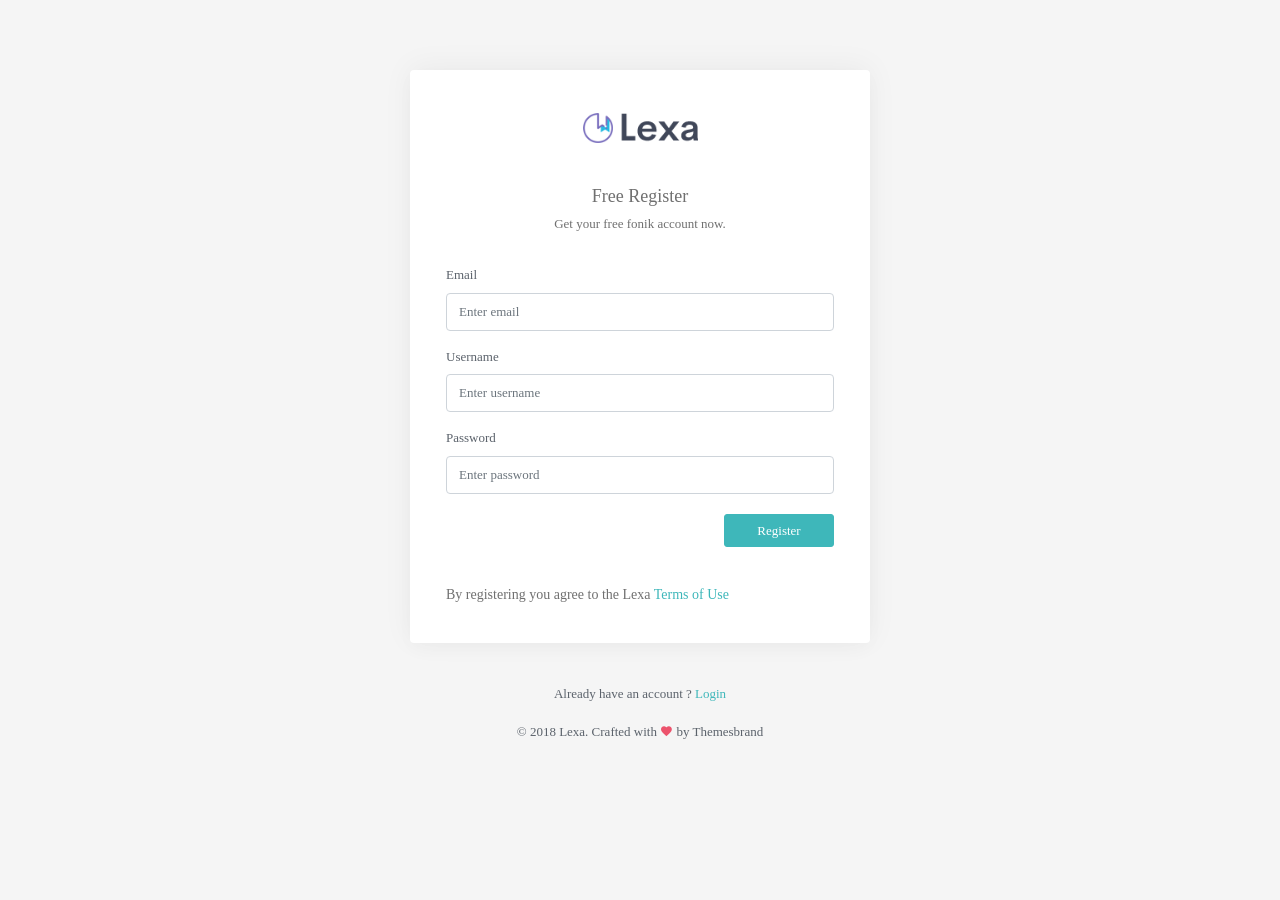
<file: JobPortal/wwwroot/Rex/pages-register.html>
<!DOCTYPE html><html lang="en">
<!-- Mirrored from themesbrand.com/lexa/vertical-teal/pages-register.html by HTTrack Website Copier/3.x [XR&CO'2014], Fri, 14 Sep 2018 20:43:20 GMT -->
<head><meta charset="utf-8"><meta http-equiv="X-UA-Compatible" content="IE=edge"><meta name="viewport" content="width=device-width,initial-scale=1,user-scalable=0,minimal-ui"><title>Lexa - Responsive Bootstrap 4 Admin Dashboard</title><meta content="Admin Dashboard" name="description"><meta content="Themesbrand" name="author"><link rel="shortcut icon" href="assets/images/favicon.ico"><link href="assets/css/bootstrap.min.css" rel="stylesheet" type="text/css"><link href="assets/css/metismenu.min.css" rel="stylesheet" type="text/css"><link href="assets/css/icons.css" rel="stylesheet" type="text/css"><link href="assets/css/style.css" rel="stylesheet" type="text/css"></head><body><!-- Begin page --><div class="wrapper-page"><div class="card"><div class="card-body"><h3 class="text-center m-0"><a href="index-2.html" class="logo logo-admin"><img src="assets/images/logo.png" height="30" alt="logo"></a></h3><div class="p-3"><h4 class="text-muted font-18 m-b-5 text-center">Free Register</h4><p class="text-muted text-center">Get your free fonik account now.</p><form class="form-horizontal m-t-30" action="http://themesbrand.com/lexa/vertical-teal/index.html"><div class="form-group"><label for="useremail">Email</label> <input type="email" class="form-control" id="useremail" placeholder="Enter email"></div><div class="form-group"><label for="username">Username</label> <input type="text" class="form-control" id="username" placeholder="Enter username"></div><div class="form-group"><label for="userpassword">Password</label> <input type="password" class="form-control" id="userpassword" placeholder="Enter password"></div><div class="form-group row m-t-20"><div class="col-12 text-right"><button class="btn btn-primary w-md waves-effect waves-light" type="submit">Register</button></div></div><div class="form-group m-t-10 mb-0 row"><div class="col-12 m-t-20"><p class="font-14 text-muted mb-0">By registering you agree to the Lexa <a href="#" class="text-primary">Terms of Use</a></p></div></div></form></div></div></div><div class="m-t-40 text-center"><p>Already have an account ? <a href="pages-login.html" class="text-primary">Login</a></p><p>© 2018 Lexa. Crafted with <i class="mdi mdi-heart text-danger"></i> by Themesbrand</p></div></div><!-- jQuery  --><script src="assets/js/jquery.min.js"></script><script src="assets/js/bootstrap.bundle.min.js"></script><script src="assets/js/metisMenu.min.js"></script><script src="assets/js/jquery.slimscroll.js"></script><script src="assets/js/waves.min.js"></script><script src="../plugins/jquery-sparkline/jquery.sparkline.min.js"></script><!-- App js --><script src="assets/js/app.js"></script></body>
<!-- Mirrored from themesbrand.com/lexa/vertical-teal/pages-register.html by HTTrack Website Copier/3.x [XR&CO'2014], Fri, 14 Sep 2018 20:43:20 GMT -->
</html>
</file>
<file: JobPortal/wwwroot/Rex/assets/css/style.css>
@import url(https://fonts.googleapis.com/css?family=Poppins:400,500,600);
body {
    background-repeat: repeat;
    background: #f5f5f5;
    font-family: verdana;
    color: #5b626b;
    font-size: 13px
}

html {
    overflow-x: hidden;
    position: relative;
    min-height: 100%
}

h1,
h2,
h3,
h4,
h5,
h6 {
    margin: 10px 0
}

p {
    line-height: 1.7
}

svg {
    max-width: 100%
}

a {
    color: #707070
}

a:hover {
    outline: 0;
    text-decoration: none
}

a:active {
    outline: 0;
    text-decoration: none
}

a:focus {
    outline: 0;
    text-decoration: none
}

.container-alt {
    margin-left: auto;
    margin-right: auto;
    padding-left: 15px;
    padding-right: 15px
}

.footer {
    bottom: 0;
    text-align: center;
    padding: 20px 30px;
    position: absolute;
    right: 0;
    left: 240px;
    background-color: #fafafa;
    -webkit-box-shadow: 0 -1px 2px 0 rgba(0, 0, 0, .05);
    box-shadow: 0 -1px 2px 0 rgba(0, 0, 0, .05)
}

#wrapper {
    height: 100%;
    overflow: hidden;
    width: 100%
}

.slimScrollDiv {
    height: auto!important
}

.custom-checkbox .custom-control-input:checked~.custom-control-label::before {
    background-color: #3eb7ba
}

.social-links li a {
    border-radius: 50%;
    display: inline-block;
    height: 30px;
    line-height: 30px;
    width: 30px
}

.dropdown-menu {
    padding: 4px 0;
    font-size: 13px;
    -webkit-box-shadow: 0 2px 30px rgba(0, 0, 0, .08);
    box-shadow: 0 2px 30px rgba(0, 0, 0, .08);
    background-color: #fff;
    border-color: transparent;
    margin: 0
}

.dropdown-item {
    background-color: #fff;
    padding: .55rem 1.5rem
}

.dropdown-item:active,
.dropdown-item:hover {
    background-color: #f8f9fa;
    color: #2a3142
}

.dropdown-item.active,
.dropdown-item:active {
    background-color: #f8f9fa;
    color: #2a3142
}

.breadcrumb>li+li:before {
    padding: 0 5px;
    color: #707070;
    content: "\f105"!important;
    font-family: FontAwesome
}

.bg-primary {
    background-color: #3eb7ba!important
}

.bg-success {
    background-color: #58db83!important
}

.bg-info {
    background-color: #7a6fbe!important
}

.bg-warning {
    background-color: #f5b225!important
}

.bg-danger {
    background-color: #ec536c!important
}

.bg-muted {
    background-color: #707070!important
}

.bg-white {
    background-color: #fff!important
}

.text-white {
    color: #fff!important
}

.text-danger {
    color: #ec536c!important
}

.text-muted {
    color: #707070!important
}

.text-primary {
    color: #3eb7ba!important
}

.text-warning {
    color: #f5b225!important
}

.text-success {
    color: #58db83!important
}

.text-info {
    color: #7a6fbe!important
}

.text-dark {
    color: #2a3142!important
}

.badge {
    font-weight: 500
}

.badge-primary {
    background-color: #3eb7ba
}

.badge-success {
    background-color: #58db83
}

.badge-info {
    background-color: #7a6fbe
}

.badge-warning {
    background-color: #f5b225;
    color: #fff
}

.badge-danger {
    background-color: #ec536c
}

.badge-dark {
    background-color: #2a3142
}

dt {
    font-weight: 500
}

.p-0 {
    padding: 0
}

.p-t-10 {
    padding-top: 10px
}

.p-b-10 {
    padding-bottom: 10px
}

.m-0 {
    margin: 0
}

.m-r-5 {
    margin-right: 5px
}

.m-r-10 {
    margin-right: 10px
}

.m-r-15 {
    margin-right: 15px
}

.m-l-10 {
    margin-left: 10px
}

.m-l-15 {
    margin-left: 15px
}

.m-t-5 {
    margin-top: 5px
}

.m-t-10 {
    margin-top: 10px
}

.m-t-15 {
    margin-top: 15px
}

.m-t-20 {
    margin-top: 20px
}

.m-t-30 {
    margin-top: 30px
}

.m-t-40 {
    margin-top: 40px
}

.m-b-5 {
    margin-bottom: 5px
}

.m-b-10 {
    margin-bottom: 10px
}

.m-b-15 {
    margin-bottom: 15px
}

.m-b-20 {
    margin-bottom: 20px
}

.m-b-30 {
    margin-bottom: 30px
}

.w-30 {
    max-width: 30px
}

.w-xs {
    min-width: 80px
}

.w-sm {
    min-width: 95px
}

.w-md {
    min-width: 110px
}

.w-lg {
    min-width: 140px
}

.l-h-23 {
    line-height: 23px
}

.l-h-34 {
    line-height: 34px
}

.font-12 {
    font-size: 12px
}

.font-14 {
    font-size: 14px
}

.font-16 {
    font-size: 16px
}

.font-18 {
    font-size: 18px
}

.font-20 {
    font-size: 20px
}

.font-24 {
    font-size: 24px
}

.font-30 {
    font-size: 30px
}

.thumb-sm {
    height: 32px;
    width: 32px
}

.thumb-md {
    height: 48px;
    width: 48px
}

.thumb-lg {
    height: 88px;
    width: 88px
}

.font-500 {
    font-weight: 500
}

.font-600 {
    font-weight: 600
}

.header-title {
    font-size: 16px
}


/*!
 * Waves v0.7.6
 * http://fian.my.id/Waves 
 * 
 * Copyright 2014-2018 Alfiana E. Sibuea and other contributors 
 * Released under the MIT license 
 * https://github.com/fians/Waves/blob/master/LICENSE */

.waves-effect {
    position: relative;
    cursor: pointer;
    display: inline-block;
    overflow: hidden;
    -webkit-user-select: none;
    -moz-user-select: none;
    -ms-user-select: none;
    user-select: none;
    -webkit-tap-highlight-color: transparent
}

.waves-effect .waves-ripple {
    position: absolute;
    border-radius: 50%;
    width: 100px;
    height: 100px;
    margin-top: -50px;
    margin-left: -50px;
    opacity: 0;
    background: rgba(0, 0, 0, .2);
    background: radial-gradient(rgba(0, 0, 0, .2) 0, rgba(0, 0, 0, .3) 40%, rgba(0, 0, 0, .4) 50%, rgba(0, 0, 0, .5) 60%, rgba(255, 255, 255, 0) 70%);
    -webkit-transition: all .5s ease-out;
    transition: all .5s ease-out;
    -webkit-transition-property: -webkit-transform, opacity;
    -webkit-transition-property: opacity, -webkit-transform;
    transition-property: opacity, -webkit-transform;
    transition-property: transform, opacity;
    transition-property: transform, opacity, -webkit-transform;
    -webkit-transform: scale(0) translate(0, 0);
    transform: scale(0) translate(0, 0);
    pointer-events: none
}

.waves-effect.waves-light .waves-ripple {
    background: rgba(255, 255, 255, .4);
    background: radial-gradient(rgba(255, 255, 255, .2) 0, rgba(255, 255, 255, .3) 40%, rgba(255, 255, 255, .4) 50%, rgba(255, 255, 255, .5) 60%, rgba(255, 255, 255, 0) 70%)
}

.waves-effect.waves-classic .waves-ripple {
    background: rgba(0, 0, 0, .2)
}

.waves-effect.waves-classic.waves-light .waves-ripple {
    background: rgba(255, 255, 255, .4)
}

.waves-notransition {
    -webkit-transition: none!important;
    transition: none!important
}

.waves-button,
.waves-circle {
    -webkit-transform: translateZ(0);
    transform: translateZ(0);
    -webkit-mask-image: -webkit-radial-gradient(circle, #fff 100%, #000 100%)
}

.waves-button,
.waves-button-input,
.waves-button:hover,
.waves-button:visited {
    white-space: nowrap;
    vertical-align: middle;
    cursor: pointer;
    border: none;
    outline: 0;
    color: inherit;
    background-color: rgba(0, 0, 0, 0);
    font-size: 1em;
    line-height: 1em;
    text-align: center;
    text-decoration: none;
    z-index: 1
}

.waves-button {
    padding: .85em 1.1em;
    border-radius: .2em
}

.waves-button-input {
    margin: 0;
    padding: .85em 1.1em
}

.waves-input-wrapper {
    border-radius: .2em;
    vertical-align: bottom
}

.waves-input-wrapper.waves-button {
    padding: 0
}

.waves-input-wrapper .waves-button-input {
    position: relative;
    top: 0;
    left: 0;
    z-index: 1
}

.waves-circle {
    text-align: center;
    width: 2.5em;
    height: 2.5em;
    line-height: 2.5em;
    border-radius: 50%
}

.waves-float {
    -webkit-mask-image: none;
    -webkit-box-shadow: 0 1px 1.5px 1px rgba(0, 0, 0, .12);
    box-shadow: 0 1px 1.5px 1px rgba(0, 0, 0, .12);
    -webkit-transition: all .3s;
    transition: all .3s
}

.waves-float:active {
    -webkit-box-shadow: 0 8px 20px 1px rgba(0, 0, 0, .3);
    box-shadow: 0 8px 20px 1px rgba(0, 0, 0, .3)
}

.waves-block {
    display: block
}

.metismenu {
    padding: 0
}

.metismenu ul {
    padding: 0
}

.metismenu ul li {
    list-style: none
}

.submenu li a {
    padding: 8px 20px 8px 10px;
    color: #8699ad;
    display: block;
    -webkit-transition: all .5s;
    transition: all .5s
}

.submenu li a:focus {
    background-color: left-bar
}

.submenu li a:hover {
    background-color: #2b3a4a;
    color: rgba(255, 255, 255, .8)
}

.submenu>li>a {
    padding-left: 50px
}

.submenu li.active>a {
    color: #fff;
    background-color: #2b3a4a
}

.topbar {
    left: 0;
    position: fixed;
    right: 0;
    top: 0;
    z-index: 999
}

.topbar .topbar-left {
    background: #2b3a4a;
    float: left;
    text-align: center;
    height: 70px;
    position: relative;
    width: 240px;
    z-index: 1
}

.topbar .topbar-left .logo {
    line-height: 70px
}

.topbar .topbar-left .logo i {
    display: none
}

.navbar-custom {
    background-color: #fff;
    border-radius: 0;
    margin-bottom: 0;
    padding: 0 10px 0 0;
    -webkit-box-shadow: 0 2px 3px -2px rgba(0, 0, 0, .15);
    box-shadow: 0 2px 3px -2px rgba(0, 0, 0, .15);
    margin-left: 240px;
    min-height: 70px
}

.navbar-custom .nav-link {
    padding: 0 4px
}

.navbar-custom .navbar-right .dropdown-toggle:after {
    content: initial
}

.logo {
    color: #2a3142!important;
    font-size: 20px;
    font-weight: 700;
    text-transform: uppercase;
    letter-spacing: 1px
}

.logo span span {
    color: #3eb7ba
}

.side-menu {
    width: 240px;
    z-index: 10;
    background: #2b3a4a;
    bottom: 0;
    margin-top: 0;
    padding-bottom: 30px;
    position: fixed;
    top: 70px
}

.side-menu .waves-effect .waves-ripple {
    background-color: rgba(43, 58, 74, .4)
}

.enlarged .side-menu {
    position: absolute
}

.content-page {
    margin-left: 240px;
    overflow: hidden
}

.content-page .content {
    padding: 0 15px 10px 15px;
    margin-top: 70px;
    margin-bottom: 60px
}

.button-menu-mobile {
    border: none;
    color: #525f80;
    display: inline-block;
    height: 70px;
    width: 60px;
    background-color: #fff;
    font-size: 24px
}

#sidebar-menu>ul>li>a {
    color: #8699ad;
    display: block;
    padding: 13px 20px;
    font-size: 13.3px;
    position: relative;
    -webkit-transition: all .5s;
    transition: all .5s
}

#sidebar-menu>ul>li>a:active,
#sidebar-menu>ul>li>a:focus,
#sidebar-menu>ul>li>a:hover {
    color: #fff;
    text-decoration: none
}

#sidebar-menu>ul>li>a>span {
    vertical-align: middle;
    margin-left: 5px
}

#sidebar-menu {
    padding-top: 10px
}

#sidebar-menu .badge {
    margin-top: 4px
}

#sidebar-menu li.active .menu-arrow i {
    -webkit-transform: rotate(90deg);
    transform: rotate(90deg)
}

#sidebar-menu ul li a i {
    display: inline-block;
    font-size: 16px;
    line-height: 17px;
    vertical-align: middle;
    width: 20px
}

#sidebar-menu>ul>li>a.active {
    color: #fff!important;
    background-color: #263442
}

.menu-title {
    padding: 12px 20px!important;
    letter-spacing: 1px;
    font-size: 10px;
    font-weight: 500;
    text-transform: uppercase;
    color: #b4bfcc
}

.enlarged .slimScrollDiv {
    overflow: inherit!important
}

.enlarged .slimScrollBar {
    visibility: hidden
}

.enlarged #wrapper .navbar-custom {
    margin-left: 70px
}

.enlarged #wrapper #sidebar-menu .badge,
.enlarged #wrapper #sidebar-menu .menu-arrow,
.enlarged #wrapper #sidebar-menu .menu-title {
    display: none!important
}

.enlarged #wrapper #sidebar-menu .collapse.in {
    display: none!important
}

.enlarged #wrapper #sidebar-menu .nav.collapse {
    height: inherit!important
}

.enlarged #wrapper #sidebar-menu ul ul {
    margin-top: -2px;
    padding-bottom: 5px;
    padding-top: 5px;
    z-index: 9999;
    background-color: #2b3a4a
}

.enlarged #wrapper .left.side-menu {
    width: 70px;
    z-index: 5
}

.enlarged #wrapper .left.side-menu #sidebar-menu>ul>li>a {
    padding: 15px 20px;
    min-height: 56px
}

.enlarged #wrapper .left.side-menu #sidebar-menu>ul>li>a:active,
.enlarged #wrapper .left.side-menu #sidebar-menu>ul>li>a:focus,
.enlarged #wrapper .left.side-menu #sidebar-menu>ul>li>a:hover {
    color: #fff!important;
    background-color: #263442
}

.enlarged #wrapper .left.side-menu #sidebar-menu>ul>li>a i {
    font-size: 24px;
    margin-right: 20px!important
}

.enlarged #wrapper .left.side-menu #sidebar-menu ul>li {
    position: relative;
    white-space: nowrap
}

.enlarged #wrapper .left.side-menu #sidebar-menu ul>li:hover>a {
    position: relative;
    width: 260px;
    color: #3eb7ba!important;
    background-color: #263442
}

.enlarged #wrapper .left.side-menu #sidebar-menu ul>li:hover>ul {
    display: block;
    left: 70px;
    position: absolute;
    width: 190px;
    height: auto!important
}

.enlarged #wrapper .left.side-menu #sidebar-menu ul>li:hover>ul a {
    -webkit-box-shadow: none;
    box-shadow: none;
    padding: 8px 20px;
    position: relative;
    width: 190px;
    z-index: 6
}

.enlarged #wrapper .left.side-menu #sidebar-menu ul>li:hover>ul a:hover {
    color: #fff
}

.enlarged #wrapper .left.side-menu #sidebar-menu ul>li:hover a span {
    display: inline
}

.enlarged #wrapper .left.side-menu #sidebar-menu ul ul li:hover>ul {
    display: block;
    left: 190px;
    margin-top: -36px;
    position: absolute;
    width: 190px
}

.enlarged #wrapper .left.side-menu #sidebar-menu ul ul li>a span.float-right {
    -ms-transform: rotate(270deg);
    -webkit-transform: rotate(270deg);
    position: absolute;
    right: 20px;
    top: 12px;
    transform: rotate(270deg)
}

.enlarged #wrapper .left.side-menu #sidebar-menu ul ul li.active a {
    color: #fff
}

.enlarged #wrapper .left.side-menu #sidebar-menu ul>li>a span {
    display: none;
    padding-left: 10px
}

.enlarged #wrapper .left.side-menu .user-details {
    display: none
}

.enlarged #wrapper .content-page {
    margin-left: 70px
}

.enlarged #wrapper .footer {
    left: 70px
}

.enlarged #wrapper .topbar .topbar-left {
    width: 70px!important
}

.enlarged #wrapper .topbar .topbar-left .logo span {
    display: none;
    opacity: 0
}

.enlarged #wrapper .topbar .topbar-left .logo i {
    display: block;
    line-height: 70px;
    color: #3eb7ba!important
}

.enlarged #wrapper #sidebar-menu>ul>li:hover>a.open:after {
    display: none
}

.enlarged #wrapper #sidebar-menu>ul>li:hover>a.active:after {
    display: none
}

.footer {
    border-top: 1px solid rgba(112, 112, 112, .2);
    bottom: 0;
    text-align: center!important;
    padding: 19px 30px 20px;
    position: absolute;
    right: 0;
    left: 240px;
    color: #707070
}

.notification-item-list {
    max-height: 230px
}

.notification-list .noti-icon {
    font-size: 20px;
    vertical-align: middle;
    color: #2a3142
}

.notification-list .noti-icon-badge {
    display: inline-block;
    position: absolute;
    top: 16px;
    right: 9px
}

.notification-list .notify-item {
    padding: 10px 20px
}

.notification-list .notify-item .notify-icon {
    float: left;
    height: 36px;
    width: 36px;
    text-align: center;
    margin-right: 10px;
    border-radius: 50%;
    color: #2a3142
}

.notification-list .notify-item .notify-icon i {
    height: 32px;
    width: 32px;
    background-color: #fff;
    border-radius: 50%;
    line-height: 30px;
    margin-top: 2px
}

.notification-list .notify-item .notify-details {
    margin-bottom: 0;
    overflow: hidden;
    margin-left: 45px;
    text-overflow: ellipsis;
    white-space: nowrap;
    font-weight: 500
}

.notification-list .notify-item .notify-details span {
    display: block;
    overflow: hidden;
    text-overflow: ellipsis;
    white-space: normal;
    font-size: 12px;
    font-weight: 400
}

.notification-list .profile-dropdown .notify-item {
    padding: 4px 20px
}

.notification-list .nav-link {
    padding: 0 15px;
    line-height: 70px
}

.profile-dropdown {
    width: 170px
}

.profile-dropdown i {
    font-size: 17px;
    vertical-align: middle;
    margin-right: 5px;
    color: #adb5bd
}

.profile-dropdown span {
    vertical-align: middle
}

.nav-user img {
    height: 36px;
    width: 36px
}

.arrow-none:after {
    border: none;
    margin: 0;
    display: none
}

.dropdown-menu-lg {
    width: 300px
}

.app-search {
    margin-top: 18px;
    position: relative
}

.app-search .form-control,
.app-search .form-control:focus {
    border: 1px solid #e9ecef;
    font-size: 13px;
    height: 34px;
    padding-left: 18px;
    padding-right: 40px;
    margin-right: 20px;
    background: #f8f9fa;
    -webkit-box-shadow: none;
    box-shadow: none;
    border-radius: 30px;
    width: 200px
}

.app-search button {
    position: absolute;
    top: 8px;
    right: 30px;
    display: block;
    color: #707070;
    font-size: 11px;
    border: none;
    background-color: transparent
}

.nav-user img {
    margin-top: -3px
}

.page-title-box {
    padding: 20px 0
}

.page-title-box .page-title {
    font-size: 18px;
    margin: 0;
    line-height: 30px
}

.page-title-box .breadcrumb {
    padding: 4px 0;
    background-color: transparent;
    margin-bottom: 0
}

.page-title-box .breadcrumb a {
    color: #2a3142
}

.page-title-box .breadcrumb a:hover {
    color: rgba(42, 49, 66, .9)
}

.page-title-box .breadcrumb .active {
    color: rgba(42, 49, 66, .7)
}

.page-title-box .state-information {
    position: absolute;
    right: 20px;
    top: 20px
}

.page-title-box .state-information .state-graph {
    float: right;
    margin-left: 40px;
    text-align: center
}

.page-title-box .state-information .state-graph .info {
    font-size: 12px;
    margin-top: 5px
}

.btn {
    border-radius: 3px;
    font-size: 13px
}

button:focus {
    outline: 0
}

.btn-sm {
    font-size: 10.83333px
}

.btn-lg {
    font-size: 15.6px
}

.btn-blue-grey,
.btn-brown,
.btn-danger,
.btn-dark,
.btn-indigo,
.btn-info,
.btn-lime,
.btn-orange,
.btn-pink,
.btn-primary,
.btn-purple,
.btn-success,
.btn-teal,
.btn-warning {
    color: #fff
}

.btn-primary {
    background-color: #3eb7ba;
    border: 1px solid #3eb7ba
}

.btn-outline-primary.active,
.btn-outline-primary:active,
.btn-outline-primary:hover,
.btn-primary.active,
.btn-primary.focus,
.btn-primary:active,
.btn-primary:focus,
.btn-primary:hover,
.btn-primary:not(:disabled):not(.disabled).active,
.btn-primary:not(:disabled):not(.disabled):active,
.open>.dropdown-toggle.btn-primary,
.show>.btn-outline-primary.dropdown-toggle,
.show>.btn-primary.dropdown-toggle {
    background-color: #38a4a7;
    border: 1px solid #38a4a7
}

.btn-outline-primary.focus,
.btn-outline-primary:focus,
.btn-primary.focus,
.btn-primary:focus,
.btn-primary:not(:disabled):not(.disabled).active:focus,
.btn-primary:not(:disabled):not(.disabled):active:focus,
.show>.btn-primary.dropdown-toggle:focus {
    -webkit-box-shadow: 0 0 0 2px rgba(62, 183, 186, .3);
    box-shadow: 0 0 0 2px rgba(62, 183, 186, .3)
}

.btn-outline-secondary.focus,
.btn-outline-secondary:focus,
.btn-secondary.focus,
.btn-secondary:focus,
.btn-secondary:not(:disabled):not(.disabled).active:focus,
.btn-secondary:not(:disabled):not(.disabled):active:focus,
.show>.btn-secondary.dropdown-toggle:focus {
    -webkit-box-shadow: 0 0 0 2px rgba(42, 49, 66, .3);
    box-shadow: 0 0 0 2px rgba(42, 49, 66, .3)
}

.btn-success {
    background-color: #58db83;
    border: 1px solid #58db83
}

.btn-outline-success.active,
.btn-outline-success:active,
.btn-outline-success:hover,
.btn-success.active,
.btn-success.focus,
.btn-success:active,
.btn-success:focus,
.btn-success:hover,
.btn-success:not(:disabled):not(.disabled).active:focus,
.btn-success:not(:disabled):not(.disabled):active:focus,
.open>.dropdown-toggle.btn-success,
.show>.btn-outline-success.dropdown-toggle,
.show>.btn-success.dropdown-toggle,
.show>.btn-success.dropdown-toggle:focus {
    background-color: #43d673;
    border: 1px solid #43d673
}

.btn-outline-success.focus,
.btn-outline-success:focus,
.btn-success.focus,
.btn-success:focus,
.btn-success:not(:disabled):not(.disabled).active:focus,
.btn-success:not(:disabled):not(.disabled):active:focus,
.show>.btn-success.dropdown-toggle:focus {
    -webkit-box-shadow: 0 0 0 2px rgba(88, 219, 131, .3);
    box-shadow: 0 0 0 2px rgba(88, 219, 131, .3)
}

.btn-info {
    background-color: #7a6fbe;
    border: 1px solid #7a6fbe
}

.btn-info.active,
.btn-info.focus,
.btn-info:active,
.btn-info:focus,
.btn-info:hover,
.btn-info:not(:disabled):not(.disabled).active,
.btn-info:not(:disabled):not(.disabled):active,
.btn-outline-info.active,
.btn-outline-info:active,
.btn-outline-info:hover,
.open>.dropdown-toggle.btn-info,
.show>.btn-info.dropdown-toggle,
.show>.btn-outline-info.dropdown-toggle {
    background-color: #6a5db6;
    border: 1px solid #6a5db6
}

.btn-info.focus,
.btn-info:focus,
.btn-info:not(:disabled):not(.disabled).active:focus,
.btn-info:not(:disabled):not(.disabled):active:focus,
.btn-outline-info.focus,
.btn-outline-info:focus,
.show>.btn-info.dropdown-toggle:focus {
    -webkit-box-shadow: 0 0 0 2px rgba(122, 111, 190, .3);
    box-shadow: 0 0 0 2px rgba(122, 111, 190, .3)
}

.btn-warning {
    background-color: #f5b225;
    border: 1px solid #f5b225
}

.btn-outline-warning.active,
.btn-outline-warning:active,
.btn-outline-warning:hover,
.btn-warning.active,
.btn-warning.focus,
.btn-warning:active,
.btn-warning:focus,
.btn-warning:hover,
.btn-warning:not(:disabled):not(.disabled).active,
.btn-warning:not(:disabled):not(.disabled):active,
.open>.dropdown-toggle.btn-warning,
.show>.btn-outline-warning.dropdown-toggle,
.show>.btn-warning.dropdown-toggle {
    background-color: #f4a90d;
    border: 1px solid #f4a90d;
    color: #fff
}

.btn-outline-warning.focus,
.btn-outline-warning:focus,
.btn-warning.focus,
.btn-warning:focus,
.btn-warning:not(:disabled):not(.disabled).active:focus,
.btn-warning:not(:disabled):not(.disabled):active:focus,
.show>.btn-warning.dropdown-toggle:focus {
    -webkit-box-shadow: 0 0 0 2px rgba(245, 178, 37, .3);
    box-shadow: 0 0 0 2px rgba(245, 178, 37, .3)
}

.btn-danger {
    background-color: #ec536c;
    border: 1px solid #ec536c
}

.btn-danger.active,
.btn-danger.focus,
.btn-danger:active,
.btn-danger:focus,
.btn-danger:hover,
.btn-danger:not(:disabled):not(.disabled).active,
.btn-danger:not(:disabled):not(.disabled):active,
.btn-outline-danger.active,
.btn-outline-danger:active,
.btn-outline-danger:hover,
.open>.dropdown-toggle.btn-danger,
.show>.btn-danger.dropdown-toggle,
.show>.btn-outline-danger.dropdown-toggle {
    background-color: #e93c58;
    border: 1px solid #e93c58
}

.btn-danger.focus,
.btn-danger:focus,
.btn-danger:not(:disabled):not(.disabled).active:focus,
.btn-danger:not(:disabled):not(.disabled):active:focus,
.btn-outline-danger.focus,
.btn-outline-danger:focus,
.show>.btn-danger.dropdown-toggle:focus {
    -webkit-box-shadow: 0 0 0 2px rgba(236, 83, 108, .3);
    box-shadow: 0 0 0 2px rgba(236, 83, 108, .3)
}

.btn-dark {
    background-color: #2a3142;
    border: 1px solid #2a3142;
    color: #fff
}

.btn-dark.active,
.btn-dark.focus,
.btn-dark:active,
.btn-dark:focus,
.btn-dark:hover,
.btn-outline-dark.active,
.btn-outline-dark:active,
.btn-outline-dark:hover,
.open>.dropdown-toggle.btn-dark,
.show>.btn-outline-dark.dropdown-toggle {
    background-color: #202532;
    border: 1px solid #202532;
    color: #fff
}

.btn-dark.focus,
.btn-dark:focus,
.btn-outline-dark.focus,
.btn-outline-dark:focus {
    -webkit-box-shadow: 0 0 0 2px rgba(42, 49, 66, .3);
    box-shadow: 0 0 0 2px rgba(42, 49, 66, .3)
}

.btn-link {
    color: #2a3142
}

.btn-link:hover {
    color: #3eb7ba
}

.btn-outline-primary {
    color: #3eb7ba;
    border-color: #3eb7ba
}

.btn-outline-success {
    color: #58db83;
    border-color: #58db83
}

.btn-outline-info {
    color: #7a6fbe;
    border-color: #7a6fbe
}

.btn-outline-warning {
    color: #f5b225;
    border-color: #f5b225
}

.btn-outline-danger {
    color: #ec536c;
    border-color: #ec536c
}

.btn-outline-dark {
    color: #2a3142;
    background-image: none;
    background-color: transparent;
    border-color: #2a3142
}

.card {
    border: none;
    -webkit-box-shadow: 0 -3px 31px 0 rgba(0, 0, 0, .05), 0 6px 20px 0 rgba(0, 0, 0, .02);
    box-shadow: 0 -3px 31px 0 rgba(0, 0, 0, .05), 0 6px 20px 0 rgba(0, 0, 0, .02);
    margin-bottom: 30px
}

@media (min-width:576px) {
    .card-columns {
        -webkit-column-gap: 30px;
        column-gap: 30px
    }
}

.card-columns .card {
    margin-bottom: 30px
}

.email-leftbar {
    width: 230px;
    float: left;
    background-color: #fff;
    padding: 20px;
    border-radius: 5px
}

.email-rightbar {
    margin-left: 260px
}

.chat-user-box p.user-title {
    font-size: 14px;
    color: #2a3142;
    font-weight: 500
}

.chat-user-box p {
    font-size: 12px
}

@media (max-width:767px) {
    .email-leftbar {
        float: none;
        width: 100%
    }
    .email-rightbar {
        margin: 0
    }
}

.mail-list a {
    display: block;
    color: #343d52;
    font-size: 13px;
    line-height: 24px;
    padding: 5px
}

.mail-list a.active {
    color: #ec536c;
    font-weight: 600
}

.message-list {
    display: block;
    padding-left: 0
}

.message-list li {
    position: relative;
    display: block;
    height: 50px;
    line-height: 50px;
    cursor: default;
    -webkit-transition-duration: .3s;
    transition-duration: .3s
}

.message-list li a {
    color: #707070
}

.message-list li:hover {
    background: rgba(112, 112, 112, .08);
    -webkit-transition-duration: .05s;
    transition-duration: .05s
}

.message-list li .col-mail {
    float: left;
    position: relative
}

.message-list li .col-mail-1 {
    width: 320px
}

.message-list li .col-mail-1 .checkbox-wrapper-mail,
.message-list li .col-mail-1 .dot,
.message-list li .col-mail-1 .star-toggle {
    display: block;
    float: left
}

.message-list li .col-mail-1 .dot {
    border: 4px solid transparent;
    border-radius: 100px;
    margin: 22px 26px 0;
    height: 0;
    width: 0;
    line-height: 0;
    font-size: 0
}

.message-list li .col-mail-1 .checkbox-wrapper-mail {
    margin: 15px 10px 0 20px
}

.message-list li .col-mail-1 .star-toggle {
    margin-top: 18px;
    font-size: 13px;
    margin-left: 5px
}

.message-list li .col-mail-1 .title {
    position: absolute;
    top: 14px;
    left: 110px;
    right: 0;
    text-overflow: ellipsis;
    overflow: hidden;
    white-space: nowrap;
    margin-bottom: 0
}

.message-list li .col-mail-2 {
    position: absolute;
    top: 0;
    left: 320px;
    right: 0;
    bottom: 0
}

.message-list li .col-mail-2 .date,
.message-list li .col-mail-2 .subject {
    position: absolute;
    top: 0
}

.message-list li .col-mail-2 .subject {
    left: 0;
    right: 200px;
    text-overflow: ellipsis;
    overflow: hidden;
    white-space: nowrap
}

.message-list li .col-mail-2 .date {
    right: 0;
    width: 170px;
    padding-left: 80px
}

.message-list li.active,
.message-list li.active:hover {
    -webkit-box-shadow: inset 3px 0 0 #3eb7ba;
    box-shadow: inset 3px 0 0 #3eb7ba
}

.message-list li.unread {
    background-color: #f7f7f7;
    font-weight: 600
}

.message-list li.unread a {
    color: #202532;
    font-weight: 500
}

.message-list .checkbox-wrapper-mail {
    cursor: pointer;
    height: 20px;
    width: 20px;
    position: relative;
    display: inline-block;
    -webkit-box-shadow: inset 0 0 0 1px #dee2e6;
    box-shadow: inset 0 0 0 1px #dee2e6;
    border-radius: 1px
}

.message-list .checkbox-wrapper-mail input {
    opacity: 0;
    cursor: pointer
}

.message-list .checkbox-wrapper-mail input:checked~label {
    opacity: 1
}

.message-list .checkbox-wrapper-mail label {
    position: absolute;
    height: 20px;
    width: 20px;
    left: 0;
    cursor: pointer;
    opacity: 0;
    margin-bottom: 0;
    -webkit-transition-duration: .05s;
    transition-duration: .05s;
    top: 0
}

.message-list .checkbox-wrapper-mail label:before {
    content: "\F12C";
    font-family: "Material Design Icons";
    top: 0;
    height: 20px;
    color: #202532;
    width: 20px;
    position: absolute;
    margin-top: -16px;
    left: 4px;
    font-size: 13px
}

.note-btn-group .dropdown-menu>li>a {
    display: block;
    padding: 5px 20px;
    clear: both;
    font-weight: 400;
    line-height: 1.42857143;
    color: #333;
    white-space: nowrap
}

.note-btn-group .dropdown-menu>li>a:hover {
    background-color: #e4e7ea
}

.note-air-popover,
.note-image-popover,
.note-link-popover {
    display: none
}

.note-air-popover .dropdown-toggle::after,
.note-image-popover .dropdown-toggle::after,
.note-link-popover .dropdown-toggle::after {
    margin-left: 0
}

.note-icon-caret {
    display: none
}

.note-editor {
    position: relative
}

.note-editor .btn-default {
    background-color: transparent;
    border-color: transparent
}

.note-editor .btn-group-sm>.btn,
.note-editor .btn-sm {
    padding: 8px 12px
}

.note-editor .note-toolbar {
    background: #edeff1;
    border-bottom: 1px solid #e9ecef;
    margin: 0
}

.note-editor .note-statusbar {
    background-color: #fff
}

.note-editor .note-statusbar .note-resizebar {
    border-top: none;
    height: 15px;
    padding-top: 3px
}

.note-editor.note-frame {
    border: 1px solid #e9ecef;
    -webkit-box-shadow: none;
    box-shadow: none
}

.note-popover .popover .popover-content {
    padding: 5px 0 10px 5px
}

.note-popover .btn-default {
    background-color: transparent;
    border-color: transparent
}

.note-popover .btn-group-sm>.btn,
.note-popover .btn-sm {
    padding: 8px 12px
}

.note-toolbar {
    padding: 5px 0 10px 5px
}

.alert {
    position: relative;
    border: 0
}

.alert .alert-link {
    font-weight: 600
}

.alert-success {
    color: #58db83;
    background-color: #d6f6e0
}

.alert-success .alert-link {
    color: #2ed264
}

.alert-success hr {
    border-top-color: #2ed264
}

.alert-info {
    color: #7a6fbe;
    background-color: #eceaf6
}

.alert-info .alert-link {
    color: #5b4eac
}

.alert-info hr {
    border-top-color: #5b4eac
}

.alert-warning {
    color: #f5b225;
    background-color: #fce9c1
}

.alert-warning .alert-link {
    color: #dd990a
}

.alert-warning hr {
    border-top-color: #dd990a
}

.alert-danger {
    color: #ec536c;
    background-color: #fbdde2
}

.alert-danger .alert-link {
    color: #e72545
}

.alert-danger hr {
    border-top-color: #e72545
}

.button-items {
    margin-bottom: -8px
}

.button-items .btn {
    margin-bottom: 8px;
    margin-right: 5px
}

.bs-example-modal {
    position: relative;
    top: auto;
    right: auto;
    bottom: auto;
    left: auto;
    z-index: 1;
    display: block
}

.icon-demo-content {
    text-align: center;
    color: #707070
}

.icon-demo-content i {
    display: block;
    font-size: 28px;
    margin-bottom: 5px
}

.icon-demo-content .col-md-4 {
    margin-bottom: 30px
}

.icon-demo-content .col-md-4:hover i {
    color: #3eb7ba
}

.blockquote {
    padding: 10px 20px;
    margin-bottom: 20px;
    border-left: 4px solid #e9ecef
}

.blockquote-reverse {
    border-left: 0;
    border-right: 4px solid #e9ecef;
    text-align: right
}

.page-link {
    color: #3eb7ba
}

.page-item.active .page-link {
    background-color: #3eb7ba;
    border-color: #3eb7ba
}

.page-link:focus,
.page-link:hover {
    color: #2a3142;
    background-color: #e9ecef
}

.progress {
    height: 10px
}

.progress-bar {
    background-color: #3eb7ba
}

.popover-header {
    margin-top: 0
}

.tooltip .tooltip-inner {
    padding: 4px 10px
}

.swal2-modal {
    font-family: inherit
}

.swal2-modal .swal2-title {
    font-size: 28px
}

.swal2-modal .swal2-content {
    font-size: 16px
}

.swal2-modal .swal2-spacer {
    margin: 10px 0
}

.swal2-modal .swal2-file,
.swal2-modal .swal2-input,
.swal2-modal .swal2-textarea {
    border: 2px solid #707070;
    font-size: 16px;
    -webkit-box-shadow: none!important;
    box-shadow: none!important
}

.swal2-modal .swal2-styled {
    border: inherit
}

.swal2-modal .swal2-image {
    height: 30px
}

.swal2-icon.swal2-question {
    color: #3eb7ba;
    border-color: #3eb7ba
}

.swal2-icon.swal2-success {
    border-color: #58db83
}

.swal2-icon.swal2-success .line {
    background-color: #58db83
}

.swal2-icon.swal2-success .placeholder {
    border-color: #58db83
}

.swal2-icon.swal2-warning {
    color: #f5b225;
    border-color: #f5b225
}

.swal2-icon.swal2-error {
    border-color: #ec536c
}

.swal2-icon.swal2-error .line {
    background-color: #ec536c
}

.swal2-modal .swal2-file:focus,
.swal2-modal .swal2-input:focus,
.swal2-modal .swal2-textarea:focus {
    outline: 0;
    border: 2px solid #3eb7ba
}

.nav-pills .nav-link,
.nav-tabs .nav-link {
    color: #2a3142;
    font-weight: 500
}

.nav-tabs-custom {
    border-bottom: 2px solid #ddd
}

.nav-tabs-custom .nav-item {
    position: relative
}

.nav-tabs-custom .nav-item .nav-link {
    border: none!important;
    font-weight: 500
}

.nav-tabs-custom>li>a {
    color: #2a3142
}

.nav-tabs-custom>li>a::after {
    content: "";
    background: #3eb7ba;
    height: 2px;
    position: absolute;
    width: 100%;
    left: 0;
    bottom: -1px;
    -webkit-transition: all 250ms ease 0s;
    transition: all 250ms ease 0s;
    -webkit-transform: scale(0);
    transform: scale(0)
}

.nav-tabs-custom>li:hover>a::after,
.nav-tabs-custom>li>a.active::after {
    -webkit-transform: scale(1);
    transform: scale(1)
}

.nav-tabs-custom>li>a.active {
    color: #3eb7ba!important
}

.nav-pills .nav-link.active,
.nav-pills .show>.nav-link {
    background: #3eb7ba
}

#accordion .card-header {
    border-bottom: 1px solid rgba(42, 49, 66, .05)
}

label {
    font-weight: 500
}

.form-control {
    font-size: 13px
}

.form-control:focus {
    border-color: #3eb7ba;
    -webkit-box-shadow: none;
    box-shadow: none
}

.form-control-sm {
    font-size: .875rem
}

.custom-select-sm {
    font-size: 75%
}

.custom-control-input:checked~.custom-control-indicator {
    background-color: #3eb7ba
}

.custom-control-input:focus~.custom-control-indicator {
    -webkit-box-shadow: 0 0 0 1px #fff, 0 0 0 3px #3eb7ba;
    box-shadow: 0 0 0 1px #fff, 0 0 0 3px #3eb7ba
}

.has-success .form-control {
    border-color: #58db83;
    -webkit-box-shadow: none;
    box-shadow: none
}

.has-warning .form-control {
    border-color: #f5b225;
    -webkit-box-shadow: none;
    box-shadow: none
}

.has-error .form-control {
    border-color: #ec536c;
    -webkit-box-shadow: none;
    box-shadow: none
}

.input-group-addon {
    border-radius: 2px;
    border: 1px solid #f8f9fa
}

.error {
    color: red
}

.parsley-error {
    border-color: #ec536c
}

.parsley-errors-list {
    display: none;
    margin: 0;
    padding: 0
}

.parsley-errors-list.filled {
    display: block
}

.parsley-errors-list>li {
    font-size: 12px;
    list-style: none;
    color: #ec536c;
    margin-top: 5px
}

.datepicker {
    border: 1px solid #f8f9fa;
    padding: 8px
}

.datepicker table tr td.active,
.datepicker table tr td.active.disabled,
.datepicker table tr td.active.disabled:hover,
.datepicker table tr td.active:hover,
.datepicker table tr td.selected,
.datepicker table tr td.selected.disabled,
.datepicker table tr td.selected.disabled:hover,
.datepicker table tr td.selected:hover,
.datepicker table tr td.today,
.datepicker table tr td.today.disabled,
.datepicker table tr td.today.disabled:hover,
.datepicker table tr td.today:hover {
    background-color: #3eb7ba!important;
    background-image: none;
    -webkit-box-shadow: none;
    box-shadow: none;
    color: #fff
}

.table-condensed>tbody>tr>td,
.table-condensed>thead>tr>th {
    padding: 5px
}

.bootstrap-touchspin .input-group-btn-vertical .btn {
    padding: 9px 12px
}

.bootstrap-touchspin .input-group-btn-vertical i {
    top: 4px;
    left: 8px
}

.colorpicker-visible {
    visibility: visible;
    opacity: 1;
    display: block;
    margin-top: 0
}

.datepicker-dropdown.dropdown-menu {
    visibility: visible;
    opacity: 1;
    margin-top: 0
}

.colorpicker-selectors i {
    margin-top: 5px;
    margin-left: 5px
}

.colorpicker-2x .colorpicker-saturation {
    width: 200px;
    height: 200px
}

.colorpicker-2x .colorpicker-alpha,
.colorpicker-2x .colorpicker-hue {
    width: 30px;
    height: 200px
}

.colorpicker-2x .colorpicker-color,
.colorpicker-2x .colorpicker-color div {
    height: 30px
}

.select2-container {
    width: 100%!important
}

.select2-container .select2-selection--single {
    border: 1px solid #e3e3e3;
    height: 38px
}

.select2-container .select2-selection--single .select2-selection__rendered {
    line-height: 36px;
    padding-left: 12px
}

.select2-container .select2-selection--single .select2-selection__arrow {
    height: 34px;
    width: 34px;
    right: 3px
}

.select2-container .select2-selection--single .select2-selection__arrow b {
    border-color: #999 transparent transparent transparent;
    border-width: 6px 6px 0 6px
}

.select2-container--open .select2-selection--single .select2-selection__arrow b {
    border-color: transparent transparent #999 transparent;
    border-width: 0 6px 6px 6px
}

.select2-container--default .select2-results__option--highlighted[aria-selected] {
    background-color: #3eb7ba
}

.select2-results__option {
    padding: 6px 12px
}

.select2-dropdown {
    border: 1px solid #e3e3e3;
    padding-top: 5px;
    -webkit-box-shadow: 0 2px 2px rgba(0, 0, 0, .15);
    box-shadow: 0 2px 2px rgba(0, 0, 0, .15)
}

.select2-search input {
    border: 1px solid #e3e3e3
}

.select2-container .select2-selection--multiple {
    min-height: 38px;
    border: 1px solid #e3e3e3
}

.select2-container .select2-selection--multiple .select2-selection__rendered {
    padding: 2px 10px
}

.select2-container .select2-selection--multiple .select2-search__field {
    margin-top: 7px;
    border: 0
}

.select2-container .select2-selection--multiple .select2-selection__choice {
    background-color: #f5f5f5;
    border: 1px solid #e3e3e3;
    border-radius: 1px;
    padding: 0 7px
}

input[switch] {
    display: none
}

input[switch]+label {
    font-size: 1em;
    line-height: 1;
    width: 56px;
    height: 24px;
    background-color: #dee2e6;
    background-image: none;
    border-radius: 2rem;
    padding: .16667rem;
    cursor: pointer;
    display: inline-block;
    text-align: center;
    position: relative;
    font-weight: 500;
    -webkit-transition: all .1s ease-in-out;
    transition: all .1s ease-in-out
}

input[switch]+label:before {
    color: #2a3142;
    content: attr(data-off-label);
    display: block;
    font-family: inherit;
    font-weight: 500;
    font-size: 12px;
    line-height: 21px;
    position: absolute;
    right: 1px;
    margin: 3px;
    top: -2px;
    text-align: center;
    min-width: 1.66667rem;
    overflow: hidden;
    -webkit-transition: all .1s ease-in-out;
    transition: all .1s ease-in-out
}

input[switch]+label:after {
    content: '';
    position: absolute;
    left: 3px;
    background-color: #e9ecef;
    -webkit-box-shadow: none;
    box-shadow: none;
    border-radius: 2rem;
    height: 20px;
    width: 20px;
    top: 2px;
    -webkit-transition: all .1s ease-in-out;
    transition: all .1s ease-in-out
}

input[switch]:checked+label {
    background-color: #3eb7ba
}

input[switch]:checked+label:before {
    color: #fff;
    content: attr(data-on-label);
    right: auto;
    left: 3px
}

input[switch]:checked+label:after {
    left: 33px;
    background-color: #e9ecef
}

input[switch=bool]+label {
    background-color: #ec536c
}

input[switch=bool]+label:before,
input[switch=bool]:checked+label:before,
input[switch=default]:checked+label:before {
    color: #fff
}

input[switch=bool]:checked+label {
    background-color: #58db83
}

input[switch=default]:checked+label {
    background-color: #a2a2a2
}

input[switch=primary]:checked+label {
    background-color: #3eb7ba
}

input[switch=success]:checked+label {
    background-color: #58db83
}

input[switch=info]:checked+label {
    background-color: #7a6fbe
}

input[switch=warning]:checked+label {
    background-color: #f5b225
}

input[switch=danger]:checked+label {
    background-color: #ec536c
}

input[switch=dark]:checked+label {
    background-color: #2a3142
}

.icon-span-filestyle {
    padding-right: 5px
}

.bootstrap-filestyle label {
    margin-bottom: 0
}

.group-span-filestyle .badge {
    background-color: #2a3142
}

.bootstrap-touchspin .input-group-addon {
    padding: .5rem .75rem;
    margin-bottom: 0;
    font-size: 1rem;
    font-weight: 400;
    line-height: 1.25;
    color: #2a3142;
    text-align: center;
    background-color: #e9ecef;
    border: 1px solid rgba(42, 49, 66, .15)
}

.bootstrap-touchspin .input-group-btn:not(:first-child)>.btn,
.bootstrap-touchspin .input-group-btn:not(:first-child)>.btn-group {
    z-index: 2;
    margin-left: -1px
}

.bootstrap-touchspin .input-group .form-control:not(:first-child),
.bootstrap-touchspin .input-group-addon:not(:first-child),
.bootstrap-touchspin .input-group-btn:not(:first-child)>.btn,
.bootstrap-touchspin .input-group-btn:not(:first-child)>.btn-group>.btn,
.bootstrap-touchspin .input-group-btn:not(:first-child)>.dropdown-toggle,
.bootstrap-touchspin .input-group-btn:not(:last-child)>.btn-group:not(:first-child)>.btn,
.bootstrap-touchspin .input-group-btn:not(:last-child)>.btn:not(:first-child) {
    border-top-left-radius: 0;
    border-bottom-left-radius: 0
}

.bootstrap-touchspin .input-group .form-control:not(:last-child),
.bootstrap-touchspin .input-group-addon:not(:last-child),
.bootstrap-touchspin .input-group-btn:not(:first-child)>.btn-group:not(:last-child)>.btn,
.bootstrap-touchspin .input-group-btn:not(:first-child)>.btn:not(:last-child):not(.dropdown-toggle),
.bootstrap-touchspin .input-group-btn:not(:last-child)>.btn,
.bootstrap-touchspin .input-group-btn:not(:last-child)>.btn-group>.btn,
.bootstrap-touchspin .input-group-btn:not(:last-child)>.dropdown-toggle {
    border-top-right-radius: 0;
    border-bottom-right-radius: 0
}

.bootstrap-touchspin .btn {
    font-size: 16px
}

:not(pre)>code[class*=language-],
pre[class*=language-] {
    background: #f8f9fa
}

.mce-panel {
    border-color: #cfd5db!important;
    background-color: #f8f9fa!important
}

.mce-menu-item.mce-selected,
.mce-menu-item:focus,
.mce-menu-item:hover {
    background-color: #3eb7ba!important
}

.mce-menu {
    background-color: #fff!important
}

.dropzone {
    min-height: 230px;
    border: 2px dashed rgba(0, 0, 0, .3);
    background: #fff;
    border-radius: 6px
}

.dropzone .dz-message {
    font-size: 30px
}

.calendar {
    float: left;
    margin-bottom: 0
}

.none-border .modal-footer {
    border-top: none
}

.fc-toolbar {
    margin-bottom: 5px
}

.fc-toolbar h2 {
    font-size: 16px;
    font-weight: 500;
    line-height: 30px;
    text-transform: uppercase
}

.fc-day {
    background: #fff
}

.fc-toolbar .fc-state-active,
.fc-toolbar .ui-state-active,
.fc-toolbar .ui-state-hover,
.fc-toolbar button:focus,
.fc-toolbar button:hover {
    z-index: 0
}

.fc-widget-header {
    border: 1px solid #d5d5d5;
    background-color: #f8f9fa
}

.fc-widget-content {
    border: 1px solid #d5d5d5
}

.fc th.fc-widget-header {
    font-size: 14px;
    line-height: 20px;
    padding: 10px 0;
    font-weight: 500;
    text-transform: uppercase
}

.fc-button {
    background: #fff;
    border: 1px solid #d5d5d5;
    color: #555;
    text-transform: capitalize;
    outline: 0
}

.fc-state-active,
.fc-state-down {
    -webkit-box-shadow: none;
    box-shadow: none;
    background-color: #3eb7ba;
    border-color: #3eb7ba;
    color: #fff
}

.fc-text-arrow {
    font-family: arial;
    font-size: 16px
}

.fc-state-hover {
    background: #e9ecef
}

.fc-state-highlight {
    background: #f0f0f0
}

.fc-cell-overlay {
    background: #f0f0f0
}

.fc-unthemed .fc-today {
    background: #fff
}

.fc-event {
    border-radius: 2px;
    border: none;
    cursor: move;
    font-size: 13px;
    margin: 5px 0;
    padding: 5px 5px;
    text-align: center;
    background-color: #3eb7ba;
    color: #fff!important
}

.fc-event .fc-time {
    font-weight: 500
}

.external-event {
    color: #fff;
    cursor: move;
    margin: 10px 0;
    padding: 6px 10px
}

.fc-basic-view td.fc-week-number span {
    padding-right: 5px
}

.fc-basic-view td.fc-day-number {
    padding-right: 5px
}

th {
    font-weight: 500
}

.table>tbody>tr>td,
.table>tfoot>tr>td,
.table>thead>tr>td {
    padding: 15px 12px
}

.table-hover tbody tr:hover,
.table-striped tbody tr:nth-of-type(odd),
.thead-default th {
    background-color: #f8f9fa
}

.table td,
.table th {
    vertical-align: middle
}

.table-vertical td {
    vertical-align: middle
}

table.focus-on tbody tr.focused th {
    background-color: #3eb7ba;
    color: #fff
}

table.focus-on tbody tr.focused td {
    background-color: #3eb7ba;
    color: #fff
}

.table-rep-plugin .btn-toolbar {
    display: block
}

.table-rep-plugin .table-responsive {
    border: none!important
}

.table-rep-plugin .btn-group.float-right .dropdown-menu {
    left: auto;
    right: 0
}

.table-rep-plugin tbody th {
    font-size: 14px;
    font-weight: 400
}

.table-rep-plugin .checkbox-row {
    padding-left: 40px
}

.table-rep-plugin .checkbox-row label {
    display: inline-block;
    padding-left: 5px;
    position: relative
}

.table-rep-plugin .checkbox-row label::before {
    -o-transition: .3s ease-in-out;
    -webkit-transition: .3s ease-in-out;
    background-color: #fff;
    border-radius: 3px;
    border: 1px solid #dee2e6;
    content: "";
    display: inline-block;
    height: 17px;
    left: 0;
    margin-left: -20px;
    position: absolute;
    transition: .3s ease-in-out;
    width: 17px;
    outline: 0!important
}

.table-rep-plugin .checkbox-row label::after {
    color: #e9ecef;
    display: inline-block;
    font-size: 11px;
    height: 16px;
    left: 0;
    margin-left: -20px;
    padding-left: 3px;
    padding-top: 1px;
    position: absolute;
    top: -1px;
    width: 16px
}

.table-rep-plugin .checkbox-row input[type=checkbox] {
    cursor: pointer;
    opacity: 0;
    z-index: 1;
    outline: 0!important
}

.table-rep-plugin .checkbox-row input[type=checkbox]:disabled+label {
    opacity: .65
}

.table-rep-plugin .checkbox-row input[type=checkbox]:focus+label::before {
    outline-offset: -2px;
    outline: 0
}

.table-rep-plugin .checkbox-row input[type=checkbox]:checked+label::after {
    content: "\f00c";
    font-family: FontAwesome
}

.table-rep-plugin .checkbox-row input[type=checkbox]:disabled+label::before {
    background-color: #f8f9fa;
    cursor: not-allowed
}

.table-rep-plugin .checkbox-row input[type=checkbox]:checked+label::before {
    background-color: #3eb7ba;
    border-color: #3eb7ba
}

.table-rep-plugin .checkbox-row input[type=checkbox]:checked+label::after {
    color: #fff
}

.table-rep-plugin .sticky-table-header.fixed-solution {
    top: 70px!important
}

@media (max-width:768px) {
    .table-rep-plugin .sticky-table-header {
        top: 145px!important
    }
}

.gmaps,
.gmaps-panaroma {
    height: 300px;
    background: #f8f9fa;
    border-radius: 3px
}

.gmaps-overlay {
    display: block;
    text-align: center;
    color: #fff;
    font-size: 16px;
    line-height: 40px;
    background: #3eb7ba;
    border-radius: 4px;
    padding: 10px 20px
}

.gmaps-overlay_arrow {
    left: 50%;
    margin-left: -16px;
    width: 0;
    height: 0;
    position: absolute
}

.gmaps-overlay_arrow.above {
    bottom: -15px;
    border-left: 16px solid transparent;
    border-right: 16px solid transparent;
    border-top: 16px solid #3eb7ba
}

.gmaps-overlay_arrow.below {
    top: -15px;
    border-left: 16px solid transparent;
    border-right: 16px solid transparent;
    border-bottom: 16px solid #3eb7ba
}

.vector-map-height {
    height: 400px
}

.jvectormap-zoomin,
.jvectormap-zoomout {
    display: none
}

.irs-from,
.irs-single,
.irs-to {
    background: #7a6fbe
}

.irs-from:after,
.irs-single:after,
.irs-to:after {
    border-top-color: #7a6fbe
}

#session-timeout-dialog .modal-title {
    margin-top: 0
}

#session-timeout-dialog .close {
    display: none
}

#session-timeout-dialog .btn-default {
    background-color: #fff;
    color: #ec536c
}

#session-timeout-dialog .countdown-holder {
    color: #ec536c;
    font-weight: 700
}

.chart {
    position: relative;
    display: inline-block;
    width: 110px;
    height: 110px;
    margin-top: 20px;
    margin-bottom: 20px;
    text-align: center
}

.chart canvas {
    position: absolute;
    top: 0;
    left: 0
}

.chart.chart-widget-pie {
    margin-top: 5px;
    margin-bottom: 5px
}

.percent {
    display: inline-block;
    line-height: 110px;
    z-index: 2
}

.percent:after {
    content: '%';
    margin-left: .1em;
    font-size: .8em
}

.morris-charts text {
    font-family: Poppins, sans-serif!important
}

.morris-chart-height {
    height: 300px
}

.morris-hover.morris-default-style {
    border-radius: 5px;
    padding: 10px 12px;
    background: #fff;
    border: none;
    -webkit-box-shadow: 0 5px 25px 5px rgba(0, 0, 0, .14);
    box-shadow: 0 5px 25px 5px rgba(0, 0, 0, .14)
}

.morris-hover.morris-default-style .morris-hover-point {
    font-weight: 500;
    font-size: 13px;
    color: #2a3142!important;
    font-family: Poppins, sans-serif
}

.morris-hover.morris-default-style .morris-hover-row-label {
    background-color: #2a3142;
    color: #fff;
    padding: 4px;
    border-radius: 5px 5px 0 0;
    margin: -10px -12px 10px;
    font-family: Poppins, sans-serif
}

.flot-chart-height {
    height: 320px
}

#flotTip {
    padding: 8px 12px;
    background-color: #fff;
    z-index: 100;
    color: #2a3142;
    -webkit-box-shadow: 0 5px 25px 5px rgba(0, 0, 0, .14);
    box-shadow: 0 5px 25px 5px rgba(0, 0, 0, .14);
    border-radius: 1px
}

.ct-golden-section:before {
    float: none
}

.ct-chart {
    height: 300px
}

.ct-grid {
    stroke: rgba(0, 0, 0, .09);
    stroke-width: 2px;
    stroke-dasharray: 3px
}

.ct-chart .ct-label {
    fill: #707070;
    color: #707070;
    font-size: 14px;
    line-height: 1
}

.ct-chart.simple-pie-chart-chartist .ct-label {
    color: #fff;
    fill: #fff;
    font-size: 16px
}

.ct-chart .ct-series.ct-series-a .ct-bar,
.ct-chart .ct-series.ct-series-a .ct-line,
.ct-chart .ct-series.ct-series-a .ct-point,
.ct-chart .ct-series.ct-series-a .ct-slice-donut {
    stroke: #3eb7ba
}

.ct-chart .ct-series.ct-series-b .ct-bar,
.ct-chart .ct-series.ct-series-b .ct-line,
.ct-chart .ct-series.ct-series-b .ct-point,
.ct-chart .ct-series.ct-series-b .ct-slice-donut {
    stroke: #7a6fbe
}

.ct-chart .ct-series.ct-series-c .ct-bar,
.ct-chart .ct-series.ct-series-c .ct-line,
.ct-chart .ct-series.ct-series-c .ct-point,
.ct-chart .ct-series.ct-series-c .ct-slice-donut {
    stroke: #f5b225
}

.ct-chart .ct-series.ct-series-d .ct-bar,
.ct-chart .ct-series.ct-series-d .ct-line,
.ct-chart .ct-series.ct-series-d .ct-point,
.ct-chart .ct-series.ct-series-d .ct-slice-donut {
    stroke: #2a3142
}

.ct-chart .ct-series.ct-series-e .ct-bar,
.ct-chart .ct-series.ct-series-e .ct-line,
.ct-chart .ct-series.ct-series-e .ct-point,
.ct-chart .ct-series.ct-series-e .ct-slice-donut {
    stroke: #58db83
}

.ct-chart .ct-series.ct-series-f .ct-bar,
.ct-chart .ct-series.ct-series-f .ct-line,
.ct-chart .ct-series.ct-series-f .ct-point,
.ct-chart .ct-series.ct-series-f .ct-slice-donut {
    stroke: #ec536c
}

.ct-chart .ct-series.ct-series-g .ct-bar,
.ct-chart .ct-series.ct-series-g .ct-line,
.ct-chart .ct-series.ct-series-g .ct-point,
.ct-chart .ct-series.ct-series-g .ct-slice-donut {
    stroke: #f8f9fa
}

.ct-series-a .ct-area,
.ct-series-a .ct-slice-pie {
    fill: #3eb7ba
}

.ct-series-b .ct-area,
.ct-series-b .ct-slice-pie {
    fill: #f5b225
}

.ct-series-c .ct-area,
.ct-series-c .ct-slice-pie {
    fill: #2a3142
}

.chartist-tooltip {
    position: absolute;
    display: inline-block;
    opacity: 0;
    min-width: 10px;
    padding: 2px 10px;
    border-radius: 3px;
    -moz-border-radius: 3px;
    background-clip: padding-box;
    background: #2a3142;
    color: #fff;
    text-align: center;
    pointer-events: none;
    z-index: 1;
    -webkit-transition: opacity .2s linear;
    transition: opacity .2s linear
}

.chartist-tooltip.tooltip-show {
    opacity: 1
}

.c3 svg {
    max-width: 100%
}

.c3-tooltip td>span {
    background: #2a3142
}

.c3-tooltip td {
    border-left: none
}

.c3-tooltip {
    -webkit-box-shadow: 0 8px 40px 0 rgba(0, 0, 0, .12);
    box-shadow: 0 8px 40px 0 rgba(0, 0, 0, .12);
    opacity: 1
}

.c3-chart-arcs-title {
    font-size: 18px;
    font-weight: 600
}

.c3-tooltip tr {
    border: none!important
}

.c3-tooltip th {
    background-color: #2a3142
}

.c3-tooltip .value {
    font-weight: 600
}

.c3-line {
    stroke-width: 2px
}

.c3-legend-item {
    font-size: 13px
}

.jqstooltip {
    -webkit-box-sizing: content-box;
    box-sizing: content-box;
    background-color: #fff!important;
    padding: 5px 10px!important;
    border-radius: 3px;
    border-color: #fff!important;
    -webkit-box-shadow: 0 -3px 31px 0 rgba(0, 0, 0, .05), 0 6px 20px 0 rgba(0, 0, 0, .02);
    box-shadow: 0 -3px 31px 0 rgba(0, 0, 0, .05), 0 6px 20px 0 rgba(0, 0, 0, .02)
}

.jqsfield {
    font-size: 12px!important;
    line-height: 18px!important;
    color: #2a3142!important
}

.widget-chart li {
    width: 31.5%;
    display: inline-block;
    padding: 0
}

.widget-chart li i {
    font-size: 22px
}

.mini-stat {
    border: none
}

.mini-stat .mini-stat-img {
    background: url(../images/bg-1.png);
    background-size: cover
}

.mini-stat .mini-stat-icon i {
    font-size: 30px;
    width: 64px;
    height: 64px;
    line-height: 64px;
    text-align: center;
    color: #fff!important;
    border-radius: 50%;
    background: rgba(255, 255, 255, .1);
    display: inline-block
}

.inbox-wid .inbox-item {
    position: relative;
    border-bottom: 1px solid rgba(243, 243, 243, .9);
    overflow: hidden;
    padding: 10px 0
}

.inbox-wid .inbox-item .inbox-item-date {
    font-size: 11px;
    position: absolute;
    right: 7px;
    top: 8px
}

.widget-user {
    overflow: hidden
}

.widget-user .widget-user-desc::after {
    left: 18px;
    bottom: -20px;
    border: solid transparent;
    content: " ";
    height: 0;
    width: 0;
    position: absolute;
    pointer-events: none;
    border-top-color: #3eb7ba;
    border-width: 10px;
    margin-left: -1px;
    border-right-color: #3eb7ba
}

.activity-feed {
    padding: 15px 15px 0 15px;
    list-style: none
}

.activity-feed .feed-item {
    position: relative;
    padding-bottom: 29px;
    padding-left: 30px;
    border-left: 2px solid #e9ecef
}

.activity-feed .feed-item:last-child {
    border-color: transparent
}

.activity-feed .feed-item::after {
    content: "";
    display: block;
    position: absolute;
    top: 0;
    left: -10px;
    width: 16px;
    height: 10px;
    border-radius: 6px;
    background: #fff;
    border: 4px solid #3eb7ba
}

.activity-feed .feed-item .feed-item-list {
    padding: 12px 20px;
    border-radius: 7px;
    background: #f8f9fa
}

.activity-feed .feed-item .feed-item-list::after {
    left: 19px;
    top: 0;
    border: solid transparent;
    content: " ";
    height: 0;
    width: 0;
    position: absolute;
    pointer-events: none;
    border-top-color: #f8f9fa;
    border-width: 10px;
    margin-left: -1px;
    border-right-color: #f8f9fa
}

.activity-feed .feed-item .date {
    display: block;
    position: relative;
    top: -5px;
    color: #8c96a3;
    text-transform: uppercase;
    font-size: 13px
}

.activity-feed .feed-item .activity-text {
    position: relative;
    top: -3px
}

.cd-container {
    width: 90%;
    max-width: 1170px;
    margin: 0 auto
}

.cd-container::after {
    content: '';
    display: table;
    clear: both
}

@media only screen and (max-width:1170px) {
    #cd-timeline {
        margin-bottom: 2em;
        margin-top: 2em;
        padding: 2em 0;
        position: relative
    }
    #cd-timeline::before {
        border-left: 3px solid #e9ecef;
        content: '';
        height: 100%;
        left: 18px;
        position: absolute;
        top: 0;
        width: 3px
    }
    .cd-timeline-img {
        top: 10px!important
    }
}

@media only screen and (min-width:1170px) {
    #cd-timeline {
        margin-bottom: 3em;
        margin-top: 3em
    }
    #cd-timeline::before {
        left: 50%;
        margin-left: -2px
    }
}

.cd-timeline-block {
    margin: 2em 0;
    position: relative
}

.cd-timeline-block:after {
    clear: both;
    content: "";
    display: table
}

.cd-timeline-block:first-child {
    margin-top: 0
}

.cd-timeline-block:last-child {
    margin-bottom: 0
}

@media only screen and (min-width:1170px) {
    .cd-timeline-block {
        margin: 4em 0
    }
    .cd-timeline-block:first-child {
        margin-top: 0
    }
    .cd-timeline-block:last-child {
        margin-bottom: 0
    }
    .timeline-right::before {
        content: "";
        position: absolute;
        width: 300px;
        height: 3px;
        background: #e9ecef;
        left: 50%;
        top: 150px;
        -webkit-transform: translateX(-50%) rotate(35deg);
        transform: translateX(-50%) rotate(35deg)
    }
    .timeline-left::before {
        content: "";
        position: absolute;
        width: 300px;
        height: 3px;
        background: #e9ecef;
        left: 50%;
        top: 150px;
        -webkit-transform: translateX(-50%) rotate(-35deg);
        transform: translateX(-50%) rotate(-35deg)
    }
}

.cd-timeline-img {
    position: absolute;
    top: 20px;
    left: 0;
    width: 40px;
    height: 40px;
    border-radius: 50%;
    text-align: center;
    line-height: 30px;
    font-size: 20px;
    color: #fff;
    background-color: #3eb7ba;
    border: 5px solid #fff
}

.cd-timeline-img i {
    margin-left: 1px
}

@media only screen and (min-width:1170px) {
    .cd-timeline-img {
        width: 40px;
        height: 40px;
        line-height: 32px;
        left: 50%;
        margin-left: -20px;
        top: 130px;
        -webkit-transform: translateZ(0);
        -webkit-backface-visibility: hidden
    }
}

.cd-timeline-content {
    border-radius: 5px;
    background: #f8f9fa;
    margin-left: 60px;
    padding: 1em;
    position: relative
}

.cd-timeline-content:after {
    clear: both;
    content: "";
    display: table
}

.cd-timeline-content h2 {
    margin-top: 0
}

.cd-timeline-content .cd-read-more {
    background: #3eb7ba;
    border-radius: .25em;
    color: #fff;
    display: inline-block;
    float: right;
    font-size: 14px;
    padding: .8em 1em
}

.cd-timeline-content .cd-date {
    display: inline-block;
    font-size: 14px
}

.cd-timeline-content h3 {
    font-size: 16px;
    margin: 0 0 15px 0
}

.cd-timeline-content .cd-date {
    float: left;
    padding: .8em 0;
    opacity: .7
}

.cd-timeline-content::before {
    content: '';
    position: absolute;
    top: 16px;
    right: 100%;
    height: 0;
    width: 0;
    border: 12px solid transparent;
    border-right: 12px solid #f8f9fa
}

@media only screen and (min-width:1170px) {
    .cd-timeline-content {
        margin-left: 0;
        padding: 1.6em;
        width: 36%
    }
    .cd-timeline-content::before {
        top: 24px;
        left: 100%;
        border-color: transparent;
        border-left-color: #f8f9fa
    }
    .cd-timeline-content .cd-read-more {
        float: left
    }
    .cd-timeline-content .cd-date {
        position: absolute;
        width: 100%;
        left: 108%;
        top: 16px
    }
    .cd-timeline-block:nth-child(even) .cd-timeline-content {
        float: right
    }
    .cd-timeline-block:nth-child(even) .cd-timeline-content::before {
        top: 24px;
        left: auto;
        right: 100%;
        border-color: transparent;
        border-right-color: #f8f9fa
    }
    .cd-timeline-block:nth-child(even) .cd-timeline-content .cd-read-more {
        float: right
    }
    .cd-timeline-block:nth-child(even) .cd-timeline-content .cd-date {
        left: auto;
        right: 106%;
        text-align: right
    }
}

.directory-card {
    overflow: hidden
}

.directory-card .directory-bg {
    background-image: url(../images/directory-bg.jpg);
    background-size: cover;
    background-position: center center
}

.directory-card .directory-overlay {
    background-color: rgba(62, 183, 186, .7);
    padding: 20px
}

.directory-card img {
    position: relative;
    top: 60px
}

.table>thead>tr>.no-line {
    border-bottom: none
}

.table>tbody>tr>.no-line {
    border-top: none
}

.table>tbody>tr>.thick-line {
    border-top: 2px solid #f8f9fa
}

@media print {
    .footer,
    .left,
    .page-title-box,
    .topbar {
        display: none
    }
    .wrapper {
        padding: 0
    }
    .content {
        margin-top: 0;
        padding-top: 0
    }
    .content-page {
        margin-left: 0;
        margin-top: 0
    }
    .container-fluid {
        width: 100%
    }
}

.wrapper-page {
    margin: 5.5% auto;
    max-width: 460px;
    position: relative
}

.wrapper-page .logo-admin {
    font-size: 28px;
    line-height: 70px
}

.user-thumb {
    position: relative;
    z-index: 999
}

.user-thumb img {
    height: 88px;
    margin: 0 auto;
    width: 88px
}

.ex-page-content h1 {
    font-size: 98px;
    font-weight: 500;
    line-height: 150px;
    text-shadow: rgba(61, 61, 61, .3) 1px 1px, rgba(61, 61, 61, .2) 2px 2px, rgba(61, 61, 61, .3) 3px 3px
}

.dashboard-charts {
    height: 300px
}

@media (max-width:620px) {
    .mo-mb-2 {
        margin-bottom: 10px
    }
    .mo-mt-2 {
        margin-top: 10px!important
    }
}

@media (min-width:768px) and (max-width:991px) {
    body {
        overflow-x: hidden
    }
}

@media (max-width:768px) {
    body {
        overflow-x: hidden
    }
    .topbar-left {
        width: 70px!important
    }
    .topbar-left span {
        display: none!important
    }
    .topbar-left i {
        display: block!important;
        line-height: 70px!important
    }
    .navbar-custom {
        margin-left: 70px!important
    }
    .topbar .topbar-left {
        height: 70px
    }
    .content-page {
        margin-left: 0!important
    }
    .content-page .content {
        padding: 0
    }
    .enlarged .left.side-menu {
        margin-left: -70px
    }
    .footer {
        left: 0!important
    }
}

@media (max-width:480px) {
    .side-menu {
        z-index: 10!important
    }
    .button-menu-mobile {
        display: block
    }
    .navbar-custom {
        margin-left: 0!important
    }
}

@media (max-width:419px) {
    .topbar-left {
        width: 70px!important
    }
    .content-page {
        margin-left: 70px
    }
    .enlarged .side-menu.left {
        -webkit-box-shadow: 0 1px 1px rgba(0, 0, 0, .1)!important;
        box-shadow: 0 1px 1px rgba(0, 0, 0, .1)!important
    }
    .topbar-left {
        display: none
    }
    .nav-pills .nav-link,
    .nav-tabs .nav-link {
        padding: .5rem
    }
}

@media (min-width:768px) {
    .enlarged .slimscroll-menu {
        overflow: inherit!important
    }
}
</file>
<file: JobPortal/wwwroot/Rex/assets/css/metismenu.min.css>
/*
 * metismenu - v2.7.0
 * A jQuery menu plugin
 * https://github.com/onokumus/metismenu#readme
 *
 * Made by Osman Nuri Okumus <onokumus@gmail.com> (https://github.com/onokumus)
 * Under MIT License
 */

.metismenu .arrow{float:right;line-height:1.42857}[dir=rtl] .metismenu .arrow{float:left}.metismenu .glyphicon.arrow:before{content:"\e079"}.metismenu .active>a>.glyphicon.arrow:before{content:"\e114"}.metismenu .fa.arrow:before{content:"\f104"}.metismenu .active>a>.fa.arrow:before{content:"\f107"}.metismenu .ion.arrow:before{content:"\f3d2"}.metismenu .active>a>.ion.arrow:before{content:"\f3d0"}.metismenu .plus-times{float:right}[dir=rtl] .metismenu .plus-times{float:left}.metismenu .fa.plus-times:before{content:"\f067"}.metismenu .active>a>.fa.plus-times{-webkit-transform:rotate(45deg);-ms-transform:rotate(45deg);-o-transform:rotate(45deg);transform:rotate(45deg)}.metismenu .plus-minus{float:right}[dir=rtl] .metismenu .plus-minus{float:left}.metismenu .fa.plus-minus:before{content:"\f067"}.metismenu .active>a>.fa.plus-minus:before{content:"\f068"}.metismenu .collapse{display:none}.metismenu .collapse.in{display:block}.metismenu .collapsing{position:relative;height:0;overflow:hidden;-webkit-transition-timing-function:ease;-o-transition-timing-function:ease;transition-timing-function:ease;-webkit-transition-duration:.35s;-o-transition-duration:.35s;transition-duration:.35s;-webkit-transition-property:height,visibility;-o-transition-property:height,visibility;transition-property:height,visibility}.metismenu .has-arrow{position:relative}.metismenu .has-arrow:after{position:absolute;content:"";width:.5em;height:.5em;border-width:1px 0 0 1px;border-style:solid;border-color:initial;right:1em;-webkit-transform:rotate(-45deg) translateY(-50%);-ms-transform:rotate(-45deg) translateY(-50%);-o-transform:rotate(-45deg) translateY(-50%);transform:rotate(-45deg) translateY(-50%);-webkit-transform-origin:top;-ms-transform-origin:top;-o-transform-origin:top;transform-origin:top;top:50%;-webkit-transition:all .3s ease-out;-o-transition:all .3s ease-out;transition:all .3s ease-out}[dir=rtl] .metismenu .has-arrow:after{right:auto;left:1em;-webkit-transform:rotate(135deg) translateY(-50%);-ms-transform:rotate(135deg) translateY(-50%);-o-transform:rotate(135deg) translateY(-50%);transform:rotate(135deg) translateY(-50%)}.metismenu .active>.has-arrow:after,.metismenu .has-arrow[aria-expanded=true]:after{-webkit-transform:rotate(-135deg) translateY(-50%);-ms-transform:rotate(-135deg) translateY(-50%);-o-transform:rotate(-135deg) translateY(-50%);transform:rotate(-135deg) translateY(-50%)}
</file>
<file: JobPortal/wwwroot/Rex/assets/css/icons.css>
@charset "UTF-8";/*!
 * Font Awesome Free 5.0.13 by @fontawesome - https://fontawesome.com
 * License - https://fontawesome.com/license (Icons: CC BY 4.0, Fonts: SIL OFL 1.1, Code: MIT License)
 */.fa,.fab,.fal,.far,.fas{-moz-osx-font-smoothing:grayscale;-webkit-font-smoothing:antialiased;display:inline-block;font-style:normal;font-variant:normal;text-rendering:auto;line-height:1}.fa-lg{font-size:1.33333em;line-height:.75em;vertical-align:-.0667em}.fa-xs{font-size:.75em}.fa-sm{font-size:.875em}.fa-1x{font-size:1em}.fa-2x{font-size:2em}.fa-3x{font-size:3em}.fa-4x{font-size:4em}.fa-5x{font-size:5em}.fa-6x{font-size:6em}.fa-7x{font-size:7em}.fa-8x{font-size:8em}.fa-9x{font-size:9em}.fa-10x{font-size:10em}.fa-fw{text-align:center;width:1.25em}.fa-ul{list-style-type:none;margin-left:2.5em;padding-left:0}.fa-ul>li{position:relative}.fa-li{left:-2em;position:absolute;text-align:center;width:2em;line-height:inherit}.fa-border{border:solid .08em #eee;border-radius:.1em;padding:.2em .25em .15em}.fa-pull-left{float:left}.fa-pull-right{float:right}.fa.fa-pull-left,.fab.fa-pull-left,.fal.fa-pull-left,.far.fa-pull-left,.fas.fa-pull-left{margin-right:.3em}.fa.fa-pull-right,.fab.fa-pull-right,.fal.fa-pull-right,.far.fa-pull-right,.fas.fa-pull-right{margin-left:.3em}.fa-spin{-webkit-animation:fa-spin 2s infinite linear;animation:fa-spin 2s infinite linear}.fa-pulse{-webkit-animation:fa-spin 1s infinite steps(8);animation:fa-spin 1s infinite steps(8)}@-webkit-keyframes fa-spin{0%{-webkit-transform:rotate(0);transform:rotate(0)}100%{-webkit-transform:rotate(360deg);transform:rotate(360deg)}}@keyframes fa-spin{0%{-webkit-transform:rotate(0);transform:rotate(0)}100%{-webkit-transform:rotate(360deg);transform:rotate(360deg)}}.fa-rotate-90{-webkit-transform:rotate(90deg);transform:rotate(90deg)}.fa-rotate-180{-webkit-transform:rotate(180deg);transform:rotate(180deg)}.fa-rotate-270{-webkit-transform:rotate(270deg);transform:rotate(270deg)}.fa-flip-horizontal{-webkit-transform:scale(-1,1);transform:scale(-1,1)}.fa-flip-vertical{-webkit-transform:scale(1,-1);transform:scale(1,-1)}.fa-flip-horizontal.fa-flip-vertical{-webkit-transform:scale(-1,-1);transform:scale(-1,-1)}:root .fa-flip-horizontal,:root .fa-flip-vertical,:root .fa-rotate-180,:root .fa-rotate-270,:root .fa-rotate-90{-webkit-filter:none;filter:none}.fa-stack{display:inline-block;height:2em;line-height:2em;position:relative;vertical-align:middle;width:2em}.fa-stack-1x,.fa-stack-2x{left:0;position:absolute;text-align:center;width:100%}.fa-stack-1x{line-height:inherit}.fa-stack-2x{font-size:2em}.fa-inverse{color:#fff}.fa-500px:before{content:"\f26e"}.fa-accessible-icon:before{content:"\f368"}.fa-accusoft:before{content:"\f369"}.fa-address-book:before{content:"\f2b9"}.fa-address-card:before{content:"\f2bb"}.fa-adjust:before{content:"\f042"}.fa-adn:before{content:"\f170"}.fa-adversal:before{content:"\f36a"}.fa-affiliatetheme:before{content:"\f36b"}.fa-algolia:before{content:"\f36c"}.fa-align-center:before{content:"\f037"}.fa-align-justify:before{content:"\f039"}.fa-align-left:before{content:"\f036"}.fa-align-right:before{content:"\f038"}.fa-allergies:before{content:"\f461"}.fa-amazon:before{content:"\f270"}.fa-amazon-pay:before{content:"\f42c"}.fa-ambulance:before{content:"\f0f9"}.fa-american-sign-language-interpreting:before{content:"\f2a3"}.fa-amilia:before{content:"\f36d"}.fa-anchor:before{content:"\f13d"}.fa-android:before{content:"\f17b"}.fa-angellist:before{content:"\f209"}.fa-angle-double-down:before{content:"\f103"}.fa-angle-double-left:before{content:"\f100"}.fa-angle-double-right:before{content:"\f101"}.fa-angle-double-up:before{content:"\f102"}.fa-angle-down:before{content:"\f107"}.fa-angle-left:before{content:"\f104"}.fa-angle-right:before{content:"\f105"}.fa-angle-up:before{content:"\f106"}.fa-angrycreative:before{content:"\f36e"}.fa-angular:before{content:"\f420"}.fa-app-store:before{content:"\f36f"}.fa-app-store-ios:before{content:"\f370"}.fa-apper:before{content:"\f371"}.fa-apple:before{content:"\f179"}.fa-apple-pay:before{content:"\f415"}.fa-archive:before{content:"\f187"}.fa-arrow-alt-circle-down:before{content:"\f358"}.fa-arrow-alt-circle-left:before{content:"\f359"}.fa-arrow-alt-circle-right:before{content:"\f35a"}.fa-arrow-alt-circle-up:before{content:"\f35b"}.fa-arrow-circle-down:before{content:"\f0ab"}.fa-arrow-circle-left:before{content:"\f0a8"}.fa-arrow-circle-right:before{content:"\f0a9"}.fa-arrow-circle-up:before{content:"\f0aa"}.fa-arrow-down:before{content:"\f063"}.fa-arrow-left:before{content:"\f060"}.fa-arrow-right:before{content:"\f061"}.fa-arrow-up:before{content:"\f062"}.fa-arrows-alt:before{content:"\f0b2"}.fa-arrows-alt-h:before{content:"\f337"}.fa-arrows-alt-v:before{content:"\f338"}.fa-assistive-listening-systems:before{content:"\f2a2"}.fa-asterisk:before{content:"\f069"}.fa-asymmetrik:before{content:"\f372"}.fa-at:before{content:"\f1fa"}.fa-audible:before{content:"\f373"}.fa-audio-description:before{content:"\f29e"}.fa-autoprefixer:before{content:"\f41c"}.fa-avianex:before{content:"\f374"}.fa-aviato:before{content:"\f421"}.fa-aws:before{content:"\f375"}.fa-backward:before{content:"\f04a"}.fa-balance-scale:before{content:"\f24e"}.fa-ban:before{content:"\f05e"}.fa-band-aid:before{content:"\f462"}.fa-bandcamp:before{content:"\f2d5"}.fa-barcode:before{content:"\f02a"}.fa-bars:before{content:"\f0c9"}.fa-baseball-ball:before{content:"\f433"}.fa-basketball-ball:before{content:"\f434"}.fa-bath:before{content:"\f2cd"}.fa-battery-empty:before{content:"\f244"}.fa-battery-full:before{content:"\f240"}.fa-battery-half:before{content:"\f242"}.fa-battery-quarter:before{content:"\f243"}.fa-battery-three-quarters:before{content:"\f241"}.fa-bed:before{content:"\f236"}.fa-beer:before{content:"\f0fc"}.fa-behance:before{content:"\f1b4"}.fa-behance-square:before{content:"\f1b5"}.fa-bell:before{content:"\f0f3"}.fa-bell-slash:before{content:"\f1f6"}.fa-bicycle:before{content:"\f206"}.fa-bimobject:before{content:"\f378"}.fa-binoculars:before{content:"\f1e5"}.fa-birthday-cake:before{content:"\f1fd"}.fa-bitbucket:before{content:"\f171"}.fa-bitcoin:before{content:"\f379"}.fa-bity:before{content:"\f37a"}.fa-black-tie:before{content:"\f27e"}.fa-blackberry:before{content:"\f37b"}.fa-blender:before{content:"\f517"}.fa-blind:before{content:"\f29d"}.fa-blogger:before{content:"\f37c"}.fa-blogger-b:before{content:"\f37d"}.fa-bluetooth:before{content:"\f293"}.fa-bluetooth-b:before{content:"\f294"}.fa-bold:before{content:"\f032"}.fa-bolt:before{content:"\f0e7"}.fa-bomb:before{content:"\f1e2"}.fa-book:before{content:"\f02d"}.fa-book-open:before{content:"\f518"}.fa-bookmark:before{content:"\f02e"}.fa-bowling-ball:before{content:"\f436"}.fa-box:before{content:"\f466"}.fa-box-open:before{content:"\f49e"}.fa-boxes:before{content:"\f468"}.fa-braille:before{content:"\f2a1"}.fa-briefcase:before{content:"\f0b1"}.fa-briefcase-medical:before{content:"\f469"}.fa-broadcast-tower:before{content:"\f519"}.fa-broom:before{content:"\f51a"}.fa-btc:before{content:"\f15a"}.fa-bug:before{content:"\f188"}.fa-building:before{content:"\f1ad"}.fa-bullhorn:before{content:"\f0a1"}.fa-bullseye:before{content:"\f140"}.fa-burn:before{content:"\f46a"}.fa-buromobelexperte:before{content:"\f37f"}.fa-bus:before{content:"\f207"}.fa-buysellads:before{content:"\f20d"}.fa-calculator:before{content:"\f1ec"}.fa-calendar:before{content:"\f133"}.fa-calendar-alt:before{content:"\f073"}.fa-calendar-check:before{content:"\f274"}.fa-calendar-minus:before{content:"\f272"}.fa-calendar-plus:before{content:"\f271"}.fa-calendar-times:before{content:"\f273"}.fa-camera:before{content:"\f030"}.fa-camera-retro:before{content:"\f083"}.fa-capsules:before{content:"\f46b"}.fa-car:before{content:"\f1b9"}.fa-caret-down:before{content:"\f0d7"}.fa-caret-left:before{content:"\f0d9"}.fa-caret-right:before{content:"\f0da"}.fa-caret-square-down:before{content:"\f150"}.fa-caret-square-left:before{content:"\f191"}.fa-caret-square-right:before{content:"\f152"}.fa-caret-square-up:before{content:"\f151"}.fa-caret-up:before{content:"\f0d8"}.fa-cart-arrow-down:before{content:"\f218"}.fa-cart-plus:before{content:"\f217"}.fa-cc-amazon-pay:before{content:"\f42d"}.fa-cc-amex:before{content:"\f1f3"}.fa-cc-apple-pay:before{content:"\f416"}.fa-cc-diners-club:before{content:"\f24c"}.fa-cc-discover:before{content:"\f1f2"}.fa-cc-jcb:before{content:"\f24b"}.fa-cc-mastercard:before{content:"\f1f1"}.fa-cc-paypal:before{content:"\f1f4"}.fa-cc-stripe:before{content:"\f1f5"}.fa-cc-visa:before{content:"\f1f0"}.fa-centercode:before{content:"\f380"}.fa-certificate:before{content:"\f0a3"}.fa-chalkboard:before{content:"\f51b"}.fa-chalkboard-teacher:before{content:"\f51c"}.fa-chart-area:before{content:"\f1fe"}.fa-chart-bar:before{content:"\f080"}.fa-chart-line:before{content:"\f201"}.fa-chart-pie:before{content:"\f200"}.fa-check:before{content:"\f00c"}.fa-check-circle:before{content:"\f058"}.fa-check-square:before{content:"\f14a"}.fa-chess:before{content:"\f439"}.fa-chess-bishop:before{content:"\f43a"}.fa-chess-board:before{content:"\f43c"}.fa-chess-king:before{content:"\f43f"}.fa-chess-knight:before{content:"\f441"}.fa-chess-pawn:before{content:"\f443"}.fa-chess-queen:before{content:"\f445"}.fa-chess-rook:before{content:"\f447"}.fa-chevron-circle-down:before{content:"\f13a"}.fa-chevron-circle-left:before{content:"\f137"}.fa-chevron-circle-right:before{content:"\f138"}.fa-chevron-circle-up:before{content:"\f139"}.fa-chevron-down:before{content:"\f078"}.fa-chevron-left:before{content:"\f053"}.fa-chevron-right:before{content:"\f054"}.fa-chevron-up:before{content:"\f077"}.fa-child:before{content:"\f1ae"}.fa-chrome:before{content:"\f268"}.fa-church:before{content:"\f51d"}.fa-circle:before{content:"\f111"}.fa-circle-notch:before{content:"\f1ce"}.fa-clipboard:before{content:"\f328"}.fa-clipboard-check:before{content:"\f46c"}.fa-clipboard-list:before{content:"\f46d"}.fa-clock:before{content:"\f017"}.fa-clone:before{content:"\f24d"}.fa-closed-captioning:before{content:"\f20a"}.fa-cloud:before{content:"\f0c2"}.fa-cloud-download-alt:before{content:"\f381"}.fa-cloud-upload-alt:before{content:"\f382"}.fa-cloudscale:before{content:"\f383"}.fa-cloudsmith:before{content:"\f384"}.fa-cloudversify:before{content:"\f385"}.fa-code:before{content:"\f121"}.fa-code-branch:before{content:"\f126"}.fa-codepen:before{content:"\f1cb"}.fa-codiepie:before{content:"\f284"}.fa-coffee:before{content:"\f0f4"}.fa-cog:before{content:"\f013"}.fa-cogs:before{content:"\f085"}.fa-coins:before{content:"\f51e"}.fa-columns:before{content:"\f0db"}.fa-comment:before{content:"\f075"}.fa-comment-alt:before{content:"\f27a"}.fa-comment-dots:before{content:"\f4ad"}.fa-comment-slash:before{content:"\f4b3"}.fa-comments:before{content:"\f086"}.fa-compact-disc:before{content:"\f51f"}.fa-compass:before{content:"\f14e"}.fa-compress:before{content:"\f066"}.fa-connectdevelop:before{content:"\f20e"}.fa-contao:before{content:"\f26d"}.fa-copy:before{content:"\f0c5"}.fa-copyright:before{content:"\f1f9"}.fa-couch:before{content:"\f4b8"}.fa-cpanel:before{content:"\f388"}.fa-creative-commons:before{content:"\f25e"}.fa-creative-commons-by:before{content:"\f4e7"}.fa-creative-commons-nc:before{content:"\f4e8"}.fa-creative-commons-nc-eu:before{content:"\f4e9"}.fa-creative-commons-nc-jp:before{content:"\f4ea"}.fa-creative-commons-nd:before{content:"\f4eb"}.fa-creative-commons-pd:before{content:"\f4ec"}.fa-creative-commons-pd-alt:before{content:"\f4ed"}.fa-creative-commons-remix:before{content:"\f4ee"}.fa-creative-commons-sa:before{content:"\f4ef"}.fa-creative-commons-sampling:before{content:"\f4f0"}.fa-creative-commons-sampling-plus:before{content:"\f4f1"}.fa-creative-commons-share:before{content:"\f4f2"}.fa-credit-card:before{content:"\f09d"}.fa-crop:before{content:"\f125"}.fa-crosshairs:before{content:"\f05b"}.fa-crow:before{content:"\f520"}.fa-crown:before{content:"\f521"}.fa-css3:before{content:"\f13c"}.fa-css3-alt:before{content:"\f38b"}.fa-cube:before{content:"\f1b2"}.fa-cubes:before{content:"\f1b3"}.fa-cut:before{content:"\f0c4"}.fa-cuttlefish:before{content:"\f38c"}.fa-d-and-d:before{content:"\f38d"}.fa-dashcube:before{content:"\f210"}.fa-database:before{content:"\f1c0"}.fa-deaf:before{content:"\f2a4"}.fa-delicious:before{content:"\f1a5"}.fa-deploydog:before{content:"\f38e"}.fa-deskpro:before{content:"\f38f"}.fa-desktop:before{content:"\f108"}.fa-deviantart:before{content:"\f1bd"}.fa-diagnoses:before{content:"\f470"}.fa-dice:before{content:"\f522"}.fa-dice-five:before{content:"\f523"}.fa-dice-four:before{content:"\f524"}.fa-dice-one:before{content:"\f525"}.fa-dice-six:before{content:"\f526"}.fa-dice-three:before{content:"\f527"}.fa-dice-two:before{content:"\f528"}.fa-digg:before{content:"\f1a6"}.fa-digital-ocean:before{content:"\f391"}.fa-discord:before{content:"\f392"}.fa-discourse:before{content:"\f393"}.fa-divide:before{content:"\f529"}.fa-dna:before{content:"\f471"}.fa-dochub:before{content:"\f394"}.fa-docker:before{content:"\f395"}.fa-dollar-sign:before{content:"\f155"}.fa-dolly:before{content:"\f472"}.fa-dolly-flatbed:before{content:"\f474"}.fa-donate:before{content:"\f4b9"}.fa-door-closed:before{content:"\f52a"}.fa-door-open:before{content:"\f52b"}.fa-dot-circle:before{content:"\f192"}.fa-dove:before{content:"\f4ba"}.fa-download:before{content:"\f019"}.fa-draft2digital:before{content:"\f396"}.fa-dribbble:before{content:"\f17d"}.fa-dribbble-square:before{content:"\f397"}.fa-dropbox:before{content:"\f16b"}.fa-drupal:before{content:"\f1a9"}.fa-dumbbell:before{content:"\f44b"}.fa-dyalog:before{content:"\f399"}.fa-earlybirds:before{content:"\f39a"}.fa-ebay:before{content:"\f4f4"}.fa-edge:before{content:"\f282"}.fa-edit:before{content:"\f044"}.fa-eject:before{content:"\f052"}.fa-elementor:before{content:"\f430"}.fa-ellipsis-h:before{content:"\f141"}.fa-ellipsis-v:before{content:"\f142"}.fa-ember:before{content:"\f423"}.fa-empire:before{content:"\f1d1"}.fa-envelope:before{content:"\f0e0"}.fa-envelope-open:before{content:"\f2b6"}.fa-envelope-square:before{content:"\f199"}.fa-envira:before{content:"\f299"}.fa-equals:before{content:"\f52c"}.fa-eraser:before{content:"\f12d"}.fa-erlang:before{content:"\f39d"}.fa-ethereum:before{content:"\f42e"}.fa-etsy:before{content:"\f2d7"}.fa-euro-sign:before{content:"\f153"}.fa-exchange-alt:before{content:"\f362"}.fa-exclamation:before{content:"\f12a"}.fa-exclamation-circle:before{content:"\f06a"}.fa-exclamation-triangle:before{content:"\f071"}.fa-expand:before{content:"\f065"}.fa-expand-arrows-alt:before{content:"\f31e"}.fa-expeditedssl:before{content:"\f23e"}.fa-external-link-alt:before{content:"\f35d"}.fa-external-link-square-alt:before{content:"\f360"}.fa-eye:before{content:"\f06e"}.fa-eye-dropper:before{content:"\f1fb"}.fa-eye-slash:before{content:"\f070"}.fa-facebook:before{content:"\f09a"}.fa-facebook-f:before{content:"\f39e"}.fa-facebook-messenger:before{content:"\f39f"}.fa-facebook-square:before{content:"\f082"}.fa-fast-backward:before{content:"\f049"}.fa-fast-forward:before{content:"\f050"}.fa-fax:before{content:"\f1ac"}.fa-feather:before{content:"\f52d"}.fa-female:before{content:"\f182"}.fa-fighter-jet:before{content:"\f0fb"}.fa-file:before{content:"\f15b"}.fa-file-alt:before{content:"\f15c"}.fa-file-archive:before{content:"\f1c6"}.fa-file-audio:before{content:"\f1c7"}.fa-file-code:before{content:"\f1c9"}.fa-file-excel:before{content:"\f1c3"}.fa-file-image:before{content:"\f1c5"}.fa-file-medical:before{content:"\f477"}.fa-file-medical-alt:before{content:"\f478"}.fa-file-pdf:before{content:"\f1c1"}.fa-file-powerpoint:before{content:"\f1c4"}.fa-file-video:before{content:"\f1c8"}.fa-file-word:before{content:"\f1c2"}.fa-film:before{content:"\f008"}.fa-filter:before{content:"\f0b0"}.fa-fire:before{content:"\f06d"}.fa-fire-extinguisher:before{content:"\f134"}.fa-firefox:before{content:"\f269"}.fa-first-aid:before{content:"\f479"}.fa-first-order:before{content:"\f2b0"}.fa-first-order-alt:before{content:"\f50a"}.fa-firstdraft:before{content:"\f3a1"}.fa-flag:before{content:"\f024"}.fa-flag-checkered:before{content:"\f11e"}.fa-flask:before{content:"\f0c3"}.fa-flickr:before{content:"\f16e"}.fa-flipboard:before{content:"\f44d"}.fa-fly:before{content:"\f417"}.fa-folder:before{content:"\f07b"}.fa-folder-open:before{content:"\f07c"}.fa-font:before{content:"\f031"}.fa-font-awesome:before{content:"\f2b4"}.fa-font-awesome-alt:before{content:"\f35c"}.fa-font-awesome-flag:before{content:"\f425"}.fa-font-awesome-logo-full:before{content:"\f4e6"}.fa-fonticons:before{content:"\f280"}.fa-fonticons-fi:before{content:"\f3a2"}.fa-football-ball:before{content:"\f44e"}.fa-fort-awesome:before{content:"\f286"}.fa-fort-awesome-alt:before{content:"\f3a3"}.fa-forumbee:before{content:"\f211"}.fa-forward:before{content:"\f04e"}.fa-foursquare:before{content:"\f180"}.fa-free-code-camp:before{content:"\f2c5"}.fa-freebsd:before{content:"\f3a4"}.fa-frog:before{content:"\f52e"}.fa-frown:before{content:"\f119"}.fa-fulcrum:before{content:"\f50b"}.fa-futbol:before{content:"\f1e3"}.fa-galactic-republic:before{content:"\f50c"}.fa-galactic-senate:before{content:"\f50d"}.fa-gamepad:before{content:"\f11b"}.fa-gas-pump:before{content:"\f52f"}.fa-gavel:before{content:"\f0e3"}.fa-gem:before{content:"\f3a5"}.fa-genderless:before{content:"\f22d"}.fa-get-pocket:before{content:"\f265"}.fa-gg:before{content:"\f260"}.fa-gg-circle:before{content:"\f261"}.fa-gift:before{content:"\f06b"}.fa-git:before{content:"\f1d3"}.fa-git-square:before{content:"\f1d2"}.fa-github:before{content:"\f09b"}.fa-github-alt:before{content:"\f113"}.fa-github-square:before{content:"\f092"}.fa-gitkraken:before{content:"\f3a6"}.fa-gitlab:before{content:"\f296"}.fa-gitter:before{content:"\f426"}.fa-glass-martini:before{content:"\f000"}.fa-glasses:before{content:"\f530"}.fa-glide:before{content:"\f2a5"}.fa-glide-g:before{content:"\f2a6"}.fa-globe:before{content:"\f0ac"}.fa-gofore:before{content:"\f3a7"}.fa-golf-ball:before{content:"\f450"}.fa-goodreads:before{content:"\f3a8"}.fa-goodreads-g:before{content:"\f3a9"}.fa-google:before{content:"\f1a0"}.fa-google-drive:before{content:"\f3aa"}.fa-google-play:before{content:"\f3ab"}.fa-google-plus:before{content:"\f2b3"}.fa-google-plus-g:before{content:"\f0d5"}.fa-google-plus-square:before{content:"\f0d4"}.fa-google-wallet:before{content:"\f1ee"}.fa-graduation-cap:before{content:"\f19d"}.fa-gratipay:before{content:"\f184"}.fa-grav:before{content:"\f2d6"}.fa-greater-than:before{content:"\f531"}.fa-greater-than-equal:before{content:"\f532"}.fa-gripfire:before{content:"\f3ac"}.fa-grunt:before{content:"\f3ad"}.fa-gulp:before{content:"\f3ae"}.fa-h-square:before{content:"\f0fd"}.fa-hacker-news:before{content:"\f1d4"}.fa-hacker-news-square:before{content:"\f3af"}.fa-hand-holding:before{content:"\f4bd"}.fa-hand-holding-heart:before{content:"\f4be"}.fa-hand-holding-usd:before{content:"\f4c0"}.fa-hand-lizard:before{content:"\f258"}.fa-hand-paper:before{content:"\f256"}.fa-hand-peace:before{content:"\f25b"}.fa-hand-point-down:before{content:"\f0a7"}.fa-hand-point-left:before{content:"\f0a5"}.fa-hand-point-right:before{content:"\f0a4"}.fa-hand-point-up:before{content:"\f0a6"}.fa-hand-pointer:before{content:"\f25a"}.fa-hand-rock:before{content:"\f255"}.fa-hand-scissors:before{content:"\f257"}.fa-hand-spock:before{content:"\f259"}.fa-hands:before{content:"\f4c2"}.fa-hands-helping:before{content:"\f4c4"}.fa-handshake:before{content:"\f2b5"}.fa-hashtag:before{content:"\f292"}.fa-hdd:before{content:"\f0a0"}.fa-heading:before{content:"\f1dc"}.fa-headphones:before{content:"\f025"}.fa-heart:before{content:"\f004"}.fa-heartbeat:before{content:"\f21e"}.fa-helicopter:before{content:"\f533"}.fa-hips:before{content:"\f452"}.fa-hire-a-helper:before{content:"\f3b0"}.fa-history:before{content:"\f1da"}.fa-hockey-puck:before{content:"\f453"}.fa-home:before{content:"\f015"}.fa-hooli:before{content:"\f427"}.fa-hospital:before{content:"\f0f8"}.fa-hospital-alt:before{content:"\f47d"}.fa-hospital-symbol:before{content:"\f47e"}.fa-hotjar:before{content:"\f3b1"}.fa-hourglass:before{content:"\f254"}.fa-hourglass-end:before{content:"\f253"}.fa-hourglass-half:before{content:"\f252"}.fa-hourglass-start:before{content:"\f251"}.fa-houzz:before{content:"\f27c"}.fa-html5:before{content:"\f13b"}.fa-hubspot:before{content:"\f3b2"}.fa-i-cursor:before{content:"\f246"}.fa-id-badge:before{content:"\f2c1"}.fa-id-card:before{content:"\f2c2"}.fa-id-card-alt:before{content:"\f47f"}.fa-image:before{content:"\f03e"}.fa-images:before{content:"\f302"}.fa-imdb:before{content:"\f2d8"}.fa-inbox:before{content:"\f01c"}.fa-indent:before{content:"\f03c"}.fa-industry:before{content:"\f275"}.fa-infinity:before{content:"\f534"}.fa-info:before{content:"\f129"}.fa-info-circle:before{content:"\f05a"}.fa-instagram:before{content:"\f16d"}.fa-internet-explorer:before{content:"\f26b"}.fa-ioxhost:before{content:"\f208"}.fa-italic:before{content:"\f033"}.fa-itunes:before{content:"\f3b4"}.fa-itunes-note:before{content:"\f3b5"}.fa-java:before{content:"\f4e4"}.fa-jedi-order:before{content:"\f50e"}.fa-jenkins:before{content:"\f3b6"}.fa-joget:before{content:"\f3b7"}.fa-joomla:before{content:"\f1aa"}.fa-js:before{content:"\f3b8"}.fa-js-square:before{content:"\f3b9"}.fa-jsfiddle:before{content:"\f1cc"}.fa-key:before{content:"\f084"}.fa-keybase:before{content:"\f4f5"}.fa-keyboard:before{content:"\f11c"}.fa-keycdn:before{content:"\f3ba"}.fa-kickstarter:before{content:"\f3bb"}.fa-kickstarter-k:before{content:"\f3bc"}.fa-kiwi-bird:before{content:"\f535"}.fa-korvue:before{content:"\f42f"}.fa-language:before{content:"\f1ab"}.fa-laptop:before{content:"\f109"}.fa-laravel:before{content:"\f3bd"}.fa-lastfm:before{content:"\f202"}.fa-lastfm-square:before{content:"\f203"}.fa-leaf:before{content:"\f06c"}.fa-leanpub:before{content:"\f212"}.fa-lemon:before{content:"\f094"}.fa-less:before{content:"\f41d"}.fa-less-than:before{content:"\f536"}.fa-less-than-equal:before{content:"\f537"}.fa-level-down-alt:before{content:"\f3be"}.fa-level-up-alt:before{content:"\f3bf"}.fa-life-ring:before{content:"\f1cd"}.fa-lightbulb:before{content:"\f0eb"}.fa-line:before{content:"\f3c0"}.fa-link:before{content:"\f0c1"}.fa-linkedin:before{content:"\f08c"}.fa-linkedin-in:before{content:"\f0e1"}.fa-linode:before{content:"\f2b8"}.fa-linux:before{content:"\f17c"}.fa-lira-sign:before{content:"\f195"}.fa-list:before{content:"\f03a"}.fa-list-alt:before{content:"\f022"}.fa-list-ol:before{content:"\f0cb"}.fa-list-ul:before{content:"\f0ca"}.fa-location-arrow:before{content:"\f124"}.fa-lock:before{content:"\f023"}.fa-lock-open:before{content:"\f3c1"}.fa-long-arrow-alt-down:before{content:"\f309"}.fa-long-arrow-alt-left:before{content:"\f30a"}.fa-long-arrow-alt-right:before{content:"\f30b"}.fa-long-arrow-alt-up:before{content:"\f30c"}.fa-low-vision:before{content:"\f2a8"}.fa-lyft:before{content:"\f3c3"}.fa-magento:before{content:"\f3c4"}.fa-magic:before{content:"\f0d0"}.fa-magnet:before{content:"\f076"}.fa-male:before{content:"\f183"}.fa-mandalorian:before{content:"\f50f"}.fa-map:before{content:"\f279"}.fa-map-marker:before{content:"\f041"}.fa-map-marker-alt:before{content:"\f3c5"}.fa-map-pin:before{content:"\f276"}.fa-map-signs:before{content:"\f277"}.fa-mars:before{content:"\f222"}.fa-mars-double:before{content:"\f227"}.fa-mars-stroke:before{content:"\f229"}.fa-mars-stroke-h:before{content:"\f22b"}.fa-mars-stroke-v:before{content:"\f22a"}.fa-mastodon:before{content:"\f4f6"}.fa-maxcdn:before{content:"\f136"}.fa-medapps:before{content:"\f3c6"}.fa-medium:before{content:"\f23a"}.fa-medium-m:before{content:"\f3c7"}.fa-medkit:before{content:"\f0fa"}.fa-medrt:before{content:"\f3c8"}.fa-meetup:before{content:"\f2e0"}.fa-meh:before{content:"\f11a"}.fa-memory:before{content:"\f538"}.fa-mercury:before{content:"\f223"}.fa-microchip:before{content:"\f2db"}.fa-microphone:before{content:"\f130"}.fa-microphone-alt:before{content:"\f3c9"}.fa-microphone-alt-slash:before{content:"\f539"}.fa-microphone-slash:before{content:"\f131"}.fa-microsoft:before{content:"\f3ca"}.fa-minus:before{content:"\f068"}.fa-minus-circle:before{content:"\f056"}.fa-minus-square:before{content:"\f146"}.fa-mix:before{content:"\f3cb"}.fa-mixcloud:before{content:"\f289"}.fa-mizuni:before{content:"\f3cc"}.fa-mobile:before{content:"\f10b"}.fa-mobile-alt:before{content:"\f3cd"}.fa-modx:before{content:"\f285"}.fa-monero:before{content:"\f3d0"}.fa-money-bill:before{content:"\f0d6"}.fa-money-bill-alt:before{content:"\f3d1"}.fa-money-bill-wave:before{content:"\f53a"}.fa-money-bill-wave-alt:before{content:"\f53b"}.fa-money-check:before{content:"\f53c"}.fa-money-check-alt:before{content:"\f53d"}.fa-moon:before{content:"\f186"}.fa-motorcycle:before{content:"\f21c"}.fa-mouse-pointer:before{content:"\f245"}.fa-music:before{content:"\f001"}.fa-napster:before{content:"\f3d2"}.fa-neuter:before{content:"\f22c"}.fa-newspaper:before{content:"\f1ea"}.fa-nintendo-switch:before{content:"\f418"}.fa-node:before{content:"\f419"}.fa-node-js:before{content:"\f3d3"}.fa-not-equal:before{content:"\f53e"}.fa-notes-medical:before{content:"\f481"}.fa-npm:before{content:"\f3d4"}.fa-ns8:before{content:"\f3d5"}.fa-nutritionix:before{content:"\f3d6"}.fa-object-group:before{content:"\f247"}.fa-object-ungroup:before{content:"\f248"}.fa-odnoklassniki:before{content:"\f263"}.fa-odnoklassniki-square:before{content:"\f264"}.fa-old-republic:before{content:"\f510"}.fa-opencart:before{content:"\f23d"}.fa-openid:before{content:"\f19b"}.fa-opera:before{content:"\f26a"}.fa-optin-monster:before{content:"\f23c"}.fa-osi:before{content:"\f41a"}.fa-outdent:before{content:"\f03b"}.fa-page4:before{content:"\f3d7"}.fa-pagelines:before{content:"\f18c"}.fa-paint-brush:before{content:"\f1fc"}.fa-palette:before{content:"\f53f"}.fa-palfed:before{content:"\f3d8"}.fa-pallet:before{content:"\f482"}.fa-paper-plane:before{content:"\f1d8"}.fa-paperclip:before{content:"\f0c6"}.fa-parachute-box:before{content:"\f4cd"}.fa-paragraph:before{content:"\f1dd"}.fa-parking:before{content:"\f540"}.fa-paste:before{content:"\f0ea"}.fa-patreon:before{content:"\f3d9"}.fa-pause:before{content:"\f04c"}.fa-pause-circle:before{content:"\f28b"}.fa-paw:before{content:"\f1b0"}.fa-paypal:before{content:"\f1ed"}.fa-pen-square:before{content:"\f14b"}.fa-pencil-alt:before{content:"\f303"}.fa-people-carry:before{content:"\f4ce"}.fa-percent:before{content:"\f295"}.fa-percentage:before{content:"\f541"}.fa-periscope:before{content:"\f3da"}.fa-phabricator:before{content:"\f3db"}.fa-phoenix-framework:before{content:"\f3dc"}.fa-phoenix-squadron:before{content:"\f511"}.fa-phone:before{content:"\f095"}.fa-phone-slash:before{content:"\f3dd"}.fa-phone-square:before{content:"\f098"}.fa-phone-volume:before{content:"\f2a0"}.fa-php:before{content:"\f457"}.fa-pied-piper:before{content:"\f2ae"}.fa-pied-piper-alt:before{content:"\f1a8"}.fa-pied-piper-hat:before{content:"\f4e5"}.fa-pied-piper-pp:before{content:"\f1a7"}.fa-piggy-bank:before{content:"\f4d3"}.fa-pills:before{content:"\f484"}.fa-pinterest:before{content:"\f0d2"}.fa-pinterest-p:before{content:"\f231"}.fa-pinterest-square:before{content:"\f0d3"}.fa-plane:before{content:"\f072"}.fa-play:before{content:"\f04b"}.fa-play-circle:before{content:"\f144"}.fa-playstation:before{content:"\f3df"}.fa-plug:before{content:"\f1e6"}.fa-plus:before{content:"\f067"}.fa-plus-circle:before{content:"\f055"}.fa-plus-square:before{content:"\f0fe"}.fa-podcast:before{content:"\f2ce"}.fa-poo:before{content:"\f2fe"}.fa-portrait:before{content:"\f3e0"}.fa-pound-sign:before{content:"\f154"}.fa-power-off:before{content:"\f011"}.fa-prescription-bottle:before{content:"\f485"}.fa-prescription-bottle-alt:before{content:"\f486"}.fa-print:before{content:"\f02f"}.fa-procedures:before{content:"\f487"}.fa-product-hunt:before{content:"\f288"}.fa-project-diagram:before{content:"\f542"}.fa-pushed:before{content:"\f3e1"}.fa-puzzle-piece:before{content:"\f12e"}.fa-python:before{content:"\f3e2"}.fa-qq:before{content:"\f1d6"}.fa-qrcode:before{content:"\f029"}.fa-question:before{content:"\f128"}.fa-question-circle:before{content:"\f059"}.fa-quidditch:before{content:"\f458"}.fa-quinscape:before{content:"\f459"}.fa-quora:before{content:"\f2c4"}.fa-quote-left:before{content:"\f10d"}.fa-quote-right:before{content:"\f10e"}.fa-r-project:before{content:"\f4f7"}.fa-random:before{content:"\f074"}.fa-ravelry:before{content:"\f2d9"}.fa-react:before{content:"\f41b"}.fa-readme:before{content:"\f4d5"}.fa-rebel:before{content:"\f1d0"}.fa-receipt:before{content:"\f543"}.fa-recycle:before{content:"\f1b8"}.fa-red-river:before{content:"\f3e3"}.fa-reddit:before{content:"\f1a1"}.fa-reddit-alien:before{content:"\f281"}.fa-reddit-square:before{content:"\f1a2"}.fa-redo:before{content:"\f01e"}.fa-redo-alt:before{content:"\f2f9"}.fa-registered:before{content:"\f25d"}.fa-rendact:before{content:"\f3e4"}.fa-renren:before{content:"\f18b"}.fa-reply:before{content:"\f3e5"}.fa-reply-all:before{content:"\f122"}.fa-replyd:before{content:"\f3e6"}.fa-researchgate:before{content:"\f4f8"}.fa-resolving:before{content:"\f3e7"}.fa-retweet:before{content:"\f079"}.fa-ribbon:before{content:"\f4d6"}.fa-road:before{content:"\f018"}.fa-robot:before{content:"\f544"}.fa-rocket:before{content:"\f135"}.fa-rocketchat:before{content:"\f3e8"}.fa-rockrms:before{content:"\f3e9"}.fa-rss:before{content:"\f09e"}.fa-rss-square:before{content:"\f143"}.fa-ruble-sign:before{content:"\f158"}.fa-ruler:before{content:"\f545"}.fa-ruler-combined:before{content:"\f546"}.fa-ruler-horizontal:before{content:"\f547"}.fa-ruler-vertical:before{content:"\f548"}.fa-rupee-sign:before{content:"\f156"}.fa-safari:before{content:"\f267"}.fa-sass:before{content:"\f41e"}.fa-save:before{content:"\f0c7"}.fa-schlix:before{content:"\f3ea"}.fa-school:before{content:"\f549"}.fa-screwdriver:before{content:"\f54a"}.fa-scribd:before{content:"\f28a"}.fa-search:before{content:"\f002"}.fa-search-minus:before{content:"\f010"}.fa-search-plus:before{content:"\f00e"}.fa-searchengin:before{content:"\f3eb"}.fa-seedling:before{content:"\f4d8"}.fa-sellcast:before{content:"\f2da"}.fa-sellsy:before{content:"\f213"}.fa-server:before{content:"\f233"}.fa-servicestack:before{content:"\f3ec"}.fa-share:before{content:"\f064"}.fa-share-alt:before{content:"\f1e0"}.fa-share-alt-square:before{content:"\f1e1"}.fa-share-square:before{content:"\f14d"}.fa-shekel-sign:before{content:"\f20b"}.fa-shield-alt:before{content:"\f3ed"}.fa-ship:before{content:"\f21a"}.fa-shipping-fast:before{content:"\f48b"}.fa-shirtsinbulk:before{content:"\f214"}.fa-shoe-prints:before{content:"\f54b"}.fa-shopping-bag:before{content:"\f290"}.fa-shopping-basket:before{content:"\f291"}.fa-shopping-cart:before{content:"\f07a"}.fa-shower:before{content:"\f2cc"}.fa-sign:before{content:"\f4d9"}.fa-sign-in-alt:before{content:"\f2f6"}.fa-sign-language:before{content:"\f2a7"}.fa-sign-out-alt:before{content:"\f2f5"}.fa-signal:before{content:"\f012"}.fa-simplybuilt:before{content:"\f215"}.fa-sistrix:before{content:"\f3ee"}.fa-sitemap:before{content:"\f0e8"}.fa-sith:before{content:"\f512"}.fa-skull:before{content:"\f54c"}.fa-skyatlas:before{content:"\f216"}.fa-skype:before{content:"\f17e"}.fa-slack:before{content:"\f198"}.fa-slack-hash:before{content:"\f3ef"}.fa-sliders-h:before{content:"\f1de"}.fa-slideshare:before{content:"\f1e7"}.fa-smile:before{content:"\f118"}.fa-smoking:before{content:"\f48d"}.fa-smoking-ban:before{content:"\f54d"}.fa-snapchat:before{content:"\f2ab"}.fa-snapchat-ghost:before{content:"\f2ac"}.fa-snapchat-square:before{content:"\f2ad"}.fa-snowflake:before{content:"\f2dc"}.fa-sort:before{content:"\f0dc"}.fa-sort-alpha-down:before{content:"\f15d"}.fa-sort-alpha-up:before{content:"\f15e"}.fa-sort-amount-down:before{content:"\f160"}.fa-sort-amount-up:before{content:"\f161"}.fa-sort-down:before{content:"\f0dd"}.fa-sort-numeric-down:before{content:"\f162"}.fa-sort-numeric-up:before{content:"\f163"}.fa-sort-up:before{content:"\f0de"}.fa-soundcloud:before{content:"\f1be"}.fa-space-shuttle:before{content:"\f197"}.fa-speakap:before{content:"\f3f3"}.fa-spinner:before{content:"\f110"}.fa-spotify:before{content:"\f1bc"}.fa-square:before{content:"\f0c8"}.fa-square-full:before{content:"\f45c"}.fa-stack-exchange:before{content:"\f18d"}.fa-stack-overflow:before{content:"\f16c"}.fa-star:before{content:"\f005"}.fa-star-half:before{content:"\f089"}.fa-staylinked:before{content:"\f3f5"}.fa-steam:before{content:"\f1b6"}.fa-steam-square:before{content:"\f1b7"}.fa-steam-symbol:before{content:"\f3f6"}.fa-step-backward:before{content:"\f048"}.fa-step-forward:before{content:"\f051"}.fa-stethoscope:before{content:"\f0f1"}.fa-sticker-mule:before{content:"\f3f7"}.fa-sticky-note:before{content:"\f249"}.fa-stop:before{content:"\f04d"}.fa-stop-circle:before{content:"\f28d"}.fa-stopwatch:before{content:"\f2f2"}.fa-store:before{content:"\f54e"}.fa-store-alt:before{content:"\f54f"}.fa-strava:before{content:"\f428"}.fa-stream:before{content:"\f550"}.fa-street-view:before{content:"\f21d"}.fa-strikethrough:before{content:"\f0cc"}.fa-stripe:before{content:"\f429"}.fa-stripe-s:before{content:"\f42a"}.fa-stroopwafel:before{content:"\f551"}.fa-studiovinari:before{content:"\f3f8"}.fa-stumbleupon:before{content:"\f1a4"}.fa-stumbleupon-circle:before{content:"\f1a3"}.fa-subscript:before{content:"\f12c"}.fa-subway:before{content:"\f239"}.fa-suitcase:before{content:"\f0f2"}.fa-sun:before{content:"\f185"}.fa-superpowers:before{content:"\f2dd"}.fa-superscript:before{content:"\f12b"}.fa-supple:before{content:"\f3f9"}.fa-sync:before{content:"\f021"}.fa-sync-alt:before{content:"\f2f1"}.fa-syringe:before{content:"\f48e"}.fa-table:before{content:"\f0ce"}.fa-table-tennis:before{content:"\f45d"}.fa-tablet:before{content:"\f10a"}.fa-tablet-alt:before{content:"\f3fa"}.fa-tablets:before{content:"\f490"}.fa-tachometer-alt:before{content:"\f3fd"}.fa-tag:before{content:"\f02b"}.fa-tags:before{content:"\f02c"}.fa-tape:before{content:"\f4db"}.fa-tasks:before{content:"\f0ae"}.fa-taxi:before{content:"\f1ba"}.fa-teamspeak:before{content:"\f4f9"}.fa-telegram:before{content:"\f2c6"}.fa-telegram-plane:before{content:"\f3fe"}.fa-tencent-weibo:before{content:"\f1d5"}.fa-terminal:before{content:"\f120"}.fa-text-height:before{content:"\f034"}.fa-text-width:before{content:"\f035"}.fa-th:before{content:"\f00a"}.fa-th-large:before{content:"\f009"}.fa-th-list:before{content:"\f00b"}.fa-themeisle:before{content:"\f2b2"}.fa-thermometer:before{content:"\f491"}.fa-thermometer-empty:before{content:"\f2cb"}.fa-thermometer-full:before{content:"\f2c7"}.fa-thermometer-half:before{content:"\f2c9"}.fa-thermometer-quarter:before{content:"\f2ca"}.fa-thermometer-three-quarters:before{content:"\f2c8"}.fa-thumbs-down:before{content:"\f165"}.fa-thumbs-up:before{content:"\f164"}.fa-thumbtack:before{content:"\f08d"}.fa-ticket-alt:before{content:"\f3ff"}.fa-times:before{content:"\f00d"}.fa-times-circle:before{content:"\f057"}.fa-tint:before{content:"\f043"}.fa-toggle-off:before{content:"\f204"}.fa-toggle-on:before{content:"\f205"}.fa-toolbox:before{content:"\f552"}.fa-trade-federation:before{content:"\f513"}.fa-trademark:before{content:"\f25c"}.fa-train:before{content:"\f238"}.fa-transgender:before{content:"\f224"}.fa-transgender-alt:before{content:"\f225"}.fa-trash:before{content:"\f1f8"}.fa-trash-alt:before{content:"\f2ed"}.fa-tree:before{content:"\f1bb"}.fa-trello:before{content:"\f181"}.fa-tripadvisor:before{content:"\f262"}.fa-trophy:before{content:"\f091"}.fa-truck:before{content:"\f0d1"}.fa-truck-loading:before{content:"\f4de"}.fa-truck-moving:before{content:"\f4df"}.fa-tshirt:before{content:"\f553"}.fa-tty:before{content:"\f1e4"}.fa-tumblr:before{content:"\f173"}.fa-tumblr-square:before{content:"\f174"}.fa-tv:before{content:"\f26c"}.fa-twitch:before{content:"\f1e8"}.fa-twitter:before{content:"\f099"}.fa-twitter-square:before{content:"\f081"}.fa-typo3:before{content:"\f42b"}.fa-uber:before{content:"\f402"}.fa-uikit:before{content:"\f403"}.fa-umbrella:before{content:"\f0e9"}.fa-underline:before{content:"\f0cd"}.fa-undo:before{content:"\f0e2"}.fa-undo-alt:before{content:"\f2ea"}.fa-uniregistry:before{content:"\f404"}.fa-universal-access:before{content:"\f29a"}.fa-university:before{content:"\f19c"}.fa-unlink:before{content:"\f127"}.fa-unlock:before{content:"\f09c"}.fa-unlock-alt:before{content:"\f13e"}.fa-untappd:before{content:"\f405"}.fa-upload:before{content:"\f093"}.fa-usb:before{content:"\f287"}.fa-user:before{content:"\f007"}.fa-user-alt:before{content:"\f406"}.fa-user-alt-slash:before{content:"\f4fa"}.fa-user-astronaut:before{content:"\f4fb"}.fa-user-check:before{content:"\f4fc"}.fa-user-circle:before{content:"\f2bd"}.fa-user-clock:before{content:"\f4fd"}.fa-user-cog:before{content:"\f4fe"}.fa-user-edit:before{content:"\f4ff"}.fa-user-friends:before{content:"\f500"}.fa-user-graduate:before{content:"\f501"}.fa-user-lock:before{content:"\f502"}.fa-user-md:before{content:"\f0f0"}.fa-user-minus:before{content:"\f503"}.fa-user-ninja:before{content:"\f504"}.fa-user-plus:before{content:"\f234"}.fa-user-secret:before{content:"\f21b"}.fa-user-shield:before{content:"\f505"}.fa-user-slash:before{content:"\f506"}.fa-user-tag:before{content:"\f507"}.fa-user-tie:before{content:"\f508"}.fa-user-times:before{content:"\f235"}.fa-users:before{content:"\f0c0"}.fa-users-cog:before{content:"\f509"}.fa-ussunnah:before{content:"\f407"}.fa-utensil-spoon:before{content:"\f2e5"}.fa-utensils:before{content:"\f2e7"}.fa-vaadin:before{content:"\f408"}.fa-venus:before{content:"\f221"}.fa-venus-double:before{content:"\f226"}.fa-venus-mars:before{content:"\f228"}.fa-viacoin:before{content:"\f237"}.fa-viadeo:before{content:"\f2a9"}.fa-viadeo-square:before{content:"\f2aa"}.fa-vial:before{content:"\f492"}.fa-vials:before{content:"\f493"}.fa-viber:before{content:"\f409"}.fa-video:before{content:"\f03d"}.fa-video-slash:before{content:"\f4e2"}.fa-vimeo:before{content:"\f40a"}.fa-vimeo-square:before{content:"\f194"}.fa-vimeo-v:before{content:"\f27d"}.fa-vine:before{content:"\f1ca"}.fa-vk:before{content:"\f189"}.fa-vnv:before{content:"\f40b"}.fa-volleyball-ball:before{content:"\f45f"}.fa-volume-down:before{content:"\f027"}.fa-volume-off:before{content:"\f026"}.fa-volume-up:before{content:"\f028"}.fa-vuejs:before{content:"\f41f"}.fa-walking:before{content:"\f554"}.fa-wallet:before{content:"\f555"}.fa-warehouse:before{content:"\f494"}.fa-weibo:before{content:"\f18a"}.fa-weight:before{content:"\f496"}.fa-weixin:before{content:"\f1d7"}.fa-whatsapp:before{content:"\f232"}.fa-whatsapp-square:before{content:"\f40c"}.fa-wheelchair:before{content:"\f193"}.fa-whmcs:before{content:"\f40d"}.fa-wifi:before{content:"\f1eb"}.fa-wikipedia-w:before{content:"\f266"}.fa-window-close:before{content:"\f410"}.fa-window-maximize:before{content:"\f2d0"}.fa-window-minimize:before{content:"\f2d1"}.fa-window-restore:before{content:"\f2d2"}.fa-windows:before{content:"\f17a"}.fa-wine-glass:before{content:"\f4e3"}.fa-wolf-pack-battalion:before{content:"\f514"}.fa-won-sign:before{content:"\f159"}.fa-wordpress:before{content:"\f19a"}.fa-wordpress-simple:before{content:"\f411"}.fa-wpbeginner:before{content:"\f297"}.fa-wpexplorer:before{content:"\f2de"}.fa-wpforms:before{content:"\f298"}.fa-wrench:before{content:"\f0ad"}.fa-x-ray:before{content:"\f497"}.fa-xbox:before{content:"\f412"}.fa-xing:before{content:"\f168"}.fa-xing-square:before{content:"\f169"}.fa-y-combinator:before{content:"\f23b"}.fa-yahoo:before{content:"\f19e"}.fa-yandex:before{content:"\f413"}.fa-yandex-international:before{content:"\f414"}.fa-yelp:before{content:"\f1e9"}.fa-yen-sign:before{content:"\f157"}.fa-yoast:before{content:"\f2b1"}.fa-youtube:before{content:"\f167"}.fa-youtube-square:before{content:"\f431"}.sr-only{border:0;clip:rect(0,0,0,0);height:1px;margin:-1px;overflow:hidden;padding:0;position:absolute;width:1px}.sr-only-focusable:active,.sr-only-focusable:focus{clip:auto;height:auto;margin:0;overflow:visible;position:static;width:auto}/*!
 * Font Awesome Free 5.0.13 by @fontawesome - https://fontawesome.com
 * License - https://fontawesome.com/license (Icons: CC BY 4.0, Fonts: SIL OFL 1.1, Code: MIT License)
 */@font-face{font-family:'Font Awesome 5 Free';font-style:normal;font-weight:900;src:url(../fonts/fa-solid-900.eot);src:url(../fonts/fa-solid-900d41d.eot?#iefix) format("embedded-opentype"),url(../fonts/fa-solid-900.woff2) format("woff2"),url(../fonts/fa-solid-900.woff) format("woff"),url(../fonts/fa-solid-900.ttf) format("truetype"),url(../fonts/fa-solid-900.svg#fontawesome) format("svg")}.fa,.fas{font-family:'Font Awesome 5 Free';font-weight:900}/*!
 * Font Awesome Free 5.0.13 by @fontawesome - https://fontawesome.com
 * License - https://fontawesome.com/license (Icons: CC BY 4.0, Fonts: SIL OFL 1.1, Code: MIT License)
 */@font-face{font-family:'Font Awesome 5 Brands';font-style:normal;font-weight:400;src:url(../fonts/fa-brands-400.eot);src:url(../fonts/fa-brands-400d41d.eot?#iefix) format("embedded-opentype"),url(../fonts/fa-brands-400.woff2) format("woff2"),url(../fonts/fa-brands-400.woff) format("woff"),url(../fonts/fa-brands-400.ttf) format("truetype"),url(../fonts/fa-brands-400.svg#fontawesome) format("svg")}.fab{font-family:'Font Awesome 5 Brands'}/*!
 * Font Awesome Free 5.0.13 by @fontawesome - https://fontawesome.com
 * License - https://fontawesome.com/license (Icons: CC BY 4.0, Fonts: SIL OFL 1.1, Code: MIT License)
 */@font-face{font-family:'Font Awesome 5 Free';font-style:normal;font-weight:400;src:url(../fonts/fa-regular-400.eot);src:url(../fonts/fa-regular-400d41d.eot?#iefix) format("embedded-opentype"),url(../fonts/fa-regular-400.woff2) format("woff2"),url(../fonts/fa-regular-400.woff) format("woff"),url(../fonts/fa-regular-400.ttf) format("truetype"),url(../fonts/fa-regular-400.svg#fontawesome) format("svg")}.far{font-family:'Font Awesome 5 Free';font-weight:400}@font-face{font-family:"Material Design Icons";src:url(../fonts/materialdesignicons-webfont6c9c.eot?v=1.6.50);src:url(../fonts/materialdesignicons-webfontd41d.eot?#iefix&v=1.6.50) format("embedded-opentype"),url(../fonts/materialdesignicons-webfont6c9c.woff2?v=1.6.50) format("woff2"),url(../fonts/materialdesignicons-webfont6c9c.woff?v=1.6.50) format("woff"),url(../fonts/materialdesignicons-webfont6c9c.ttf?v=1.6.50) format("truetype"),url(../fonts/materialdesignicons-webfont6c9c.svg?v=1.6.50#materialdesigniconsregular) format("svg");font-weight:400;font-style:normal}.mdi{display:inline-block;font:normal normal normal 24px/1 "Material Design Icons";font-size:inherit;text-rendering:auto;-webkit-font-smoothing:antialiased;-moz-osx-font-smoothing:grayscale;-webkit-transform:translate(0,0);transform:translate(0,0)}.mdi-access-point:before{content:"\F002"}.mdi-access-point-network:before{content:"\F003"}.mdi-account:before{content:"\F004"}.mdi-account-alert:before{content:"\F005"}.mdi-account-box:before{content:"\F006"}.mdi-account-box-outline:before{content:"\F007"}.mdi-account-card-details:before{content:"\F5D2"}.mdi-account-check:before{content:"\F008"}.mdi-account-circle:before{content:"\F009"}.mdi-account-convert:before{content:"\F00A"}.mdi-account-key:before{content:"\F00B"}.mdi-account-location:before{content:"\F00C"}.mdi-account-minus:before{content:"\F00D"}.mdi-account-multiple:before{content:"\F00E"}.mdi-account-multiple-minus:before{content:"\F5D3"}.mdi-account-multiple-outline:before{content:"\F00F"}.mdi-account-multiple-plus:before{content:"\F010"}.mdi-account-network:before{content:"\F011"}.mdi-account-off:before{content:"\F012"}.mdi-account-outline:before{content:"\F013"}.mdi-account-plus:before{content:"\F014"}.mdi-account-remove:before{content:"\F015"}.mdi-account-search:before{content:"\F016"}.mdi-account-settings:before{content:"\F630"}.mdi-account-settings-variant:before{content:"\F631"}.mdi-account-star:before{content:"\F017"}.mdi-account-star-variant:before{content:"\F018"}.mdi-account-switch:before{content:"\F019"}.mdi-adjust:before{content:"\F01A"}.mdi-air-conditioner:before{content:"\F01B"}.mdi-airballoon:before{content:"\F01C"}.mdi-airplane:before{content:"\F01D"}.mdi-airplane-landing:before{content:"\F5D4"}.mdi-airplane-off:before{content:"\F01E"}.mdi-airplane-takeoff:before{content:"\F5D5"}.mdi-airplay:before{content:"\F01F"}.mdi-alarm:before{content:"\F020"}.mdi-alarm-check:before{content:"\F021"}.mdi-alarm-multiple:before{content:"\F022"}.mdi-alarm-off:before{content:"\F023"}.mdi-alarm-plus:before{content:"\F024"}.mdi-album:before{content:"\F025"}.mdi-alert:before{content:"\F026"}.mdi-alert-box:before{content:"\F027"}.mdi-alert-circle:before{content:"\F028"}.mdi-alert-circle-outline:before{content:"\F5D6"}.mdi-alert-octagon:before{content:"\F029"}.mdi-alert-outline:before{content:"\F02A"}.mdi-alpha:before{content:"\F02B"}.mdi-alphabetical:before{content:"\F02C"}.mdi-altimeter:before{content:"\F5D7"}.mdi-amazon:before{content:"\F02D"}.mdi-amazon-clouddrive:before{content:"\F02E"}.mdi-ambulance:before{content:"\F02F"}.mdi-amplifier:before{content:"\F030"}.mdi-anchor:before{content:"\F031"}.mdi-android:before{content:"\F032"}.mdi-android-debug-bridge:before{content:"\F033"}.mdi-android-studio:before{content:"\F034"}.mdi-animation:before{content:"\F5D8"}.mdi-apple:before{content:"\F035"}.mdi-apple-finder:before{content:"\F036"}.mdi-apple-ios:before{content:"\F037"}.mdi-apple-keyboard-caps:before{content:"\F632"}.mdi-apple-keyboard-command:before{content:"\F633"}.mdi-apple-keyboard-control:before{content:"\F634"}.mdi-apple-keyboard-option:before{content:"\F635"}.mdi-apple-keyboard-shift:before{content:"\F636"}.mdi-apple-mobileme:before{content:"\F038"}.mdi-apple-safari:before{content:"\F039"}.mdi-application:before{content:"\F614"}.mdi-appnet:before{content:"\F03A"}.mdi-apps:before{content:"\F03B"}.mdi-archive:before{content:"\F03C"}.mdi-arrange-bring-forward:before{content:"\F03D"}.mdi-arrange-bring-to-front:before{content:"\F03E"}.mdi-arrange-send-backward:before{content:"\F03F"}.mdi-arrange-send-to-back:before{content:"\F040"}.mdi-arrow-all:before{content:"\F041"}.mdi-arrow-bottom-left:before{content:"\F042"}.mdi-arrow-bottom-right:before{content:"\F043"}.mdi-arrow-compress:before{content:"\F615"}.mdi-arrow-compress-all:before{content:"\F044"}.mdi-arrow-down:before{content:"\F045"}.mdi-arrow-down-bold:before{content:"\F046"}.mdi-arrow-down-bold-circle:before{content:"\F047"}.mdi-arrow-down-bold-circle-outline:before{content:"\F048"}.mdi-arrow-down-bold-hexagon-outline:before{content:"\F049"}.mdi-arrow-down-drop-circle:before{content:"\F04A"}.mdi-arrow-down-drop-circle-outline:before{content:"\F04B"}.mdi-arrow-expand:before{content:"\F616"}.mdi-arrow-expand-all:before{content:"\F04C"}.mdi-arrow-left:before{content:"\F04D"}.mdi-arrow-left-bold:before{content:"\F04E"}.mdi-arrow-left-bold-circle:before{content:"\F04F"}.mdi-arrow-left-bold-circle-outline:before{content:"\F050"}.mdi-arrow-left-bold-hexagon-outline:before{content:"\F051"}.mdi-arrow-left-drop-circle:before{content:"\F052"}.mdi-arrow-left-drop-circle-outline:before{content:"\F053"}.mdi-arrow-right:before{content:"\F054"}.mdi-arrow-right-bold:before{content:"\F055"}.mdi-arrow-right-bold-circle:before{content:"\F056"}.mdi-arrow-right-bold-circle-outline:before{content:"\F057"}.mdi-arrow-right-bold-hexagon-outline:before{content:"\F058"}.mdi-arrow-right-drop-circle:before{content:"\F059"}.mdi-arrow-right-drop-circle-outline:before{content:"\F05A"}.mdi-arrow-top-left:before{content:"\F05B"}.mdi-arrow-top-right:before{content:"\F05C"}.mdi-arrow-up:before{content:"\F05D"}.mdi-arrow-up-bold:before{content:"\F05E"}.mdi-arrow-up-bold-circle:before{content:"\F05F"}.mdi-arrow-up-bold-circle-outline:before{content:"\F060"}.mdi-arrow-up-bold-hexagon-outline:before{content:"\F061"}.mdi-arrow-up-drop-circle:before{content:"\F062"}.mdi-arrow-up-drop-circle-outline:before{content:"\F063"}.mdi-assistant:before{content:"\F064"}.mdi-at:before{content:"\F065"}.mdi-attachment:before{content:"\F066"}.mdi-audiobook:before{content:"\F067"}.mdi-auto-fix:before{content:"\F068"}.mdi-auto-upload:before{content:"\F069"}.mdi-autorenew:before{content:"\F06A"}.mdi-av-timer:before{content:"\F06B"}.mdi-baby:before{content:"\F06C"}.mdi-backburger:before{content:"\F06D"}.mdi-backspace:before{content:"\F06E"}.mdi-backup-restore:before{content:"\F06F"}.mdi-bank:before{content:"\F070"}.mdi-barcode:before{content:"\F071"}.mdi-barcode-scan:before{content:"\F072"}.mdi-barley:before{content:"\F073"}.mdi-barrel:before{content:"\F074"}.mdi-basecamp:before{content:"\F075"}.mdi-basket:before{content:"\F076"}.mdi-basket-fill:before{content:"\F077"}.mdi-basket-unfill:before{content:"\F078"}.mdi-battery:before{content:"\F079"}.mdi-battery-10:before{content:"\F07A"}.mdi-battery-20:before{content:"\F07B"}.mdi-battery-30:before{content:"\F07C"}.mdi-battery-40:before{content:"\F07D"}.mdi-battery-50:before{content:"\F07E"}.mdi-battery-60:before{content:"\F07F"}.mdi-battery-70:before{content:"\F080"}.mdi-battery-80:before{content:"\F081"}.mdi-battery-90:before{content:"\F082"}.mdi-battery-alert:before{content:"\F083"}.mdi-battery-charging:before{content:"\F084"}.mdi-battery-charging-100:before{content:"\F085"}.mdi-battery-charging-20:before{content:"\F086"}.mdi-battery-charging-30:before{content:"\F087"}.mdi-battery-charging-40:before{content:"\F088"}.mdi-battery-charging-60:before{content:"\F089"}.mdi-battery-charging-80:before{content:"\F08A"}.mdi-battery-charging-90:before{content:"\F08B"}.mdi-battery-minus:before{content:"\F08C"}.mdi-battery-negative:before{content:"\F08D"}.mdi-battery-outline:before{content:"\F08E"}.mdi-battery-plus:before{content:"\F08F"}.mdi-battery-positive:before{content:"\F090"}.mdi-battery-unknown:before{content:"\F091"}.mdi-beach:before{content:"\F092"}.mdi-beats:before{content:"\F097"}.mdi-beer:before{content:"\F098"}.mdi-behance:before{content:"\F099"}.mdi-bell:before{content:"\F09A"}.mdi-bell-off:before{content:"\F09B"}.mdi-bell-outline:before{content:"\F09C"}.mdi-bell-plus:before{content:"\F09D"}.mdi-bell-ring:before{content:"\F09E"}.mdi-bell-ring-outline:before{content:"\F09F"}.mdi-bell-sleep:before{content:"\F0A0"}.mdi-beta:before{content:"\F0A1"}.mdi-bible:before{content:"\F0A2"}.mdi-bike:before{content:"\F0A3"}.mdi-bing:before{content:"\F0A4"}.mdi-binoculars:before{content:"\F0A5"}.mdi-bio:before{content:"\F0A6"}.mdi-biohazard:before{content:"\F0A7"}.mdi-bitbucket:before{content:"\F0A8"}.mdi-black-mesa:before{content:"\F0A9"}.mdi-blackberry:before{content:"\F0AA"}.mdi-blender:before{content:"\F0AB"}.mdi-blinds:before{content:"\F0AC"}.mdi-block-helper:before{content:"\F0AD"}.mdi-blogger:before{content:"\F0AE"}.mdi-bluetooth:before{content:"\F0AF"}.mdi-bluetooth-audio:before{content:"\F0B0"}.mdi-bluetooth-connect:before{content:"\F0B1"}.mdi-bluetooth-off:before{content:"\F0B2"}.mdi-bluetooth-settings:before{content:"\F0B3"}.mdi-bluetooth-transfer:before{content:"\F0B4"}.mdi-blur:before{content:"\F0B5"}.mdi-blur-linear:before{content:"\F0B6"}.mdi-blur-off:before{content:"\F0B7"}.mdi-blur-radial:before{content:"\F0B8"}.mdi-bone:before{content:"\F0B9"}.mdi-book:before{content:"\F0BA"}.mdi-book-minus:before{content:"\F5D9"}.mdi-book-multiple:before{content:"\F0BB"}.mdi-book-multiple-variant:before{content:"\F0BC"}.mdi-book-open:before{content:"\F0BD"}.mdi-book-open-page-variant:before{content:"\F5DA"}.mdi-book-open-variant:before{content:"\F0BE"}.mdi-book-plus:before{content:"\F5DB"}.mdi-book-variant:before{content:"\F0BF"}.mdi-bookmark:before{content:"\F0C0"}.mdi-bookmark-check:before{content:"\F0C1"}.mdi-bookmark-music:before{content:"\F0C2"}.mdi-bookmark-outline:before{content:"\F0C3"}.mdi-bookmark-plus:before{content:"\F0C5"}.mdi-bookmark-plus-outline:before{content:"\F0C4"}.mdi-bookmark-remove:before{content:"\F0C6"}.mdi-boombox:before{content:"\F5DC"}.mdi-border-all:before{content:"\F0C7"}.mdi-border-bottom:before{content:"\F0C8"}.mdi-border-color:before{content:"\F0C9"}.mdi-border-horizontal:before{content:"\F0CA"}.mdi-border-inside:before{content:"\F0CB"}.mdi-border-left:before{content:"\F0CC"}.mdi-border-none:before{content:"\F0CD"}.mdi-border-outside:before{content:"\F0CE"}.mdi-border-right:before{content:"\F0CF"}.mdi-border-style:before{content:"\F0D0"}.mdi-border-top:before{content:"\F0D1"}.mdi-border-vertical:before{content:"\F0D2"}.mdi-bowl:before{content:"\F617"}.mdi-bowling:before{content:"\F0D3"}.mdi-box:before{content:"\F0D4"}.mdi-box-cutter:before{content:"\F0D5"}.mdi-box-shadow:before{content:"\F637"}.mdi-bridge:before{content:"\F618"}.mdi-briefcase:before{content:"\F0D6"}.mdi-briefcase-check:before{content:"\F0D7"}.mdi-briefcase-download:before{content:"\F0D8"}.mdi-briefcase-upload:before{content:"\F0D9"}.mdi-brightness-1:before{content:"\F0DA"}.mdi-brightness-2:before{content:"\F0DB"}.mdi-brightness-3:before{content:"\F0DC"}.mdi-brightness-4:before{content:"\F0DD"}.mdi-brightness-5:before{content:"\F0DE"}.mdi-brightness-6:before{content:"\F0DF"}.mdi-brightness-7:before{content:"\F0E0"}.mdi-brightness-auto:before{content:"\F0E1"}.mdi-broom:before{content:"\F0E2"}.mdi-brush:before{content:"\F0E3"}.mdi-buffer:before{content:"\F619"}.mdi-bug:before{content:"\F0E4"}.mdi-bulletin-board:before{content:"\F0E5"}.mdi-bullhorn:before{content:"\F0E6"}.mdi-bullseye:before{content:"\F5DD"}.mdi-burst-mode:before{content:"\F5DE"}.mdi-bus:before{content:"\F0E7"}.mdi-cached:before{content:"\F0E8"}.mdi-cake:before{content:"\F0E9"}.mdi-cake-layered:before{content:"\F0EA"}.mdi-cake-variant:before{content:"\F0EB"}.mdi-calculator:before{content:"\F0EC"}.mdi-calendar:before{content:"\F0ED"}.mdi-calendar-blank:before{content:"\F0EE"}.mdi-calendar-check:before{content:"\F0EF"}.mdi-calendar-clock:before{content:"\F0F0"}.mdi-calendar-multiple:before{content:"\F0F1"}.mdi-calendar-multiple-check:before{content:"\F0F2"}.mdi-calendar-plus:before{content:"\F0F3"}.mdi-calendar-remove:before{content:"\F0F4"}.mdi-calendar-text:before{content:"\F0F5"}.mdi-calendar-today:before{content:"\F0F6"}.mdi-call-made:before{content:"\F0F7"}.mdi-call-merge:before{content:"\F0F8"}.mdi-call-missed:before{content:"\F0F9"}.mdi-call-received:before{content:"\F0FA"}.mdi-call-split:before{content:"\F0FB"}.mdi-camcorder:before{content:"\F0FC"}.mdi-camcorder-box:before{content:"\F0FD"}.mdi-camcorder-box-off:before{content:"\F0FE"}.mdi-camcorder-off:before{content:"\F0FF"}.mdi-camera:before{content:"\F100"}.mdi-camera-enhance:before{content:"\F101"}.mdi-camera-front:before{content:"\F102"}.mdi-camera-front-variant:before{content:"\F103"}.mdi-camera-iris:before{content:"\F104"}.mdi-camera-off:before{content:"\F5DF"}.mdi-camera-party-mode:before{content:"\F105"}.mdi-camera-rear:before{content:"\F106"}.mdi-camera-rear-variant:before{content:"\F107"}.mdi-camera-switch:before{content:"\F108"}.mdi-camera-timer:before{content:"\F109"}.mdi-candle:before{content:"\F5E2"}.mdi-candycane:before{content:"\F10A"}.mdi-car:before{content:"\F10B"}.mdi-car-battery:before{content:"\F10C"}.mdi-car-connected:before{content:"\F10D"}.mdi-car-wash:before{content:"\F10E"}.mdi-cards:before{content:"\F638"}.mdi-cards-outline:before{content:"\F639"}.mdi-cards-playing-outline:before{content:"\F63A"}.mdi-carrot:before{content:"\F10F"}.mdi-cart:before{content:"\F110"}.mdi-cart-off:before{content:"\F66B"}.mdi-cart-outline:before{content:"\F111"}.mdi-cart-plus:before{content:"\F112"}.mdi-case-sensitive-alt:before{content:"\F113"}.mdi-cash:before{content:"\F114"}.mdi-cash-100:before{content:"\F115"}.mdi-cash-multiple:before{content:"\F116"}.mdi-cash-usd:before{content:"\F117"}.mdi-cast:before{content:"\F118"}.mdi-cast-connected:before{content:"\F119"}.mdi-castle:before{content:"\F11A"}.mdi-cat:before{content:"\F11B"}.mdi-cellphone:before{content:"\F11C"}.mdi-cellphone-android:before{content:"\F11D"}.mdi-cellphone-basic:before{content:"\F11E"}.mdi-cellphone-dock:before{content:"\F11F"}.mdi-cellphone-iphone:before{content:"\F120"}.mdi-cellphone-link:before{content:"\F121"}.mdi-cellphone-link-off:before{content:"\F122"}.mdi-cellphone-settings:before{content:"\F123"}.mdi-certificate:before{content:"\F124"}.mdi-chair-school:before{content:"\F125"}.mdi-chart-arc:before{content:"\F126"}.mdi-chart-areaspline:before{content:"\F127"}.mdi-chart-bar:before{content:"\F128"}.mdi-chart-bubble:before{content:"\F5E3"}.mdi-chart-gantt:before{content:"\F66C"}.mdi-chart-histogram:before{content:"\F129"}.mdi-chart-line:before{content:"\F12A"}.mdi-chart-pie:before{content:"\F12B"}.mdi-chart-scatterplot-hexbin:before{content:"\F66D"}.mdi-chart-timeline:before{content:"\F66E"}.mdi-check:before{content:"\F12C"}.mdi-check-all:before{content:"\F12D"}.mdi-check-circle:before{content:"\F5E0"}.mdi-check-circle-outline:before{content:"\F5E1"}.mdi-checkbox-blank:before{content:"\F12E"}.mdi-checkbox-blank-circle:before{content:"\F12F"}.mdi-checkbox-blank-circle-outline:before{content:"\F130"}.mdi-checkbox-blank-outline:before{content:"\F131"}.mdi-checkbox-marked:before{content:"\F132"}.mdi-checkbox-marked-circle:before{content:"\F133"}.mdi-checkbox-marked-circle-outline:before{content:"\F134"}.mdi-checkbox-marked-outline:before{content:"\F135"}.mdi-checkbox-multiple-blank:before{content:"\F136"}.mdi-checkbox-multiple-blank-circle:before{content:"\F63B"}.mdi-checkbox-multiple-blank-circle-outline:before{content:"\F63C"}.mdi-checkbox-multiple-blank-outline:before{content:"\F137"}.mdi-checkbox-multiple-marked:before{content:"\F138"}.mdi-checkbox-multiple-marked-circle:before{content:"\F63D"}.mdi-checkbox-multiple-marked-circle-outline:before{content:"\F63E"}.mdi-checkbox-multiple-marked-outline:before{content:"\F139"}.mdi-checkerboard:before{content:"\F13A"}.mdi-chemical-weapon:before{content:"\F13B"}.mdi-chevron-double-down:before{content:"\F13C"}.mdi-chevron-double-left:before{content:"\F13D"}.mdi-chevron-double-right:before{content:"\F13E"}.mdi-chevron-double-up:before{content:"\F13F"}.mdi-chevron-down:before{content:"\F140"}.mdi-chevron-left:before{content:"\F141"}.mdi-chevron-right:before{content:"\F142"}.mdi-chevron-up:before{content:"\F143"}.mdi-chip:before{content:"\F61A"}.mdi-church:before{content:"\F144"}.mdi-cisco-webex:before{content:"\F145"}.mdi-city:before{content:"\F146"}.mdi-clipboard:before{content:"\F147"}.mdi-clipboard-account:before{content:"\F148"}.mdi-clipboard-alert:before{content:"\F149"}.mdi-clipboard-arrow-down:before{content:"\F14A"}.mdi-clipboard-arrow-left:before{content:"\F14B"}.mdi-clipboard-check:before{content:"\F14C"}.mdi-clipboard-outline:before{content:"\F14D"}.mdi-clipboard-text:before{content:"\F14E"}.mdi-clippy:before{content:"\F14F"}.mdi-clock:before{content:"\F150"}.mdi-clock-alert:before{content:"\F5CE"}.mdi-clock-end:before{content:"\F151"}.mdi-clock-fast:before{content:"\F152"}.mdi-clock-in:before{content:"\F153"}.mdi-clock-out:before{content:"\F154"}.mdi-clock-start:before{content:"\F155"}.mdi-close:before{content:"\F156"}.mdi-close-box:before{content:"\F157"}.mdi-close-box-outline:before{content:"\F158"}.mdi-close-circle:before{content:"\F159"}.mdi-close-circle-outline:before{content:"\F15A"}.mdi-close-network:before{content:"\F15B"}.mdi-close-octagon:before{content:"\F15C"}.mdi-close-octagon-outline:before{content:"\F15D"}.mdi-closed-caption:before{content:"\F15E"}.mdi-cloud:before{content:"\F15F"}.mdi-cloud-check:before{content:"\F160"}.mdi-cloud-circle:before{content:"\F161"}.mdi-cloud-download:before{content:"\F162"}.mdi-cloud-outline:before{content:"\F163"}.mdi-cloud-outline-off:before{content:"\F164"}.mdi-cloud-print:before{content:"\F165"}.mdi-cloud-print-outline:before{content:"\F166"}.mdi-cloud-sync:before{content:"\F63F"}.mdi-cloud-upload:before{content:"\F167"}.mdi-code-array:before{content:"\F168"}.mdi-code-braces:before{content:"\F169"}.mdi-code-brackets:before{content:"\F16A"}.mdi-code-equal:before{content:"\F16B"}.mdi-code-greater-than:before{content:"\F16C"}.mdi-code-greater-than-or-equal:before{content:"\F16D"}.mdi-code-less-than:before{content:"\F16E"}.mdi-code-less-than-or-equal:before{content:"\F16F"}.mdi-code-not-equal:before{content:"\F170"}.mdi-code-not-equal-variant:before{content:"\F171"}.mdi-code-parentheses:before{content:"\F172"}.mdi-code-string:before{content:"\F173"}.mdi-code-tags:before{content:"\F174"}.mdi-codepen:before{content:"\F175"}.mdi-coffee:before{content:"\F176"}.mdi-coffee-to-go:before{content:"\F177"}.mdi-coin:before{content:"\F178"}.mdi-collage:before{content:"\F640"}.mdi-color-helper:before{content:"\F179"}.mdi-comment:before{content:"\F17A"}.mdi-comment-account:before{content:"\F17B"}.mdi-comment-account-outline:before{content:"\F17C"}.mdi-comment-alert:before{content:"\F17D"}.mdi-comment-alert-outline:before{content:"\F17E"}.mdi-comment-check:before{content:"\F17F"}.mdi-comment-check-outline:before{content:"\F180"}.mdi-comment-multiple-outline:before{content:"\F181"}.mdi-comment-outline:before{content:"\F182"}.mdi-comment-plus-outline:before{content:"\F183"}.mdi-comment-processing:before{content:"\F184"}.mdi-comment-processing-outline:before{content:"\F185"}.mdi-comment-question-outline:before{content:"\F186"}.mdi-comment-remove-outline:before{content:"\F187"}.mdi-comment-text:before{content:"\F188"}.mdi-comment-text-outline:before{content:"\F189"}.mdi-compare:before{content:"\F18A"}.mdi-compass:before{content:"\F18B"}.mdi-compass-outline:before{content:"\F18C"}.mdi-console:before{content:"\F18D"}.mdi-contact-mail:before{content:"\F18E"}.mdi-content-copy:before{content:"\F18F"}.mdi-content-cut:before{content:"\F190"}.mdi-content-duplicate:before{content:"\F191"}.mdi-content-paste:before{content:"\F192"}.mdi-content-save:before{content:"\F193"}.mdi-content-save-all:before{content:"\F194"}.mdi-content-save-settings:before{content:"\F61B"}.mdi-contrast:before{content:"\F195"}.mdi-contrast-box:before{content:"\F196"}.mdi-contrast-circle:before{content:"\F197"}.mdi-cookie:before{content:"\F198"}.mdi-copyright:before{content:"\F5E6"}.mdi-counter:before{content:"\F199"}.mdi-cow:before{content:"\F19A"}.mdi-credit-card:before{content:"\F19B"}.mdi-credit-card-multiple:before{content:"\F19C"}.mdi-credit-card-off:before{content:"\F5E4"}.mdi-credit-card-scan:before{content:"\F19D"}.mdi-crop:before{content:"\F19E"}.mdi-crop-free:before{content:"\F19F"}.mdi-crop-landscape:before{content:"\F1A0"}.mdi-crop-portrait:before{content:"\F1A1"}.mdi-crop-square:before{content:"\F1A2"}.mdi-crosshairs:before{content:"\F1A3"}.mdi-crosshairs-gps:before{content:"\F1A4"}.mdi-crown:before{content:"\F1A5"}.mdi-cube:before{content:"\F1A6"}.mdi-cube-outline:before{content:"\F1A7"}.mdi-cube-send:before{content:"\F1A8"}.mdi-cube-unfolded:before{content:"\F1A9"}.mdi-cup:before{content:"\F1AA"}.mdi-cup-off:before{content:"\F5E5"}.mdi-cup-water:before{content:"\F1AB"}.mdi-currency-btc:before{content:"\F1AC"}.mdi-currency-eur:before{content:"\F1AD"}.mdi-currency-gbp:before{content:"\F1AE"}.mdi-currency-inr:before{content:"\F1AF"}.mdi-currency-ngn:before{content:"\F1B0"}.mdi-currency-rub:before{content:"\F1B1"}.mdi-currency-try:before{content:"\F1B2"}.mdi-currency-usd:before{content:"\F1B3"}.mdi-cursor-default:before{content:"\F1B4"}.mdi-cursor-default-outline:before{content:"\F1B5"}.mdi-cursor-move:before{content:"\F1B6"}.mdi-cursor-pointer:before{content:"\F1B7"}.mdi-cursor-text:before{content:"\F5E7"}.mdi-database:before{content:"\F1B8"}.mdi-database-minus:before{content:"\F1B9"}.mdi-database-plus:before{content:"\F1BA"}.mdi-debug-step-into:before{content:"\F1BB"}.mdi-debug-step-out:before{content:"\F1BC"}.mdi-debug-step-over:before{content:"\F1BD"}.mdi-decimal-decrease:before{content:"\F1BE"}.mdi-decimal-increase:before{content:"\F1BF"}.mdi-delete:before{content:"\F1C0"}.mdi-delete-forever:before{content:"\F5E8"}.mdi-delete-sweep:before{content:"\F5E9"}.mdi-delete-variant:before{content:"\F1C1"}.mdi-delta:before{content:"\F1C2"}.mdi-deskphone:before{content:"\F1C3"}.mdi-desktop-mac:before{content:"\F1C4"}.mdi-desktop-tower:before{content:"\F1C5"}.mdi-details:before{content:"\F1C6"}.mdi-deviantart:before{content:"\F1C7"}.mdi-dialpad:before{content:"\F61C"}.mdi-diamond:before{content:"\F1C8"}.mdi-dice-1:before{content:"\F1CA"}.mdi-dice-2:before{content:"\F1CB"}.mdi-dice-3:before{content:"\F1CC"}.mdi-dice-4:before{content:"\F1CD"}.mdi-dice-5:before{content:"\F1CE"}.mdi-dice-6:before{content:"\F1CF"}.mdi-dice-d20:before{content:"\F5EA"}.mdi-dice-d4:before{content:"\F5EB"}.mdi-dice-d6:before{content:"\F5EC"}.mdi-dice-d8:before{content:"\F5ED"}.mdi-dictionary:before{content:"\F61D"}.mdi-directions:before{content:"\F1D0"}.mdi-directions-fork:before{content:"\F641"}.mdi-discord:before{content:"\F66F"}.mdi-disk:before{content:"\F5EE"}.mdi-disk-alert:before{content:"\F1D1"}.mdi-disqus:before{content:"\F1D2"}.mdi-disqus-outline:before{content:"\F1D3"}.mdi-division:before{content:"\F1D4"}.mdi-division-box:before{content:"\F1D5"}.mdi-dns:before{content:"\F1D6"}.mdi-domain:before{content:"\F1D7"}.mdi-dots-horizontal:before{content:"\F1D8"}.mdi-dots-vertical:before{content:"\F1D9"}.mdi-download:before{content:"\F1DA"}.mdi-drag:before{content:"\F1DB"}.mdi-drag-horizontal:before{content:"\F1DC"}.mdi-drag-vertical:before{content:"\F1DD"}.mdi-drawing:before{content:"\F1DE"}.mdi-drawing-box:before{content:"\F1DF"}.mdi-dribbble:before{content:"\F1E0"}.mdi-dribbble-box:before{content:"\F1E1"}.mdi-drone:before{content:"\F1E2"}.mdi-dropbox:before{content:"\F1E3"}.mdi-drupal:before{content:"\F1E4"}.mdi-duck:before{content:"\F1E5"}.mdi-dumbbell:before{content:"\F1E6"}.mdi-earth:before{content:"\F1E7"}.mdi-earth-off:before{content:"\F1E8"}.mdi-edge:before{content:"\F1E9"}.mdi-eject:before{content:"\F1EA"}.mdi-elevation-decline:before{content:"\F1EB"}.mdi-elevation-rise:before{content:"\F1EC"}.mdi-elevator:before{content:"\F1ED"}.mdi-email:before{content:"\F1EE"}.mdi-email-open:before{content:"\F1EF"}.mdi-email-open-outline:before{content:"\F5EF"}.mdi-email-outline:before{content:"\F1F0"}.mdi-email-secure:before{content:"\F1F1"}.mdi-email-variant:before{content:"\F5F0"}.mdi-emoticon:before{content:"\F1F2"}.mdi-emoticon-cool:before{content:"\F1F3"}.mdi-emoticon-devil:before{content:"\F1F4"}.mdi-emoticon-happy:before{content:"\F1F5"}.mdi-emoticon-neutral:before{content:"\F1F6"}.mdi-emoticon-poop:before{content:"\F1F7"}.mdi-emoticon-sad:before{content:"\F1F8"}.mdi-emoticon-tongue:before{content:"\F1F9"}.mdi-engine:before{content:"\F1FA"}.mdi-engine-outline:before{content:"\F1FB"}.mdi-equal:before{content:"\F1FC"}.mdi-equal-box:before{content:"\F1FD"}.mdi-eraser:before{content:"\F1FE"}.mdi-eraser-variant:before{content:"\F642"}.mdi-escalator:before{content:"\F1FF"}.mdi-ethernet:before{content:"\F200"}.mdi-ethernet-cable:before{content:"\F201"}.mdi-ethernet-cable-off:before{content:"\F202"}.mdi-etsy:before{content:"\F203"}.mdi-ev-station:before{content:"\F5F1"}.mdi-evernote:before{content:"\F204"}.mdi-exclamation:before{content:"\F205"}.mdi-exit-to-app:before{content:"\F206"}.mdi-export:before{content:"\F207"}.mdi-eye:before{content:"\F208"}.mdi-eye-off:before{content:"\F209"}.mdi-eyedropper:before{content:"\F20A"}.mdi-eyedropper-variant:before{content:"\F20B"}.mdi-face:before{content:"\F643"}.mdi-face-profile:before{content:"\F644"}.mdi-facebook:before{content:"\F20C"}.mdi-facebook-box:before{content:"\F20D"}.mdi-facebook-messenger:before{content:"\F20E"}.mdi-factory:before{content:"\F20F"}.mdi-fan:before{content:"\F210"}.mdi-fast-forward:before{content:"\F211"}.mdi-fax:before{content:"\F212"}.mdi-ferry:before{content:"\F213"}.mdi-file:before{content:"\F214"}.mdi-file-chart:before{content:"\F215"}.mdi-file-check:before{content:"\F216"}.mdi-file-cloud:before{content:"\F217"}.mdi-file-delimited:before{content:"\F218"}.mdi-file-document:before{content:"\F219"}.mdi-file-document-box:before{content:"\F21A"}.mdi-file-excel:before{content:"\F21B"}.mdi-file-excel-box:before{content:"\F21C"}.mdi-file-export:before{content:"\F21D"}.mdi-file-find:before{content:"\F21E"}.mdi-file-hidden:before{content:"\F613"}.mdi-file-image:before{content:"\F21F"}.mdi-file-import:before{content:"\F220"}.mdi-file-lock:before{content:"\F221"}.mdi-file-multiple:before{content:"\F222"}.mdi-file-music:before{content:"\F223"}.mdi-file-outline:before{content:"\F224"}.mdi-file-pdf:before{content:"\F225"}.mdi-file-pdf-box:before{content:"\F226"}.mdi-file-powerpoint:before{content:"\F227"}.mdi-file-powerpoint-box:before{content:"\F228"}.mdi-file-presentation-box:before{content:"\F229"}.mdi-file-restore:before{content:"\F670"}.mdi-file-send:before{content:"\F22A"}.mdi-file-tree:before{content:"\F645"}.mdi-file-video:before{content:"\F22B"}.mdi-file-word:before{content:"\F22C"}.mdi-file-word-box:before{content:"\F22D"}.mdi-file-xml:before{content:"\F22E"}.mdi-film:before{content:"\F22F"}.mdi-filmstrip:before{content:"\F230"}.mdi-filmstrip-off:before{content:"\F231"}.mdi-filter:before{content:"\F232"}.mdi-filter-outline:before{content:"\F233"}.mdi-filter-remove:before{content:"\F234"}.mdi-filter-remove-outline:before{content:"\F235"}.mdi-filter-variant:before{content:"\F236"}.mdi-fingerprint:before{content:"\F237"}.mdi-fire:before{content:"\F238"}.mdi-firefox:before{content:"\F239"}.mdi-fish:before{content:"\F23A"}.mdi-flag:before{content:"\F23B"}.mdi-flag-checkered:before{content:"\F23C"}.mdi-flag-outline:before{content:"\F23D"}.mdi-flag-outline-variant:before{content:"\F23E"}.mdi-flag-triangle:before{content:"\F23F"}.mdi-flag-variant:before{content:"\F240"}.mdi-flash:before{content:"\F241"}.mdi-flash-auto:before{content:"\F242"}.mdi-flash-off:before{content:"\F243"}.mdi-flashlight:before{content:"\F244"}.mdi-flashlight-off:before{content:"\F245"}.mdi-flask:before{content:"\F093"}.mdi-flask-empty:before{content:"\F094"}.mdi-flask-empty-outline:before{content:"\F095"}.mdi-flask-outline:before{content:"\F096"}.mdi-flattr:before{content:"\F246"}.mdi-flip-to-back:before{content:"\F247"}.mdi-flip-to-front:before{content:"\F248"}.mdi-floppy:before{content:"\F249"}.mdi-flower:before{content:"\F24A"}.mdi-folder:before{content:"\F24B"}.mdi-folder-account:before{content:"\F24C"}.mdi-folder-download:before{content:"\F24D"}.mdi-folder-google-drive:before{content:"\F24E"}.mdi-folder-image:before{content:"\F24F"}.mdi-folder-lock:before{content:"\F250"}.mdi-folder-lock-open:before{content:"\F251"}.mdi-folder-move:before{content:"\F252"}.mdi-folder-multiple:before{content:"\F253"}.mdi-folder-multiple-image:before{content:"\F254"}.mdi-folder-multiple-outline:before{content:"\F255"}.mdi-folder-outline:before{content:"\F256"}.mdi-folder-plus:before{content:"\F257"}.mdi-folder-remove:before{content:"\F258"}.mdi-folder-upload:before{content:"\F259"}.mdi-food:before{content:"\F25A"}.mdi-food-apple:before{content:"\F25B"}.mdi-food-fork-drink:before{content:"\F5F2"}.mdi-food-off:before{content:"\F5F3"}.mdi-food-variant:before{content:"\F25C"}.mdi-football:before{content:"\F25D"}.mdi-football-australian:before{content:"\F25E"}.mdi-football-helmet:before{content:"\F25F"}.mdi-format-align-center:before{content:"\F260"}.mdi-format-align-justify:before{content:"\F261"}.mdi-format-align-left:before{content:"\F262"}.mdi-format-align-right:before{content:"\F263"}.mdi-format-annotation-plus:before{content:"\F646"}.mdi-format-bold:before{content:"\F264"}.mdi-format-clear:before{content:"\F265"}.mdi-format-color-fill:before{content:"\F266"}.mdi-format-float-center:before{content:"\F267"}.mdi-format-float-left:before{content:"\F268"}.mdi-format-float-none:before{content:"\F269"}.mdi-format-float-right:before{content:"\F26A"}.mdi-format-header-1:before{content:"\F26B"}.mdi-format-header-2:before{content:"\F26C"}.mdi-format-header-3:before{content:"\F26D"}.mdi-format-header-4:before{content:"\F26E"}.mdi-format-header-5:before{content:"\F26F"}.mdi-format-header-6:before{content:"\F270"}.mdi-format-header-decrease:before{content:"\F271"}.mdi-format-header-equal:before{content:"\F272"}.mdi-format-header-increase:before{content:"\F273"}.mdi-format-header-pound:before{content:"\F274"}.mdi-format-horizontal-align-center:before{content:"\F61E"}.mdi-format-horizontal-align-left:before{content:"\F61F"}.mdi-format-horizontal-align-right:before{content:"\F620"}.mdi-format-indent-decrease:before{content:"\F275"}.mdi-format-indent-increase:before{content:"\F276"}.mdi-format-italic:before{content:"\F277"}.mdi-format-line-spacing:before{content:"\F278"}.mdi-format-line-style:before{content:"\F5C8"}.mdi-format-line-weight:before{content:"\F5C9"}.mdi-format-list-bulleted:before{content:"\F279"}.mdi-format-list-bulleted-type:before{content:"\F27A"}.mdi-format-list-numbers:before{content:"\F27B"}.mdi-format-paint:before{content:"\F27C"}.mdi-format-paragraph:before{content:"\F27D"}.mdi-format-quote:before{content:"\F27E"}.mdi-format-size:before{content:"\F27F"}.mdi-format-strikethrough:before{content:"\F280"}.mdi-format-strikethrough-variant:before{content:"\F281"}.mdi-format-subscript:before{content:"\F282"}.mdi-format-superscript:before{content:"\F283"}.mdi-format-text:before{content:"\F284"}.mdi-format-textdirection-l-to-r:before{content:"\F285"}.mdi-format-textdirection-r-to-l:before{content:"\F286"}.mdi-format-title:before{content:"\F5F4"}.mdi-format-underline:before{content:"\F287"}.mdi-format-vertical-align-bottom:before{content:"\F621"}.mdi-format-vertical-align-center:before{content:"\F622"}.mdi-format-vertical-align-top:before{content:"\F623"}.mdi-format-wrap-inline:before{content:"\F288"}.mdi-format-wrap-square:before{content:"\F289"}.mdi-format-wrap-tight:before{content:"\F28A"}.mdi-format-wrap-top-bottom:before{content:"\F28B"}.mdi-forum:before{content:"\F28C"}.mdi-forward:before{content:"\F28D"}.mdi-foursquare:before{content:"\F28E"}.mdi-fridge:before{content:"\F28F"}.mdi-fridge-filled:before{content:"\F290"}.mdi-fridge-filled-bottom:before{content:"\F291"}.mdi-fridge-filled-top:before{content:"\F292"}.mdi-fullscreen:before{content:"\F293"}.mdi-fullscreen-exit:before{content:"\F294"}.mdi-function:before{content:"\F295"}.mdi-gamepad:before{content:"\F296"}.mdi-gamepad-variant:before{content:"\F297"}.mdi-gas-cylinder:before{content:"\F647"}.mdi-gas-station:before{content:"\F298"}.mdi-gate:before{content:"\F299"}.mdi-gauge:before{content:"\F29A"}.mdi-gavel:before{content:"\F29B"}.mdi-gender-female:before{content:"\F29C"}.mdi-gender-male:before{content:"\F29D"}.mdi-gender-male-female:before{content:"\F29E"}.mdi-gender-transgender:before{content:"\F29F"}.mdi-ghost:before{content:"\F2A0"}.mdi-gift:before{content:"\F2A1"}.mdi-git:before{content:"\F2A2"}.mdi-github-box:before{content:"\F2A3"}.mdi-github-circle:before{content:"\F2A4"}.mdi-glass-flute:before{content:"\F2A5"}.mdi-glass-mug:before{content:"\F2A6"}.mdi-glass-stange:before{content:"\F2A7"}.mdi-glass-tulip:before{content:"\F2A8"}.mdi-glassdoor:before{content:"\F2A9"}.mdi-glasses:before{content:"\F2AA"}.mdi-gmail:before{content:"\F2AB"}.mdi-gnome:before{content:"\F2AC"}.mdi-google:before{content:"\F2AD"}.mdi-google-cardboard:before{content:"\F2AE"}.mdi-google-chrome:before{content:"\F2AF"}.mdi-google-circles:before{content:"\F2B0"}.mdi-google-circles-communities:before{content:"\F2B1"}.mdi-google-circles-extended:before{content:"\F2B2"}.mdi-google-circles-group:before{content:"\F2B3"}.mdi-google-controller:before{content:"\F2B4"}.mdi-google-controller-off:before{content:"\F2B5"}.mdi-google-drive:before{content:"\F2B6"}.mdi-google-earth:before{content:"\F2B7"}.mdi-google-glass:before{content:"\F2B8"}.mdi-google-maps:before{content:"\F5F5"}.mdi-google-nearby:before{content:"\F2B9"}.mdi-google-pages:before{content:"\F2BA"}.mdi-google-physical-web:before{content:"\F2BB"}.mdi-google-play:before{content:"\F2BC"}.mdi-google-plus:before{content:"\F2BD"}.mdi-google-plus-box:before{content:"\F2BE"}.mdi-google-translate:before{content:"\F2BF"}.mdi-google-wallet:before{content:"\F2C0"}.mdi-grease-pencil:before{content:"\F648"}.mdi-grid:before{content:"\F2C1"}.mdi-grid-off:before{content:"\F2C2"}.mdi-group:before{content:"\F2C3"}.mdi-guitar-electric:before{content:"\F2C4"}.mdi-guitar-pick:before{content:"\F2C5"}.mdi-guitar-pick-outline:before{content:"\F2C6"}.mdi-hackernews:before{content:"\F624"}.mdi-hand-pointing-right:before{content:"\F2C7"}.mdi-hanger:before{content:"\F2C8"}.mdi-hangouts:before{content:"\F2C9"}.mdi-harddisk:before{content:"\F2CA"}.mdi-headphones:before{content:"\F2CB"}.mdi-headphones-box:before{content:"\F2CC"}.mdi-headphones-settings:before{content:"\F2CD"}.mdi-headset:before{content:"\F2CE"}.mdi-headset-dock:before{content:"\F2CF"}.mdi-headset-off:before{content:"\F2D0"}.mdi-heart:before{content:"\F2D1"}.mdi-heart-box:before{content:"\F2D2"}.mdi-heart-box-outline:before{content:"\F2D3"}.mdi-heart-broken:before{content:"\F2D4"}.mdi-heart-outline:before{content:"\F2D5"}.mdi-heart-pulse:before{content:"\F5F6"}.mdi-help:before{content:"\F2D6"}.mdi-help-circle:before{content:"\F2D7"}.mdi-help-circle-outline:before{content:"\F625"}.mdi-hexagon:before{content:"\F2D8"}.mdi-hexagon-outline:before{content:"\F2D9"}.mdi-highway:before{content:"\F5F7"}.mdi-history:before{content:"\F2DA"}.mdi-hololens:before{content:"\F2DB"}.mdi-home:before{content:"\F2DC"}.mdi-home-map-marker:before{content:"\F5F8"}.mdi-home-modern:before{content:"\F2DD"}.mdi-home-variant:before{content:"\F2DE"}.mdi-hops:before{content:"\F2DF"}.mdi-hospital:before{content:"\F2E0"}.mdi-hospital-building:before{content:"\F2E1"}.mdi-hospital-marker:before{content:"\F2E2"}.mdi-hotel:before{content:"\F2E3"}.mdi-houzz:before{content:"\F2E4"}.mdi-houzz-box:before{content:"\F2E5"}.mdi-human:before{content:"\F2E6"}.mdi-human-child:before{content:"\F2E7"}.mdi-human-female:before{content:"\F649"}.mdi-human-greeting:before{content:"\F64A"}.mdi-human-handsdown:before{content:"\F64B"}.mdi-human-handsup:before{content:"\F64C"}.mdi-human-male:before{content:"\F64D"}.mdi-human-male-female:before{content:"\F2E8"}.mdi-human-pregnant:before{content:"\F5CF"}.mdi-image:before{content:"\F2E9"}.mdi-image-album:before{content:"\F2EA"}.mdi-image-area:before{content:"\F2EB"}.mdi-image-area-close:before{content:"\F2EC"}.mdi-image-broken:before{content:"\F2ED"}.mdi-image-broken-variant:before{content:"\F2EE"}.mdi-image-filter:before{content:"\F2EF"}.mdi-image-filter-black-white:before{content:"\F2F0"}.mdi-image-filter-center-focus:before{content:"\F2F1"}.mdi-image-filter-center-focus-weak:before{content:"\F2F2"}.mdi-image-filter-drama:before{content:"\F2F3"}.mdi-image-filter-frames:before{content:"\F2F4"}.mdi-image-filter-hdr:before{content:"\F2F5"}.mdi-image-filter-none:before{content:"\F2F6"}.mdi-image-filter-tilt-shift:before{content:"\F2F7"}.mdi-image-filter-vintage:before{content:"\F2F8"}.mdi-image-multiple:before{content:"\F2F9"}.mdi-import:before{content:"\F2FA"}.mdi-inbox:before{content:"\F2FB"}.mdi-incognito:before{content:"\F5F9"}.mdi-information:before{content:"\F2FC"}.mdi-information-outline:before{content:"\F2FD"}.mdi-information-variant:before{content:"\F64E"}.mdi-instagram:before{content:"\F2FE"}.mdi-instapaper:before{content:"\F2FF"}.mdi-internet-explorer:before{content:"\F300"}.mdi-invert-colors:before{content:"\F301"}.mdi-jeepney:before{content:"\F302"}.mdi-jira:before{content:"\F303"}.mdi-jsfiddle:before{content:"\F304"}.mdi-json:before{content:"\F626"}.mdi-keg:before{content:"\F305"}.mdi-kettle:before{content:"\F5FA"}.mdi-key:before{content:"\F306"}.mdi-key-change:before{content:"\F307"}.mdi-key-minus:before{content:"\F308"}.mdi-key-plus:before{content:"\F309"}.mdi-key-remove:before{content:"\F30A"}.mdi-key-variant:before{content:"\F30B"}.mdi-keyboard:before{content:"\F30C"}.mdi-keyboard-backspace:before{content:"\F30D"}.mdi-keyboard-caps:before{content:"\F30E"}.mdi-keyboard-close:before{content:"\F30F"}.mdi-keyboard-off:before{content:"\F310"}.mdi-keyboard-return:before{content:"\F311"}.mdi-keyboard-tab:before{content:"\F312"}.mdi-keyboard-variant:before{content:"\F313"}.mdi-kodi:before{content:"\F314"}.mdi-label:before{content:"\F315"}.mdi-label-outline:before{content:"\F316"}.mdi-lambda:before{content:"\F627"}.mdi-lan:before{content:"\F317"}.mdi-lan-connect:before{content:"\F318"}.mdi-lan-disconnect:before{content:"\F319"}.mdi-lan-pending:before{content:"\F31A"}.mdi-language-c:before{content:"\F671"}.mdi-language-cpp:before{content:"\F672"}.mdi-language-csharp:before{content:"\F31B"}.mdi-language-css3:before{content:"\F31C"}.mdi-language-html5:before{content:"\F31D"}.mdi-language-javascript:before{content:"\F31E"}.mdi-language-php:before{content:"\F31F"}.mdi-language-python:before{content:"\F320"}.mdi-language-python-text:before{content:"\F321"}.mdi-laptop:before{content:"\F322"}.mdi-laptop-chromebook:before{content:"\F323"}.mdi-laptop-mac:before{content:"\F324"}.mdi-laptop-windows:before{content:"\F325"}.mdi-lastfm:before{content:"\F326"}.mdi-launch:before{content:"\F327"}.mdi-layers:before{content:"\F328"}.mdi-layers-off:before{content:"\F329"}.mdi-lead-pencil:before{content:"\F64F"}.mdi-leaf:before{content:"\F32A"}.mdi-led-off:before{content:"\F32B"}.mdi-led-on:before{content:"\F32C"}.mdi-led-outline:before{content:"\F32D"}.mdi-led-variant-off:before{content:"\F32E"}.mdi-led-variant-on:before{content:"\F32F"}.mdi-led-variant-outline:before{content:"\F330"}.mdi-library:before{content:"\F331"}.mdi-library-books:before{content:"\F332"}.mdi-library-music:before{content:"\F333"}.mdi-library-plus:before{content:"\F334"}.mdi-lightbulb:before{content:"\F335"}.mdi-lightbulb-outline:before{content:"\F336"}.mdi-link:before{content:"\F337"}.mdi-link-off:before{content:"\F338"}.mdi-link-variant:before{content:"\F339"}.mdi-link-variant-off:before{content:"\F33A"}.mdi-linkedin:before{content:"\F33B"}.mdi-linkedin-box:before{content:"\F33C"}.mdi-linux:before{content:"\F33D"}.mdi-lock:before{content:"\F33E"}.mdi-lock-open:before{content:"\F33F"}.mdi-lock-open-outline:before{content:"\F340"}.mdi-lock-outline:before{content:"\F341"}.mdi-lock-plus:before{content:"\F5FB"}.mdi-login:before{content:"\F342"}.mdi-login-variant:before{content:"\F5FC"}.mdi-logout:before{content:"\F343"}.mdi-logout-variant:before{content:"\F5FD"}.mdi-looks:before{content:"\F344"}.mdi-loupe:before{content:"\F345"}.mdi-lumx:before{content:"\F346"}.mdi-magnet:before{content:"\F347"}.mdi-magnet-on:before{content:"\F348"}.mdi-magnify:before{content:"\F349"}.mdi-magnify-minus:before{content:"\F34A"}.mdi-magnify-plus:before{content:"\F34B"}.mdi-mail-ru:before{content:"\F34C"}.mdi-map:before{content:"\F34D"}.mdi-map-marker:before{content:"\F34E"}.mdi-map-marker-circle:before{content:"\F34F"}.mdi-map-marker-minus:before{content:"\F650"}.mdi-map-marker-multiple:before{content:"\F350"}.mdi-map-marker-off:before{content:"\F351"}.mdi-map-marker-plus:before{content:"\F651"}.mdi-map-marker-radius:before{content:"\F352"}.mdi-margin:before{content:"\F353"}.mdi-markdown:before{content:"\F354"}.mdi-marker:before{content:"\F652"}.mdi-marker-check:before{content:"\F355"}.mdi-martini:before{content:"\F356"}.mdi-material-ui:before{content:"\F357"}.mdi-math-compass:before{content:"\F358"}.mdi-matrix:before{content:"\F628"}.mdi-maxcdn:before{content:"\F359"}.mdi-medium:before{content:"\F35A"}.mdi-memory:before{content:"\F35B"}.mdi-menu:before{content:"\F35C"}.mdi-menu-down:before{content:"\F35D"}.mdi-menu-left:before{content:"\F35E"}.mdi-menu-right:before{content:"\F35F"}.mdi-menu-up:before{content:"\F360"}.mdi-message:before{content:"\F361"}.mdi-message-alert:before{content:"\F362"}.mdi-message-draw:before{content:"\F363"}.mdi-message-image:before{content:"\F364"}.mdi-message-outline:before{content:"\F365"}.mdi-message-plus:before{content:"\F653"}.mdi-message-processing:before{content:"\F366"}.mdi-message-reply:before{content:"\F367"}.mdi-message-reply-text:before{content:"\F368"}.mdi-message-text:before{content:"\F369"}.mdi-message-text-outline:before{content:"\F36A"}.mdi-message-video:before{content:"\F36B"}.mdi-meteor:before{content:"\F629"}.mdi-microphone:before{content:"\F36C"}.mdi-microphone-off:before{content:"\F36D"}.mdi-microphone-outline:before{content:"\F36E"}.mdi-microphone-settings:before{content:"\F36F"}.mdi-microphone-variant:before{content:"\F370"}.mdi-microphone-variant-off:before{content:"\F371"}.mdi-microscope:before{content:"\F654"}.mdi-microsoft:before{content:"\F372"}.mdi-minecraft:before{content:"\F373"}.mdi-minus:before{content:"\F374"}.mdi-minus-box:before{content:"\F375"}.mdi-minus-circle:before{content:"\F376"}.mdi-minus-circle-outline:before{content:"\F377"}.mdi-minus-network:before{content:"\F378"}.mdi-mixcloud:before{content:"\F62A"}.mdi-monitor:before{content:"\F379"}.mdi-monitor-multiple:before{content:"\F37A"}.mdi-more:before{content:"\F37B"}.mdi-motorbike:before{content:"\F37C"}.mdi-mouse:before{content:"\F37D"}.mdi-mouse-off:before{content:"\F37E"}.mdi-mouse-variant:before{content:"\F37F"}.mdi-mouse-variant-off:before{content:"\F380"}.mdi-move-resize:before{content:"\F655"}.mdi-move-resize-variant:before{content:"\F656"}.mdi-movie:before{content:"\F381"}.mdi-multiplication:before{content:"\F382"}.mdi-multiplication-box:before{content:"\F383"}.mdi-music-box:before{content:"\F384"}.mdi-music-box-outline:before{content:"\F385"}.mdi-music-circle:before{content:"\F386"}.mdi-music-note:before{content:"\F387"}.mdi-music-note-bluetooth:before{content:"\F5FE"}.mdi-music-note-bluetooth-off:before{content:"\F5FF"}.mdi-music-note-eighth:before{content:"\F388"}.mdi-music-note-half:before{content:"\F389"}.mdi-music-note-off:before{content:"\F38A"}.mdi-music-note-quarter:before{content:"\F38B"}.mdi-music-note-sixteenth:before{content:"\F38C"}.mdi-music-note-whole:before{content:"\F38D"}.mdi-nature:before{content:"\F38E"}.mdi-nature-people:before{content:"\F38F"}.mdi-navigation:before{content:"\F390"}.mdi-near-me:before{content:"\F5CD"}.mdi-needle:before{content:"\F391"}.mdi-nest-protect:before{content:"\F392"}.mdi-nest-thermostat:before{content:"\F393"}.mdi-new-box:before{content:"\F394"}.mdi-newspaper:before{content:"\F395"}.mdi-nfc:before{content:"\F396"}.mdi-nfc-tap:before{content:"\F397"}.mdi-nfc-variant:before{content:"\F398"}.mdi-nodejs:before{content:"\F399"}.mdi-note:before{content:"\F39A"}.mdi-note-outline:before{content:"\F39B"}.mdi-note-plus:before{content:"\F39C"}.mdi-note-plus-outline:before{content:"\F39D"}.mdi-note-text:before{content:"\F39E"}.mdi-notification-clear-all:before{content:"\F39F"}.mdi-numeric:before{content:"\F3A0"}.mdi-numeric-0-box:before{content:"\F3A1"}.mdi-numeric-0-box-multiple-outline:before{content:"\F3A2"}.mdi-numeric-0-box-outline:before{content:"\F3A3"}.mdi-numeric-1-box:before{content:"\F3A4"}.mdi-numeric-1-box-multiple-outline:before{content:"\F3A5"}.mdi-numeric-1-box-outline:before{content:"\F3A6"}.mdi-numeric-2-box:before{content:"\F3A7"}.mdi-numeric-2-box-multiple-outline:before{content:"\F3A8"}.mdi-numeric-2-box-outline:before{content:"\F3A9"}.mdi-numeric-3-box:before{content:"\F3AA"}.mdi-numeric-3-box-multiple-outline:before{content:"\F3AB"}.mdi-numeric-3-box-outline:before{content:"\F3AC"}.mdi-numeric-4-box:before{content:"\F3AD"}.mdi-numeric-4-box-multiple-outline:before{content:"\F3AE"}.mdi-numeric-4-box-outline:before{content:"\F3AF"}.mdi-numeric-5-box:before{content:"\F3B0"}.mdi-numeric-5-box-multiple-outline:before{content:"\F3B1"}.mdi-numeric-5-box-outline:before{content:"\F3B2"}.mdi-numeric-6-box:before{content:"\F3B3"}.mdi-numeric-6-box-multiple-outline:before{content:"\F3B4"}.mdi-numeric-6-box-outline:before{content:"\F3B5"}.mdi-numeric-7-box:before{content:"\F3B6"}.mdi-numeric-7-box-multiple-outline:before{content:"\F3B7"}.mdi-numeric-7-box-outline:before{content:"\F3B8"}.mdi-numeric-8-box:before{content:"\F3B9"}.mdi-numeric-8-box-multiple-outline:before{content:"\F3BA"}.mdi-numeric-8-box-outline:before{content:"\F3BB"}.mdi-numeric-9-box:before{content:"\F3BC"}.mdi-numeric-9-box-multiple-outline:before{content:"\F3BD"}.mdi-numeric-9-box-outline:before{content:"\F3BE"}.mdi-numeric-9-plus-box:before{content:"\F3BF"}.mdi-numeric-9-plus-box-multiple-outline:before{content:"\F3C0"}.mdi-numeric-9-plus-box-outline:before{content:"\F3C1"}.mdi-nutrition:before{content:"\F3C2"}.mdi-octagon:before{content:"\F3C3"}.mdi-octagon-outline:before{content:"\F3C4"}.mdi-odnoklassniki:before{content:"\F3C5"}.mdi-office:before{content:"\F3C6"}.mdi-oil:before{content:"\F3C7"}.mdi-oil-temperature:before{content:"\F3C8"}.mdi-omega:before{content:"\F3C9"}.mdi-onedrive:before{content:"\F3CA"}.mdi-opacity:before{content:"\F5CC"}.mdi-open-in-app:before{content:"\F3CB"}.mdi-open-in-new:before{content:"\F3CC"}.mdi-openid:before{content:"\F3CD"}.mdi-opera:before{content:"\F3CE"}.mdi-ornament:before{content:"\F3CF"}.mdi-ornament-variant:before{content:"\F3D0"}.mdi-outbox:before{content:"\F3D1"}.mdi-owl:before{content:"\F3D2"}.mdi-package:before{content:"\F3D3"}.mdi-package-down:before{content:"\F3D4"}.mdi-package-up:before{content:"\F3D5"}.mdi-package-variant:before{content:"\F3D6"}.mdi-package-variant-closed:before{content:"\F3D7"}.mdi-page-first:before{content:"\F600"}.mdi-page-last:before{content:"\F601"}.mdi-palette:before{content:"\F3D8"}.mdi-palette-advanced:before{content:"\F3D9"}.mdi-panda:before{content:"\F3DA"}.mdi-pandora:before{content:"\F3DB"}.mdi-panorama:before{content:"\F3DC"}.mdi-panorama-fisheye:before{content:"\F3DD"}.mdi-panorama-horizontal:before{content:"\F3DE"}.mdi-panorama-vertical:before{content:"\F3DF"}.mdi-panorama-wide-angle:before{content:"\F3E0"}.mdi-paper-cut-vertical:before{content:"\F3E1"}.mdi-paperclip:before{content:"\F3E2"}.mdi-parking:before{content:"\F3E3"}.mdi-pause:before{content:"\F3E4"}.mdi-pause-circle:before{content:"\F3E5"}.mdi-pause-circle-outline:before{content:"\F3E6"}.mdi-pause-octagon:before{content:"\F3E7"}.mdi-pause-octagon-outline:before{content:"\F3E8"}.mdi-paw:before{content:"\F3E9"}.mdi-paw-off:before{content:"\F657"}.mdi-pen:before{content:"\F3EA"}.mdi-pencil:before{content:"\F3EB"}.mdi-pencil-box:before{content:"\F3EC"}.mdi-pencil-box-outline:before{content:"\F3ED"}.mdi-pencil-lock:before{content:"\F3EE"}.mdi-pencil-off:before{content:"\F3EF"}.mdi-percent:before{content:"\F3F0"}.mdi-pharmacy:before{content:"\F3F1"}.mdi-phone:before{content:"\F3F2"}.mdi-phone-bluetooth:before{content:"\F3F3"}.mdi-phone-classic:before{content:"\F602"}.mdi-phone-forward:before{content:"\F3F4"}.mdi-phone-hangup:before{content:"\F3F5"}.mdi-phone-in-talk:before{content:"\F3F6"}.mdi-phone-incoming:before{content:"\F3F7"}.mdi-phone-locked:before{content:"\F3F8"}.mdi-phone-log:before{content:"\F3F9"}.mdi-phone-minus:before{content:"\F658"}.mdi-phone-missed:before{content:"\F3FA"}.mdi-phone-outgoing:before{content:"\F3FB"}.mdi-phone-paused:before{content:"\F3FC"}.mdi-phone-plus:before{content:"\F659"}.mdi-phone-settings:before{content:"\F3FD"}.mdi-phone-voip:before{content:"\F3FE"}.mdi-pi:before{content:"\F3FF"}.mdi-pi-box:before{content:"\F400"}.mdi-pig:before{content:"\F401"}.mdi-pill:before{content:"\F402"}.mdi-pin:before{content:"\F403"}.mdi-pin-off:before{content:"\F404"}.mdi-pine-tree:before{content:"\F405"}.mdi-pine-tree-box:before{content:"\F406"}.mdi-pinterest:before{content:"\F407"}.mdi-pinterest-box:before{content:"\F408"}.mdi-pizza:before{content:"\F409"}.mdi-play:before{content:"\F40A"}.mdi-play-box-outline:before{content:"\F40B"}.mdi-play-circle:before{content:"\F40C"}.mdi-play-circle-outline:before{content:"\F40D"}.mdi-play-pause:before{content:"\F40E"}.mdi-play-protected-content:before{content:"\F40F"}.mdi-playlist-check:before{content:"\F5C7"}.mdi-playlist-minus:before{content:"\F410"}.mdi-playlist-play:before{content:"\F411"}.mdi-playlist-plus:before{content:"\F412"}.mdi-playlist-remove:before{content:"\F413"}.mdi-playstation:before{content:"\F414"}.mdi-plus:before{content:"\F415"}.mdi-plus-box:before{content:"\F416"}.mdi-plus-circle:before{content:"\F417"}.mdi-plus-circle-multiple-outline:before{content:"\F418"}.mdi-plus-circle-outline:before{content:"\F419"}.mdi-plus-network:before{content:"\F41A"}.mdi-plus-one:before{content:"\F41B"}.mdi-pocket:before{content:"\F41C"}.mdi-pokeball:before{content:"\F41D"}.mdi-polaroid:before{content:"\F41E"}.mdi-poll:before{content:"\F41F"}.mdi-poll-box:before{content:"\F420"}.mdi-polymer:before{content:"\F421"}.mdi-pool:before{content:"\F606"}.mdi-popcorn:before{content:"\F422"}.mdi-pot:before{content:"\F65A"}.mdi-pot-mix:before{content:"\F65B"}.mdi-pound:before{content:"\F423"}.mdi-pound-box:before{content:"\F424"}.mdi-power:before{content:"\F425"}.mdi-power-settings:before{content:"\F426"}.mdi-power-socket:before{content:"\F427"}.mdi-presentation:before{content:"\F428"}.mdi-presentation-play:before{content:"\F429"}.mdi-printer:before{content:"\F42A"}.mdi-printer-3d:before{content:"\F42B"}.mdi-printer-alert:before{content:"\F42C"}.mdi-priority-high:before{content:"\F603"}.mdi-priority-low:before{content:"\F604"}.mdi-professional-hexagon:before{content:"\F42D"}.mdi-projector:before{content:"\F42E"}.mdi-projector-screen:before{content:"\F42F"}.mdi-pulse:before{content:"\F430"}.mdi-puzzle:before{content:"\F431"}.mdi-qqchat:before{content:"\F605"}.mdi-qrcode:before{content:"\F432"}.mdi-qrcode-scan:before{content:"\F433"}.mdi-quadcopter:before{content:"\F434"}.mdi-quality-high:before{content:"\F435"}.mdi-quicktime:before{content:"\F436"}.mdi-radar:before{content:"\F437"}.mdi-radiator:before{content:"\F438"}.mdi-radio:before{content:"\F439"}.mdi-radio-handheld:before{content:"\F43A"}.mdi-radio-tower:before{content:"\F43B"}.mdi-radioactive:before{content:"\F43C"}.mdi-radiobox-blank:before{content:"\F43D"}.mdi-radiobox-marked:before{content:"\F43E"}.mdi-raspberrypi:before{content:"\F43F"}.mdi-ray-end:before{content:"\F440"}.mdi-ray-end-arrow:before{content:"\F441"}.mdi-ray-start:before{content:"\F442"}.mdi-ray-start-arrow:before{content:"\F443"}.mdi-ray-start-end:before{content:"\F444"}.mdi-ray-vertex:before{content:"\F445"}.mdi-rdio:before{content:"\F446"}.mdi-read:before{content:"\F447"}.mdi-readability:before{content:"\F448"}.mdi-receipt:before{content:"\F449"}.mdi-record:before{content:"\F44A"}.mdi-record-rec:before{content:"\F44B"}.mdi-recycle:before{content:"\F44C"}.mdi-reddit:before{content:"\F44D"}.mdi-redo:before{content:"\F44E"}.mdi-redo-variant:before{content:"\F44F"}.mdi-refresh:before{content:"\F450"}.mdi-regex:before{content:"\F451"}.mdi-relative-scale:before{content:"\F452"}.mdi-reload:before{content:"\F453"}.mdi-remote:before{content:"\F454"}.mdi-rename-box:before{content:"\F455"}.mdi-repeat:before{content:"\F456"}.mdi-repeat-off:before{content:"\F457"}.mdi-repeat-once:before{content:"\F458"}.mdi-replay:before{content:"\F459"}.mdi-reply:before{content:"\F45A"}.mdi-reply-all:before{content:"\F45B"}.mdi-reproduction:before{content:"\F45C"}.mdi-resize-bottom-right:before{content:"\F45D"}.mdi-responsive:before{content:"\F45E"}.mdi-rewind:before{content:"\F45F"}.mdi-ribbon:before{content:"\F460"}.mdi-road:before{content:"\F461"}.mdi-road-variant:before{content:"\F462"}.mdi-rocket:before{content:"\F463"}.mdi-rotate-3d:before{content:"\F464"}.mdi-rotate-left:before{content:"\F465"}.mdi-rotate-left-variant:before{content:"\F466"}.mdi-rotate-right:before{content:"\F467"}.mdi-rotate-right-variant:before{content:"\F468"}.mdi-rounded-corner:before{content:"\F607"}.mdi-router-wireless:before{content:"\F469"}.mdi-routes:before{content:"\F46A"}.mdi-rowing:before{content:"\F608"}.mdi-rss:before{content:"\F46B"}.mdi-rss-box:before{content:"\F46C"}.mdi-ruler:before{content:"\F46D"}.mdi-run:before{content:"\F46E"}.mdi-sale:before{content:"\F46F"}.mdi-satellite:before{content:"\F470"}.mdi-satellite-variant:before{content:"\F471"}.mdi-saxophone:before{content:"\F609"}.mdi-scale:before{content:"\F472"}.mdi-scale-balance:before{content:"\F5D1"}.mdi-scale-bathroom:before{content:"\F473"}.mdi-school:before{content:"\F474"}.mdi-screen-rotation:before{content:"\F475"}.mdi-screen-rotation-lock:before{content:"\F476"}.mdi-screwdriver:before{content:"\F477"}.mdi-script:before{content:"\F478"}.mdi-sd:before{content:"\F479"}.mdi-seal:before{content:"\F47A"}.mdi-seat-flat:before{content:"\F47B"}.mdi-seat-flat-angled:before{content:"\F47C"}.mdi-seat-individual-suite:before{content:"\F47D"}.mdi-seat-legroom-extra:before{content:"\F47E"}.mdi-seat-legroom-normal:before{content:"\F47F"}.mdi-seat-legroom-reduced:before{content:"\F480"}.mdi-seat-recline-extra:before{content:"\F481"}.mdi-seat-recline-normal:before{content:"\F482"}.mdi-security:before{content:"\F483"}.mdi-security-network:before{content:"\F484"}.mdi-select:before{content:"\F485"}.mdi-select-all:before{content:"\F486"}.mdi-select-inverse:before{content:"\F487"}.mdi-select-off:before{content:"\F488"}.mdi-selection:before{content:"\F489"}.mdi-send:before{content:"\F48A"}.mdi-serial-port:before{content:"\F65C"}.mdi-server:before{content:"\F48B"}.mdi-server-minus:before{content:"\F48C"}.mdi-server-network:before{content:"\F48D"}.mdi-server-network-off:before{content:"\F48E"}.mdi-server-off:before{content:"\F48F"}.mdi-server-plus:before{content:"\F490"}.mdi-server-remove:before{content:"\F491"}.mdi-server-security:before{content:"\F492"}.mdi-settings:before{content:"\F493"}.mdi-settings-box:before{content:"\F494"}.mdi-shape-circle-plus:before{content:"\F65D"}.mdi-shape-plus:before{content:"\F495"}.mdi-shape-polygon-plus:before{content:"\F65E"}.mdi-shape-rectangle-plus:before{content:"\F65F"}.mdi-shape-square-plus:before{content:"\F660"}.mdi-share:before{content:"\F496"}.mdi-share-variant:before{content:"\F497"}.mdi-shield:before{content:"\F498"}.mdi-shield-outline:before{content:"\F499"}.mdi-shopping:before{content:"\F49A"}.mdi-shopping-music:before{content:"\F49B"}.mdi-shredder:before{content:"\F49C"}.mdi-shuffle:before{content:"\F49D"}.mdi-shuffle-disabled:before{content:"\F49E"}.mdi-shuffle-variant:before{content:"\F49F"}.mdi-sigma:before{content:"\F4A0"}.mdi-sigma-lower:before{content:"\F62B"}.mdi-sign-caution:before{content:"\F4A1"}.mdi-signal:before{content:"\F4A2"}.mdi-signal-variant:before{content:"\F60A"}.mdi-silverware:before{content:"\F4A3"}.mdi-silverware-fork:before{content:"\F4A4"}.mdi-silverware-spoon:before{content:"\F4A5"}.mdi-silverware-variant:before{content:"\F4A6"}.mdi-sim:before{content:"\F4A7"}.mdi-sim-alert:before{content:"\F4A8"}.mdi-sim-off:before{content:"\F4A9"}.mdi-sitemap:before{content:"\F4AA"}.mdi-skip-backward:before{content:"\F4AB"}.mdi-skip-forward:before{content:"\F4AC"}.mdi-skip-next:before{content:"\F4AD"}.mdi-skip-next-circle:before{content:"\F661"}.mdi-skip-next-circle-outline:before{content:"\F662"}.mdi-skip-previous:before{content:"\F4AE"}.mdi-skip-previous-circle:before{content:"\F663"}.mdi-skip-previous-circle-outline:before{content:"\F664"}.mdi-skype:before{content:"\F4AF"}.mdi-skype-business:before{content:"\F4B0"}.mdi-slack:before{content:"\F4B1"}.mdi-sleep:before{content:"\F4B2"}.mdi-sleep-off:before{content:"\F4B3"}.mdi-smoking:before{content:"\F4B4"}.mdi-smoking-off:before{content:"\F4B5"}.mdi-snapchat:before{content:"\F4B6"}.mdi-snowman:before{content:"\F4B7"}.mdi-soccer:before{content:"\F4B8"}.mdi-sofa:before{content:"\F4B9"}.mdi-sort:before{content:"\F4BA"}.mdi-sort-alphabetical:before{content:"\F4BB"}.mdi-sort-ascending:before{content:"\F4BC"}.mdi-sort-descending:before{content:"\F4BD"}.mdi-sort-numeric:before{content:"\F4BE"}.mdi-sort-variant:before{content:"\F4BF"}.mdi-soundcloud:before{content:"\F4C0"}.mdi-source-branch:before{content:"\F62C"}.mdi-source-fork:before{content:"\F4C1"}.mdi-source-merge:before{content:"\F62D"}.mdi-source-pull:before{content:"\F4C2"}.mdi-speaker:before{content:"\F4C3"}.mdi-speaker-off:before{content:"\F4C4"}.mdi-speedometer:before{content:"\F4C5"}.mdi-spellcheck:before{content:"\F4C6"}.mdi-spotify:before{content:"\F4C7"}.mdi-spotlight:before{content:"\F4C8"}.mdi-spotlight-beam:before{content:"\F4C9"}.mdi-spray:before{content:"\F665"}.mdi-square-inc:before{content:"\F4CA"}.mdi-square-inc-cash:before{content:"\F4CB"}.mdi-stackexchange:before{content:"\F60B"}.mdi-stackoverflow:before{content:"\F4CC"}.mdi-stairs:before{content:"\F4CD"}.mdi-star:before{content:"\F4CE"}.mdi-star-circle:before{content:"\F4CF"}.mdi-star-half:before{content:"\F4D0"}.mdi-star-off:before{content:"\F4D1"}.mdi-star-outline:before{content:"\F4D2"}.mdi-steam:before{content:"\F4D3"}.mdi-steering:before{content:"\F4D4"}.mdi-step-backward:before{content:"\F4D5"}.mdi-step-backward-2:before{content:"\F4D6"}.mdi-step-forward:before{content:"\F4D7"}.mdi-step-forward-2:before{content:"\F4D8"}.mdi-stethoscope:before{content:"\F4D9"}.mdi-sticker:before{content:"\F5D0"}.mdi-stocking:before{content:"\F4DA"}.mdi-stop:before{content:"\F4DB"}.mdi-stop-circle:before{content:"\F666"}.mdi-stop-circle-outline:before{content:"\F667"}.mdi-store:before{content:"\F4DC"}.mdi-store-24-hour:before{content:"\F4DD"}.mdi-stove:before{content:"\F4DE"}.mdi-subdirectory-arrow-left:before{content:"\F60C"}.mdi-subdirectory-arrow-right:before{content:"\F60D"}.mdi-subway:before{content:"\F4DF"}.mdi-sunglasses:before{content:"\F4E0"}.mdi-surround-sound:before{content:"\F5C5"}.mdi-swap-horizontal:before{content:"\F4E1"}.mdi-swap-vertical:before{content:"\F4E2"}.mdi-swim:before{content:"\F4E3"}.mdi-switch:before{content:"\F4E4"}.mdi-sword:before{content:"\F4E5"}.mdi-sync:before{content:"\F4E6"}.mdi-sync-alert:before{content:"\F4E7"}.mdi-sync-off:before{content:"\F4E8"}.mdi-tab:before{content:"\F4E9"}.mdi-tab-unselected:before{content:"\F4EA"}.mdi-table:before{content:"\F4EB"}.mdi-table-column-plus-after:before{content:"\F4EC"}.mdi-table-column-plus-before:before{content:"\F4ED"}.mdi-table-column-remove:before{content:"\F4EE"}.mdi-table-column-width:before{content:"\F4EF"}.mdi-table-edit:before{content:"\F4F0"}.mdi-table-large:before{content:"\F4F1"}.mdi-table-row-height:before{content:"\F4F2"}.mdi-table-row-plus-after:before{content:"\F4F3"}.mdi-table-row-plus-before:before{content:"\F4F4"}.mdi-table-row-remove:before{content:"\F4F5"}.mdi-tablet:before{content:"\F4F6"}.mdi-tablet-android:before{content:"\F4F7"}.mdi-tablet-ipad:before{content:"\F4F8"}.mdi-tag:before{content:"\F4F9"}.mdi-tag-faces:before{content:"\F4FA"}.mdi-tag-multiple:before{content:"\F4FB"}.mdi-tag-outline:before{content:"\F4FC"}.mdi-tag-text-outline:before{content:"\F4FD"}.mdi-target:before{content:"\F4FE"}.mdi-taxi:before{content:"\F4FF"}.mdi-teamviewer:before{content:"\F500"}.mdi-telegram:before{content:"\F501"}.mdi-television:before{content:"\F502"}.mdi-television-guide:before{content:"\F503"}.mdi-temperature-celsius:before{content:"\F504"}.mdi-temperature-fahrenheit:before{content:"\F505"}.mdi-temperature-kelvin:before{content:"\F506"}.mdi-tennis:before{content:"\F507"}.mdi-tent:before{content:"\F508"}.mdi-terrain:before{content:"\F509"}.mdi-test-tube:before{content:"\F668"}.mdi-text-shadow:before{content:"\F669"}.mdi-text-to-speech:before{content:"\F50A"}.mdi-text-to-speech-off:before{content:"\F50B"}.mdi-textbox:before{content:"\F60E"}.mdi-texture:before{content:"\F50C"}.mdi-theater:before{content:"\F50D"}.mdi-theme-light-dark:before{content:"\F50E"}.mdi-thermometer:before{content:"\F50F"}.mdi-thermometer-lines:before{content:"\F510"}.mdi-thumb-down:before{content:"\F511"}.mdi-thumb-down-outline:before{content:"\F512"}.mdi-thumb-up:before{content:"\F513"}.mdi-thumb-up-outline:before{content:"\F514"}.mdi-thumbs-up-down:before{content:"\F515"}.mdi-ticket:before{content:"\F516"}.mdi-ticket-account:before{content:"\F517"}.mdi-ticket-confirmation:before{content:"\F518"}.mdi-tie:before{content:"\F519"}.mdi-timelapse:before{content:"\F51A"}.mdi-timer:before{content:"\F51B"}.mdi-timer-10:before{content:"\F51C"}.mdi-timer-3:before{content:"\F51D"}.mdi-timer-off:before{content:"\F51E"}.mdi-timer-sand:before{content:"\F51F"}.mdi-timetable:before{content:"\F520"}.mdi-toggle-switch:before{content:"\F521"}.mdi-toggle-switch-off:before{content:"\F522"}.mdi-tooltip:before{content:"\F523"}.mdi-tooltip-edit:before{content:"\F524"}.mdi-tooltip-image:before{content:"\F525"}.mdi-tooltip-outline:before{content:"\F526"}.mdi-tooltip-outline-plus:before{content:"\F527"}.mdi-tooltip-text:before{content:"\F528"}.mdi-tooth:before{content:"\F529"}.mdi-tor:before{content:"\F52A"}.mdi-traffic-light:before{content:"\F52B"}.mdi-train:before{content:"\F52C"}.mdi-tram:before{content:"\F52D"}.mdi-transcribe:before{content:"\F52E"}.mdi-transcribe-close:before{content:"\F52F"}.mdi-transfer:before{content:"\F530"}.mdi-translate:before{content:"\F5CA"}.mdi-tree:before{content:"\F531"}.mdi-trello:before{content:"\F532"}.mdi-trending-down:before{content:"\F533"}.mdi-trending-neutral:before{content:"\F534"}.mdi-trending-up:before{content:"\F535"}.mdi-triangle:before{content:"\F536"}.mdi-triangle-outline:before{content:"\F537"}.mdi-trophy:before{content:"\F538"}.mdi-trophy-award:before{content:"\F539"}.mdi-trophy-outline:before{content:"\F53A"}.mdi-trophy-variant:before{content:"\F53B"}.mdi-trophy-variant-outline:before{content:"\F53C"}.mdi-truck:before{content:"\F53D"}.mdi-truck-delivery:before{content:"\F53E"}.mdi-tshirt-crew:before{content:"\F53F"}.mdi-tshirt-v:before{content:"\F540"}.mdi-tumblr:before{content:"\F541"}.mdi-tumblr-reblog:before{content:"\F542"}.mdi-tune:before{content:"\F62E"}.mdi-tune-vertical:before{content:"\F66A"}.mdi-twitch:before{content:"\F543"}.mdi-twitter:before{content:"\F544"}.mdi-twitter-box:before{content:"\F545"}.mdi-twitter-circle:before{content:"\F546"}.mdi-twitter-retweet:before{content:"\F547"}.mdi-ubuntu:before{content:"\F548"}.mdi-umbraco:before{content:"\F549"}.mdi-umbrella:before{content:"\F54A"}.mdi-umbrella-outline:before{content:"\F54B"}.mdi-undo:before{content:"\F54C"}.mdi-undo-variant:before{content:"\F54D"}.mdi-unfold-less:before{content:"\F54E"}.mdi-unfold-more:before{content:"\F54F"}.mdi-ungroup:before{content:"\F550"}.mdi-untappd:before{content:"\F551"}.mdi-upload:before{content:"\F552"}.mdi-usb:before{content:"\F553"}.mdi-vector-arrange-above:before{content:"\F554"}.mdi-vector-arrange-below:before{content:"\F555"}.mdi-vector-circle:before{content:"\F556"}.mdi-vector-circle-variant:before{content:"\F557"}.mdi-vector-combine:before{content:"\F558"}.mdi-vector-curve:before{content:"\F559"}.mdi-vector-difference:before{content:"\F55A"}.mdi-vector-difference-ab:before{content:"\F55B"}.mdi-vector-difference-ba:before{content:"\F55C"}.mdi-vector-intersection:before{content:"\F55D"}.mdi-vector-line:before{content:"\F55E"}.mdi-vector-point:before{content:"\F55F"}.mdi-vector-polygon:before{content:"\F560"}.mdi-vector-polyline:before{content:"\F561"}.mdi-vector-rectangle:before{content:"\F5C6"}.mdi-vector-selection:before{content:"\F562"}.mdi-vector-square:before{content:"\F001"}.mdi-vector-triangle:before{content:"\F563"}.mdi-vector-union:before{content:"\F564"}.mdi-verified:before{content:"\F565"}.mdi-vibrate:before{content:"\F566"}.mdi-video:before{content:"\F567"}.mdi-video-off:before{content:"\F568"}.mdi-video-switch:before{content:"\F569"}.mdi-view-agenda:before{content:"\F56A"}.mdi-view-array:before{content:"\F56B"}.mdi-view-carousel:before{content:"\F56C"}.mdi-view-column:before{content:"\F56D"}.mdi-view-dashboard:before{content:"\F56E"}.mdi-view-day:before{content:"\F56F"}.mdi-view-grid:before{content:"\F570"}.mdi-view-headline:before{content:"\F571"}.mdi-view-list:before{content:"\F572"}.mdi-view-module:before{content:"\F573"}.mdi-view-quilt:before{content:"\F574"}.mdi-view-stream:before{content:"\F575"}.mdi-view-week:before{content:"\F576"}.mdi-vimeo:before{content:"\F577"}.mdi-vine:before{content:"\F578"}.mdi-violin:before{content:"\F60F"}.mdi-visualstudio:before{content:"\F610"}.mdi-vk:before{content:"\F579"}.mdi-vk-box:before{content:"\F57A"}.mdi-vk-circle:before{content:"\F57B"}.mdi-vlc:before{content:"\F57C"}.mdi-voice:before{content:"\F5CB"}.mdi-voicemail:before{content:"\F57D"}.mdi-volume-high:before{content:"\F57E"}.mdi-volume-low:before{content:"\F57F"}.mdi-volume-medium:before{content:"\F580"}.mdi-volume-off:before{content:"\F581"}.mdi-vpn:before{content:"\F582"}.mdi-walk:before{content:"\F583"}.mdi-wallet:before{content:"\F584"}.mdi-wallet-giftcard:before{content:"\F585"}.mdi-wallet-membership:before{content:"\F586"}.mdi-wallet-travel:before{content:"\F587"}.mdi-wan:before{content:"\F588"}.mdi-watch:before{content:"\F589"}.mdi-watch-export:before{content:"\F58A"}.mdi-watch-import:before{content:"\F58B"}.mdi-water:before{content:"\F58C"}.mdi-water-off:before{content:"\F58D"}.mdi-water-percent:before{content:"\F58E"}.mdi-water-pump:before{content:"\F58F"}.mdi-watermark:before{content:"\F612"}.mdi-weather-cloudy:before{content:"\F590"}.mdi-weather-fog:before{content:"\F591"}.mdi-weather-hail:before{content:"\F592"}.mdi-weather-lightning:before{content:"\F593"}.mdi-weather-night:before{content:"\F594"}.mdi-weather-partlycloudy:before{content:"\F595"}.mdi-weather-pouring:before{content:"\F596"}.mdi-weather-rainy:before{content:"\F597"}.mdi-weather-snowy:before{content:"\F598"}.mdi-weather-sunny:before{content:"\F599"}.mdi-weather-sunset:before{content:"\F59A"}.mdi-weather-sunset-down:before{content:"\F59B"}.mdi-weather-sunset-up:before{content:"\F59C"}.mdi-weather-windy:before{content:"\F59D"}.mdi-weather-windy-variant:before{content:"\F59E"}.mdi-web:before{content:"\F59F"}.mdi-webcam:before{content:"\F5A0"}.mdi-webhook:before{content:"\F62F"}.mdi-wechat:before{content:"\F611"}.mdi-weight:before{content:"\F5A1"}.mdi-weight-kilogram:before{content:"\F5A2"}.mdi-whatsapp:before{content:"\F5A3"}.mdi-wheelchair-accessibility:before{content:"\F5A4"}.mdi-white-balance-auto:before{content:"\F5A5"}.mdi-white-balance-incandescent:before{content:"\F5A6"}.mdi-white-balance-iridescent:before{content:"\F5A7"}.mdi-white-balance-sunny:before{content:"\F5A8"}.mdi-wifi:before{content:"\F5A9"}.mdi-wifi-off:before{content:"\F5AA"}.mdi-wii:before{content:"\F5AB"}.mdi-wikipedia:before{content:"\F5AC"}.mdi-window-close:before{content:"\F5AD"}.mdi-window-closed:before{content:"\F5AE"}.mdi-window-maximize:before{content:"\F5AF"}.mdi-window-minimize:before{content:"\F5B0"}.mdi-window-open:before{content:"\F5B1"}.mdi-window-restore:before{content:"\F5B2"}.mdi-windows:before{content:"\F5B3"}.mdi-wordpress:before{content:"\F5B4"}.mdi-worker:before{content:"\F5B5"}.mdi-wrap:before{content:"\F5B6"}.mdi-wrench:before{content:"\F5B7"}.mdi-wunderlist:before{content:"\F5B8"}.mdi-xaml:before{content:"\F673"}.mdi-xbox:before{content:"\F5B9"}.mdi-xbox-controller:before{content:"\F5BA"}.mdi-xbox-controller-off:before{content:"\F5BB"}.mdi-xda:before{content:"\F5BC"}.mdi-xing:before{content:"\F5BD"}.mdi-xing-box:before{content:"\F5BE"}.mdi-xing-circle:before{content:"\F5BF"}.mdi-xml:before{content:"\F5C0"}.mdi-yeast:before{content:"\F5C1"}.mdi-yelp:before{content:"\F5C2"}.mdi-youtube-play:before{content:"\F5C3"}.mdi-zip-box:before{content:"\F5C4"}.mdi-18px{font-size:18px}.mdi-24px{font-size:24px}.mdi-36px{font-size:36px}.mdi-48px{font-size:48px}.mdi-dark{color:rgba(0,0,0,.54)}.mdi-dark.mdi-inactive{color:rgba(0,0,0,.26)}.mdi-light{color:#fff}.mdi-light.mdi-inactive{color:rgba(255,255,255,.3)}.mdi-rotate-45{-webkit-transform:rotate(45deg);transform:rotate(45deg)}.mdi-rotate-90{-webkit-transform:rotate(90deg);transform:rotate(90deg)}.mdi-rotate-135{-webkit-transform:rotate(135deg);transform:rotate(135deg)}.mdi-rotate-180{-webkit-transform:rotate(180deg);transform:rotate(180deg)}.mdi-rotate-225{-webkit-transform:rotate(225deg);transform:rotate(225deg)}.mdi-rotate-270{-webkit-transform:rotate(270deg);transform:rotate(270deg)}.mdi-rotate-315{-webkit-transform:rotate(315deg);transform:rotate(315deg)}.mdi-flip-horizontal{-webkit-transform:scaleX(-1);transform:scaleX(-1);-webkit-filter:FlipH;filter:FlipH;-ms-filter:FlipH}.mdi-flip-vertical{-webkit-transform:scaleY(-1);transform:scaleY(-1);-webkit-filter:FlipV;filter:FlipV;-ms-filter:FlipV}/*!
  Ionicons, v1.5.0
  Created by Ben Sperry for the Ionic Framework, http://ionicons.com/
  https://twitter.com/benjsperry  https://twitter.com/ionicframework
  MIT License: https://github.com/driftyco/ionicons
*/@font-face{font-family:Ionicons;src:url(../fonts/ioniconsaa26.eot?v=1.5.0);src:url(../fonts/ioniconsaa26.eot?v=1.5.0#iefix) format("embedded-opentype"),url(../fonts/ioniconsaa26.ttf?v=1.5.0) format("truetype"),url(../fonts/ioniconsaa26.woff?v=1.5.0) format("woff"),url(../fonts/ioniconsaa26.svg?v=1.5.0#Ionicons) format("svg");font-weight:400;font-style:normal}.ion,.ion-alert,.ion-alert-circled,.ion-android-add,.ion-android-add-contact,.ion-android-alarm,.ion-android-archive,.ion-android-arrow-back,.ion-android-arrow-down-left,.ion-android-arrow-down-right,.ion-android-arrow-forward,.ion-android-arrow-up-left,.ion-android-arrow-up-right,.ion-android-battery,.ion-android-book,.ion-android-calendar,.ion-android-call,.ion-android-camera,.ion-android-chat,.ion-android-checkmark,.ion-android-clock,.ion-android-close,.ion-android-contact,.ion-android-contacts,.ion-android-data,.ion-android-developer,.ion-android-display,.ion-android-download,.ion-android-drawer,.ion-android-dropdown,.ion-android-earth,.ion-android-folder,.ion-android-forums,.ion-android-friends,.ion-android-hand,.ion-android-image,.ion-android-inbox,.ion-android-information,.ion-android-keypad,.ion-android-lightbulb,.ion-android-locate,.ion-android-location,.ion-android-mail,.ion-android-microphone,.ion-android-mixer,.ion-android-more,.ion-android-note,.ion-android-playstore,.ion-android-printer,.ion-android-promotion,.ion-android-reminder,.ion-android-remove,.ion-android-search,.ion-android-send,.ion-android-settings,.ion-android-share,.ion-android-social,.ion-android-social-user,.ion-android-sort,.ion-android-stair-drawer,.ion-android-star,.ion-android-stopwatch,.ion-android-storage,.ion-android-system-back,.ion-android-system-home,.ion-android-system-windows,.ion-android-timer,.ion-android-trash,.ion-android-user-menu,.ion-android-volume,.ion-android-wifi,.ion-aperture,.ion-archive,.ion-arrow-down-a,.ion-arrow-down-b,.ion-arrow-down-c,.ion-arrow-expand,.ion-arrow-graph-down-left,.ion-arrow-graph-down-right,.ion-arrow-graph-up-left,.ion-arrow-graph-up-right,.ion-arrow-left-a,.ion-arrow-left-b,.ion-arrow-left-c,.ion-arrow-move,.ion-arrow-resize,.ion-arrow-return-left,.ion-arrow-return-right,.ion-arrow-right-a,.ion-arrow-right-b,.ion-arrow-right-c,.ion-arrow-shrink,.ion-arrow-swap,.ion-arrow-up-a,.ion-arrow-up-b,.ion-arrow-up-c,.ion-asterisk,.ion-at,.ion-bag,.ion-battery-charging,.ion-battery-empty,.ion-battery-full,.ion-battery-half,.ion-battery-low,.ion-beaker,.ion-beer,.ion-bluetooth,.ion-bonfire,.ion-bookmark,.ion-briefcase,.ion-bug,.ion-calculator,.ion-calendar,.ion-camera,.ion-card,.ion-cash,.ion-chatbox,.ion-chatbox-working,.ion-chatboxes,.ion-chatbubble,.ion-chatbubble-working,.ion-chatbubbles,.ion-checkmark,.ion-checkmark-circled,.ion-checkmark-round,.ion-chevron-down,.ion-chevron-left,.ion-chevron-right,.ion-chevron-up,.ion-clipboard,.ion-clock,.ion-close,.ion-close-circled,.ion-close-round,.ion-closed-captioning,.ion-cloud,.ion-code,.ion-code-download,.ion-code-working,.ion-coffee,.ion-compass,.ion-compose,.ion-connection-bars,.ion-contrast,.ion-cube,.ion-disc,.ion-document,.ion-document-text,.ion-drag,.ion-earth,.ion-edit,.ion-egg,.ion-eject,.ion-email,.ion-eye,.ion-eye-disabled,.ion-female,.ion-filing,.ion-film-marker,.ion-fireball,.ion-flag,.ion-flame,.ion-flash,.ion-flash-off,.ion-flask,.ion-folder,.ion-fork,.ion-fork-repo,.ion-forward,.ion-funnel,.ion-game-controller-a,.ion-game-controller-b,.ion-gear-a,.ion-gear-b,.ion-grid,.ion-hammer,.ion-happy,.ion-headphone,.ion-heart,.ion-heart-broken,.ion-help,.ion-help-buoy,.ion-help-circled,.ion-home,.ion-icecream,.ion-icon-social-google-plus,.ion-icon-social-google-plus-outline,.ion-image,.ion-images,.ion-information,.ion-information-circled,.ion-ionic,.ion-ios7-alarm,.ion-ios7-alarm-outline,.ion-ios7-albums,.ion-ios7-albums-outline,.ion-ios7-americanfootball,.ion-ios7-americanfootball-outline,.ion-ios7-analytics,.ion-ios7-analytics-outline,.ion-ios7-arrow-back,.ion-ios7-arrow-down,.ion-ios7-arrow-forward,.ion-ios7-arrow-left,.ion-ios7-arrow-right,.ion-ios7-arrow-thin-down,.ion-ios7-arrow-thin-left,.ion-ios7-arrow-thin-right,.ion-ios7-arrow-thin-up,.ion-ios7-arrow-up,.ion-ios7-at,.ion-ios7-at-outline,.ion-ios7-barcode,.ion-ios7-barcode-outline,.ion-ios7-baseball,.ion-ios7-baseball-outline,.ion-ios7-basketball,.ion-ios7-basketball-outline,.ion-ios7-bell,.ion-ios7-bell-outline,.ion-ios7-bolt,.ion-ios7-bolt-outline,.ion-ios7-bookmarks,.ion-ios7-bookmarks-outline,.ion-ios7-box,.ion-ios7-box-outline,.ion-ios7-briefcase,.ion-ios7-briefcase-outline,.ion-ios7-browsers,.ion-ios7-browsers-outline,.ion-ios7-calculator,.ion-ios7-calculator-outline,.ion-ios7-calendar,.ion-ios7-calendar-outline,.ion-ios7-camera,.ion-ios7-camera-outline,.ion-ios7-cart,.ion-ios7-cart-outline,.ion-ios7-chatboxes,.ion-ios7-chatboxes-outline,.ion-ios7-chatbubble,.ion-ios7-chatbubble-outline,.ion-ios7-checkmark,.ion-ios7-checkmark-empty,.ion-ios7-checkmark-outline,.ion-ios7-circle-filled,.ion-ios7-circle-outline,.ion-ios7-clock,.ion-ios7-clock-outline,.ion-ios7-close,.ion-ios7-close-empty,.ion-ios7-close-outline,.ion-ios7-cloud,.ion-ios7-cloud-download,.ion-ios7-cloud-download-outline,.ion-ios7-cloud-outline,.ion-ios7-cloud-upload,.ion-ios7-cloud-upload-outline,.ion-ios7-cloudy,.ion-ios7-cloudy-night,.ion-ios7-cloudy-night-outline,.ion-ios7-cloudy-outline,.ion-ios7-cog,.ion-ios7-cog-outline,.ion-ios7-compose,.ion-ios7-compose-outline,.ion-ios7-contact,.ion-ios7-contact-outline,.ion-ios7-copy,.ion-ios7-copy-outline,.ion-ios7-download,.ion-ios7-download-outline,.ion-ios7-drag,.ion-ios7-email,.ion-ios7-email-outline,.ion-ios7-expand,.ion-ios7-eye,.ion-ios7-eye-outline,.ion-ios7-fastforward,.ion-ios7-fastforward-outline,.ion-ios7-filing,.ion-ios7-filing-outline,.ion-ios7-film,.ion-ios7-film-outline,.ion-ios7-flag,.ion-ios7-flag-outline,.ion-ios7-folder,.ion-ios7-folder-outline,.ion-ios7-football,.ion-ios7-football-outline,.ion-ios7-gear,.ion-ios7-gear-outline,.ion-ios7-glasses,.ion-ios7-glasses-outline,.ion-ios7-heart,.ion-ios7-heart-outline,.ion-ios7-help,.ion-ios7-help-empty,.ion-ios7-help-outline,.ion-ios7-home,.ion-ios7-home-outline,.ion-ios7-infinite,.ion-ios7-infinite-outline,.ion-ios7-information,.ion-ios7-information-empty,.ion-ios7-information-outline,.ion-ios7-ionic-outline,.ion-ios7-keypad,.ion-ios7-keypad-outline,.ion-ios7-lightbulb,.ion-ios7-lightbulb-outline,.ion-ios7-location,.ion-ios7-location-outline,.ion-ios7-locked,.ion-ios7-locked-outline,.ion-ios7-loop,.ion-ios7-loop-strong,.ion-ios7-medkit,.ion-ios7-medkit-outline,.ion-ios7-mic,.ion-ios7-mic-off,.ion-ios7-mic-outline,.ion-ios7-minus,.ion-ios7-minus-empty,.ion-ios7-minus-outline,.ion-ios7-monitor,.ion-ios7-monitor-outline,.ion-ios7-moon,.ion-ios7-moon-outline,.ion-ios7-more,.ion-ios7-more-outline,.ion-ios7-musical-note,.ion-ios7-musical-notes,.ion-ios7-navigate,.ion-ios7-navigate-outline,.ion-ios7-paper,.ion-ios7-paper-outline,.ion-ios7-paperplane,.ion-ios7-paperplane-outline,.ion-ios7-partlysunny,.ion-ios7-partlysunny-outline,.ion-ios7-pause,.ion-ios7-pause-outline,.ion-ios7-paw,.ion-ios7-paw-outline,.ion-ios7-people,.ion-ios7-people-outline,.ion-ios7-person,.ion-ios7-person-outline,.ion-ios7-personadd,.ion-ios7-personadd-outline,.ion-ios7-photos,.ion-ios7-photos-outline,.ion-ios7-pie,.ion-ios7-pie-outline,.ion-ios7-play,.ion-ios7-play-outline,.ion-ios7-plus,.ion-ios7-plus-empty,.ion-ios7-plus-outline,.ion-ios7-pricetag,.ion-ios7-pricetag-outline,.ion-ios7-pricetags,.ion-ios7-pricetags-outline,.ion-ios7-printer,.ion-ios7-printer-outline,.ion-ios7-pulse,.ion-ios7-pulse-strong,.ion-ios7-rainy,.ion-ios7-rainy-outline,.ion-ios7-recording,.ion-ios7-recording-outline,.ion-ios7-redo,.ion-ios7-redo-outline,.ion-ios7-refresh,.ion-ios7-refresh-empty,.ion-ios7-refresh-outline,.ion-ios7-reload,.ion-ios7-reloading,.ion-ios7-reverse-camera,.ion-ios7-reverse-camera-outline,.ion-ios7-rewind,.ion-ios7-rewind-outline,.ion-ios7-search,.ion-ios7-search-strong,.ion-ios7-settings,.ion-ios7-settings-strong,.ion-ios7-shrink,.ion-ios7-skipbackward,.ion-ios7-skipbackward-outline,.ion-ios7-skipforward,.ion-ios7-skipforward-outline,.ion-ios7-snowy,.ion-ios7-speedometer,.ion-ios7-speedometer-outline,.ion-ios7-star,.ion-ios7-star-half,.ion-ios7-star-outline,.ion-ios7-stopwatch,.ion-ios7-stopwatch-outline,.ion-ios7-sunny,.ion-ios7-sunny-outline,.ion-ios7-telephone,.ion-ios7-telephone-outline,.ion-ios7-tennisball,.ion-ios7-tennisball-outline,.ion-ios7-thunderstorm,.ion-ios7-thunderstorm-outline,.ion-ios7-time,.ion-ios7-time-outline,.ion-ios7-timer,.ion-ios7-timer-outline,.ion-ios7-toggle,.ion-ios7-toggle-outline,.ion-ios7-trash,.ion-ios7-trash-outline,.ion-ios7-undo,.ion-ios7-undo-outline,.ion-ios7-unlocked,.ion-ios7-unlocked-outline,.ion-ios7-upload,.ion-ios7-upload-outline,.ion-ios7-videocam,.ion-ios7-videocam-outline,.ion-ios7-volume-high,.ion-ios7-volume-low,.ion-ios7-wineglass,.ion-ios7-wineglass-outline,.ion-ios7-world,.ion-ios7-world-outline,.ion-ipad,.ion-iphone,.ion-ipod,.ion-jet,.ion-key,.ion-knife,.ion-laptop,.ion-leaf,.ion-levels,.ion-lightbulb,.ion-link,.ion-load-a,.ion-load-b,.ion-load-c,.ion-load-d,.ion-loading-a,.ion-loading-b,.ion-loading-c,.ion-loading-d,.ion-location,.ion-locked,.ion-log-in,.ion-log-out,.ion-loop,.ion-looping,.ion-magnet,.ion-male,.ion-man,.ion-map,.ion-medkit,.ion-merge,.ion-mic-a,.ion-mic-b,.ion-mic-c,.ion-minus,.ion-minus-circled,.ion-minus-round,.ion-model-s,.ion-monitor,.ion-more,.ion-mouse,.ion-music-note,.ion-navicon,.ion-navicon-round,.ion-navigate,.ion-network,.ion-no-smoking,.ion-nuclear,.ion-outlet,.ion-paper-airplane,.ion-paperclip,.ion-pause,.ion-person,.ion-person-add,.ion-person-stalker,.ion-pie-graph,.ion-pin,.ion-pinpoint,.ion-pizza,.ion-plane,.ion-planet,.ion-play,.ion-playstation,.ion-plus,.ion-plus-circled,.ion-plus-round,.ion-podium,.ion-pound,.ion-power,.ion-pricetag,.ion-pricetags,.ion-printer,.ion-pull-request,.ion-qr-scanner,.ion-quote,.ion-radio-waves,.ion-record,.ion-refresh,.ion-refreshing,.ion-reply,.ion-reply-all,.ion-ribbon-a,.ion-ribbon-b,.ion-sad,.ion-scissors,.ion-search,.ion-settings,.ion-share,.ion-shuffle,.ion-skip-backward,.ion-skip-forward,.ion-social-android,.ion-social-android-outline,.ion-social-apple,.ion-social-apple-outline,.ion-social-bitcoin,.ion-social-bitcoin-outline,.ion-social-buffer,.ion-social-buffer-outline,.ion-social-designernews,.ion-social-designernews-outline,.ion-social-dribbble,.ion-social-dribbble-outline,.ion-social-dropbox,.ion-social-dropbox-outline,.ion-social-facebook,.ion-social-facebook-outline,.ion-social-foursquare,.ion-social-foursquare-outline,.ion-social-freebsd-devil,.ion-social-github,.ion-social-github-outline,.ion-social-google,.ion-social-google-outline,.ion-social-googleplus,.ion-social-googleplus-outline,.ion-social-hackernews,.ion-social-hackernews-outline,.ion-social-instagram,.ion-social-instagram-outline,.ion-social-linkedin,.ion-social-linkedin-outline,.ion-social-pinterest,.ion-social-pinterest-outline,.ion-social-reddit,.ion-social-reddit-outline,.ion-social-rss,.ion-social-rss-outline,.ion-social-skype,.ion-social-skype-outline,.ion-social-tumblr,.ion-social-tumblr-outline,.ion-social-tux,.ion-social-twitter,.ion-social-twitter-outline,.ion-social-usd,.ion-social-usd-outline,.ion-social-vimeo,.ion-social-vimeo-outline,.ion-social-windows,.ion-social-windows-outline,.ion-social-wordpress,.ion-social-wordpress-outline,.ion-social-yahoo,.ion-social-yahoo-outline,.ion-social-youtube,.ion-social-youtube-outline,.ion-speakerphone,.ion-speedometer,.ion-spoon,.ion-star,.ion-stats-bars,.ion-steam,.ion-stop,.ion-thermometer,.ion-thumbsdown,.ion-thumbsup,.ion-toggle,.ion-toggle-filled,.ion-trash-a,.ion-trash-b,.ion-trophy,.ion-umbrella,.ion-university,.ion-unlocked,.ion-upload,.ion-usb,.ion-videocamera,.ion-volume-high,.ion-volume-low,.ion-volume-medium,.ion-volume-mute,.ion-wand,.ion-waterdrop,.ion-wifi,.ion-wineglass,.ion-woman,.ion-wrench,.ion-xbox,.ionicons{display:inline-block;font-family:Ionicons;speak:none;font-style:normal;font-weight:400;font-variant:normal;text-transform:none;text-rendering:auto;line-height:1;-webkit-font-smoothing:antialiased;-moz-osx-font-smoothing:grayscale}.ion-ios7-reloading,.ion-loading-a,.ion-loading-b,.ion-loading-c,.ion-loading-d,.ion-looping,.ion-refreshing,.ion-spin{-webkit-animation:spin 1s infinite linear;animation:spin 1s infinite linear}@-webkit-keyframes spin{0%{-webkit-transform:rotate(0)}100%{-webkit-transform:rotate(359deg)}}@keyframes spin{0%{-webkit-transform:rotate(0);transform:rotate(0)}100%{-webkit-transform:rotate(359deg);transform:rotate(359deg)}}.ion-loading-a{-webkit-animation-timing-function:steps(8,start);animation-timing-function:steps(8,start)}.ion-alert:before{content:""}.ion-alert-circled:before{content:""}.ion-android-add:before{content:""}.ion-android-add-contact:before{content:""}.ion-android-alarm:before{content:""}.ion-android-archive:before{content:""}.ion-android-arrow-back:before{content:""}.ion-android-arrow-down-left:before{content:""}.ion-android-arrow-down-right:before{content:""}.ion-android-arrow-forward:before{content:""}.ion-android-arrow-up-left:before{content:""}.ion-android-arrow-up-right:before{content:""}.ion-android-battery:before{content:""}.ion-android-book:before{content:""}.ion-android-calendar:before{content:""}.ion-android-call:before{content:""}.ion-android-camera:before{content:""}.ion-android-chat:before{content:""}.ion-android-checkmark:before{content:""}.ion-android-clock:before{content:""}.ion-android-close:before{content:""}.ion-android-contact:before{content:""}.ion-android-contacts:before{content:""}.ion-android-data:before{content:""}.ion-android-developer:before{content:""}.ion-android-display:before{content:""}.ion-android-download:before{content:""}.ion-android-drawer:before{content:""}.ion-android-dropdown:before{content:""}.ion-android-earth:before{content:""}.ion-android-folder:before{content:""}.ion-android-forums:before{content:""}.ion-android-friends:before{content:""}.ion-android-hand:before{content:""}.ion-android-image:before{content:""}.ion-android-inbox:before{content:""}.ion-android-information:before{content:""}.ion-android-keypad:before{content:""}.ion-android-lightbulb:before{content:""}.ion-android-locate:before{content:""}.ion-android-location:before{content:""}.ion-android-mail:before{content:""}.ion-android-microphone:before{content:""}.ion-android-mixer:before{content:""}.ion-android-more:before{content:""}.ion-android-note:before{content:""}.ion-android-playstore:before{content:""}.ion-android-printer:before{content:""}.ion-android-promotion:before{content:""}.ion-android-reminder:before{content:""}.ion-android-remove:before{content:""}.ion-android-search:before{content:""}.ion-android-send:before{content:""}.ion-android-settings:before{content:""}.ion-android-share:before{content:""}.ion-android-social:before{content:""}.ion-android-social-user:before{content:""}.ion-android-sort:before{content:""}.ion-android-stair-drawer:before{content:""}.ion-android-star:before{content:""}.ion-android-stopwatch:before{content:""}.ion-android-storage:before{content:""}.ion-android-system-back:before{content:""}.ion-android-system-home:before{content:""}.ion-android-system-windows:before{content:""}.ion-android-timer:before{content:""}.ion-android-trash:before{content:""}.ion-android-user-menu:before{content:""}.ion-android-volume:before{content:""}.ion-android-wifi:before{content:""}.ion-aperture:before{content:""}.ion-archive:before{content:""}.ion-arrow-down-a:before{content:""}.ion-arrow-down-b:before{content:""}.ion-arrow-down-c:before{content:""}.ion-arrow-expand:before{content:""}.ion-arrow-graph-down-left:before{content:""}.ion-arrow-graph-down-right:before{content:""}.ion-arrow-graph-up-left:before{content:""}.ion-arrow-graph-up-right:before{content:""}.ion-arrow-left-a:before{content:""}.ion-arrow-left-b:before{content:""}.ion-arrow-left-c:before{content:""}.ion-arrow-move:before{content:""}.ion-arrow-resize:before{content:""}.ion-arrow-return-left:before{content:""}.ion-arrow-return-right:before{content:""}.ion-arrow-right-a:before{content:""}.ion-arrow-right-b:before{content:""}.ion-arrow-right-c:before{content:""}.ion-arrow-shrink:before{content:""}.ion-arrow-swap:before{content:""}.ion-arrow-up-a:before{content:""}.ion-arrow-up-b:before{content:""}.ion-arrow-up-c:before{content:""}.ion-asterisk:before{content:""}.ion-at:before{content:""}.ion-bag:before{content:""}.ion-battery-charging:before{content:""}.ion-battery-empty:before{content:""}.ion-battery-full:before{content:""}.ion-battery-half:before{content:""}.ion-battery-low:before{content:""}.ion-beaker:before{content:""}.ion-beer:before{content:""}.ion-bluetooth:before{content:""}.ion-bonfire:before{content:""}.ion-bookmark:before{content:""}.ion-briefcase:before{content:""}.ion-bug:before{content:""}.ion-calculator:before{content:""}.ion-calendar:before{content:""}.ion-camera:before{content:""}.ion-card:before{content:""}.ion-cash:before{content:""}.ion-chatbox:before{content:""}.ion-chatbox-working:before{content:""}.ion-chatboxes:before{content:""}.ion-chatbubble:before{content:""}.ion-chatbubble-working:before{content:""}.ion-chatbubbles:before{content:""}.ion-checkmark:before{content:""}.ion-checkmark-circled:before{content:""}.ion-checkmark-round:before{content:""}.ion-chevron-down:before{content:""}.ion-chevron-left:before{content:""}.ion-chevron-right:before{content:""}.ion-chevron-up:before{content:""}.ion-clipboard:before{content:""}.ion-clock:before{content:""}.ion-close:before{content:""}.ion-close-circled:before{content:""}.ion-close-round:before{content:""}.ion-closed-captioning:before{content:""}.ion-cloud:before{content:""}.ion-code:before{content:""}.ion-code-download:before{content:""}.ion-code-working:before{content:""}.ion-coffee:before{content:""}.ion-compass:before{content:""}.ion-compose:before{content:""}.ion-connection-bars:before{content:""}.ion-contrast:before{content:""}.ion-cube:before{content:""}.ion-disc:before{content:""}.ion-document:before{content:""}.ion-document-text:before{content:""}.ion-drag:before{content:""}.ion-earth:before{content:""}.ion-edit:before{content:""}.ion-egg:before{content:""}.ion-eject:before{content:""}.ion-email:before{content:""}.ion-eye:before{content:""}.ion-eye-disabled:before{content:""}.ion-female:before{content:""}.ion-filing:before{content:""}.ion-film-marker:before{content:""}.ion-fireball:before{content:""}.ion-flag:before{content:""}.ion-flame:before{content:""}.ion-flash:before{content:""}.ion-flash-off:before{content:""}.ion-flask:before{content:""}.ion-folder:before{content:""}.ion-fork:before{content:""}.ion-fork-repo:before{content:""}.ion-forward:before{content:""}.ion-funnel:before{content:""}.ion-game-controller-a:before{content:""}.ion-game-controller-b:before{content:""}.ion-gear-a:before{content:""}.ion-gear-b:before{content:""}.ion-grid:before{content:""}.ion-hammer:before{content:""}.ion-happy:before{content:""}.ion-headphone:before{content:""}.ion-heart:before{content:""}.ion-heart-broken:before{content:""}.ion-help:before{content:""}.ion-help-buoy:before{content:""}.ion-help-circled:before{content:""}.ion-home:before{content:""}.ion-icecream:before{content:""}.ion-icon-social-google-plus:before{content:""}.ion-icon-social-google-plus-outline:before{content:""}.ion-image:before{content:""}.ion-images:before{content:""}.ion-information:before{content:""}.ion-information-circled:before{content:""}.ion-ionic:before{content:""}.ion-ios7-alarm:before{content:""}.ion-ios7-alarm-outline:before{content:""}.ion-ios7-albums:before{content:""}.ion-ios7-albums-outline:before{content:""}.ion-ios7-americanfootball:before{content:""}.ion-ios7-americanfootball-outline:before{content:""}.ion-ios7-analytics:before{content:""}.ion-ios7-analytics-outline:before{content:""}.ion-ios7-arrow-back:before{content:""}.ion-ios7-arrow-down:before{content:""}.ion-ios7-arrow-forward:before{content:""}.ion-ios7-arrow-left:before{content:""}.ion-ios7-arrow-right:before{content:""}.ion-ios7-arrow-thin-down:before{content:""}.ion-ios7-arrow-thin-left:before{content:""}.ion-ios7-arrow-thin-right:before{content:""}.ion-ios7-arrow-thin-up:before{content:""}.ion-ios7-arrow-up:before{content:""}.ion-ios7-at:before{content:""}.ion-ios7-at-outline:before{content:""}.ion-ios7-barcode:before{content:""}.ion-ios7-barcode-outline:before{content:""}.ion-ios7-baseball:before{content:""}.ion-ios7-baseball-outline:before{content:""}.ion-ios7-basketball:before{content:""}.ion-ios7-basketball-outline:before{content:""}.ion-ios7-bell:before{content:""}.ion-ios7-bell-outline:before{content:""}.ion-ios7-bolt:before{content:""}.ion-ios7-bolt-outline:before{content:""}.ion-ios7-bookmarks:before{content:""}.ion-ios7-bookmarks-outline:before{content:""}.ion-ios7-box:before{content:""}.ion-ios7-box-outline:before{content:""}.ion-ios7-briefcase:before{content:""}.ion-ios7-briefcase-outline:before{content:""}.ion-ios7-browsers:before{content:""}.ion-ios7-browsers-outline:before{content:""}.ion-ios7-calculator:before{content:""}.ion-ios7-calculator-outline:before{content:""}.ion-ios7-calendar:before{content:""}.ion-ios7-calendar-outline:before{content:""}.ion-ios7-camera:before{content:""}.ion-ios7-camera-outline:before{content:""}.ion-ios7-cart:before{content:""}.ion-ios7-cart-outline:before{content:""}.ion-ios7-chatboxes:before{content:""}.ion-ios7-chatboxes-outline:before{content:""}.ion-ios7-chatbubble:before{content:""}.ion-ios7-chatbubble-outline:before{content:""}.ion-ios7-checkmark:before{content:""}.ion-ios7-checkmark-empty:before{content:""}.ion-ios7-checkmark-outline:before{content:""}.ion-ios7-circle-filled:before{content:""}.ion-ios7-circle-outline:before{content:""}.ion-ios7-clock:before{content:""}.ion-ios7-clock-outline:before{content:""}.ion-ios7-close:before{content:""}.ion-ios7-close-empty:before{content:""}.ion-ios7-close-outline:before{content:""}.ion-ios7-cloud:before{content:""}.ion-ios7-cloud-download:before{content:""}.ion-ios7-cloud-download-outline:before{content:""}.ion-ios7-cloud-outline:before{content:""}.ion-ios7-cloud-upload:before{content:""}.ion-ios7-cloud-upload-outline:before{content:""}.ion-ios7-cloudy:before{content:""}.ion-ios7-cloudy-night:before{content:""}.ion-ios7-cloudy-night-outline:before{content:""}.ion-ios7-cloudy-outline:before{content:""}.ion-ios7-cog:before{content:""}.ion-ios7-cog-outline:before{content:""}.ion-ios7-compose:before{content:""}.ion-ios7-compose-outline:before{content:""}.ion-ios7-contact:before{content:""}.ion-ios7-contact-outline:before{content:""}.ion-ios7-copy:before{content:""}.ion-ios7-copy-outline:before{content:""}.ion-ios7-download:before{content:""}.ion-ios7-download-outline:before{content:""}.ion-ios7-drag:before{content:""}.ion-ios7-email:before{content:""}.ion-ios7-email-outline:before{content:""}.ion-ios7-expand:before{content:""}.ion-ios7-eye:before{content:""}.ion-ios7-eye-outline:before{content:""}.ion-ios7-fastforward:before{content:""}.ion-ios7-fastforward-outline:before{content:""}.ion-ios7-filing:before{content:""}.ion-ios7-filing-outline:before{content:""}.ion-ios7-film:before{content:""}.ion-ios7-film-outline:before{content:""}.ion-ios7-flag:before{content:""}.ion-ios7-flag-outline:before{content:""}.ion-ios7-folder:before{content:""}.ion-ios7-folder-outline:before{content:""}.ion-ios7-football:before{content:""}.ion-ios7-football-outline:before{content:""}.ion-ios7-gear:before{content:""}.ion-ios7-gear-outline:before{content:""}.ion-ios7-glasses:before{content:""}.ion-ios7-glasses-outline:before{content:""}.ion-ios7-heart:before{content:""}.ion-ios7-heart-outline:before{content:""}.ion-ios7-help:before{content:""}.ion-ios7-help-empty:before{content:""}.ion-ios7-help-outline:before{content:""}.ion-ios7-home:before{content:""}.ion-ios7-home-outline:before{content:""}.ion-ios7-infinite:before{content:""}.ion-ios7-infinite-outline:before{content:""}.ion-ios7-information:before{content:""}.ion-ios7-information-empty:before{content:""}.ion-ios7-information-outline:before{content:""}.ion-ios7-ionic-outline:before{content:""}.ion-ios7-keypad:before{content:""}.ion-ios7-keypad-outline:before{content:""}.ion-ios7-lightbulb:before{content:""}.ion-ios7-lightbulb-outline:before{content:""}.ion-ios7-location:before{content:""}.ion-ios7-location-outline:before{content:""}.ion-ios7-locked:before{content:""}.ion-ios7-locked-outline:before{content:""}.ion-ios7-loop:before{content:""}.ion-ios7-loop-strong:before{content:""}.ion-ios7-medkit:before{content:""}.ion-ios7-medkit-outline:before{content:""}.ion-ios7-mic:before{content:""}.ion-ios7-mic-off:before{content:""}.ion-ios7-mic-outline:before{content:""}.ion-ios7-minus:before{content:""}.ion-ios7-minus-empty:before{content:""}.ion-ios7-minus-outline:before{content:""}.ion-ios7-monitor:before{content:""}.ion-ios7-monitor-outline:before{content:""}.ion-ios7-moon:before{content:""}.ion-ios7-moon-outline:before{content:""}.ion-ios7-more:before{content:""}.ion-ios7-more-outline:before{content:""}.ion-ios7-musical-note:before{content:""}.ion-ios7-musical-notes:before{content:""}.ion-ios7-navigate:before{content:""}.ion-ios7-navigate-outline:before{content:""}.ion-ios7-paper:before{content:""}.ion-ios7-paper-outline:before{content:""}.ion-ios7-paperplane:before{content:""}.ion-ios7-paperplane-outline:before{content:""}.ion-ios7-partlysunny:before{content:""}.ion-ios7-partlysunny-outline:before{content:""}.ion-ios7-pause:before{content:""}.ion-ios7-pause-outline:before{content:""}.ion-ios7-paw:before{content:""}.ion-ios7-paw-outline:before{content:""}.ion-ios7-people:before{content:""}.ion-ios7-people-outline:before{content:""}.ion-ios7-person:before{content:""}.ion-ios7-person-outline:before{content:""}.ion-ios7-personadd:before{content:""}.ion-ios7-personadd-outline:before{content:""}.ion-ios7-photos:before{content:""}.ion-ios7-photos-outline:before{content:""}.ion-ios7-pie:before{content:""}.ion-ios7-pie-outline:before{content:""}.ion-ios7-play:before{content:""}.ion-ios7-play-outline:before{content:""}.ion-ios7-plus:before{content:""}.ion-ios7-plus-empty:before{content:""}.ion-ios7-plus-outline:before{content:""}.ion-ios7-pricetag:before{content:""}.ion-ios7-pricetag-outline:before{content:""}.ion-ios7-pricetags:before{content:""}.ion-ios7-pricetags-outline:before{content:""}.ion-ios7-printer:before{content:""}.ion-ios7-printer-outline:before{content:""}.ion-ios7-pulse:before{content:""}.ion-ios7-pulse-strong:before{content:""}.ion-ios7-rainy:before{content:""}.ion-ios7-rainy-outline:before{content:""}.ion-ios7-recording:before{content:""}.ion-ios7-recording-outline:before{content:""}.ion-ios7-redo:before{content:""}.ion-ios7-redo-outline:before{content:""}.ion-ios7-refresh:before{content:""}.ion-ios7-refresh-empty:before{content:""}.ion-ios7-refresh-outline:before{content:""}.ion-ios7-reload:before,.ion-ios7-reloading:before{content:""}.ion-ios7-reverse-camera:before{content:""}.ion-ios7-reverse-camera-outline:before{content:""}.ion-ios7-rewind:before{content:""}.ion-ios7-rewind-outline:before{content:""}.ion-ios7-search:before{content:""}.ion-ios7-search-strong:before{content:""}.ion-ios7-settings:before{content:""}.ion-ios7-settings-strong:before{content:""}.ion-ios7-shrink:before{content:""}.ion-ios7-skipbackward:before{content:""}.ion-ios7-skipbackward-outline:before{content:""}.ion-ios7-skipforward:before{content:""}.ion-ios7-skipforward-outline:before{content:""}.ion-ios7-snowy:before{content:""}.ion-ios7-speedometer:before{content:""}.ion-ios7-speedometer-outline:before{content:""}.ion-ios7-star:before{content:""}.ion-ios7-star-half:before{content:""}.ion-ios7-star-outline:before{content:""}.ion-ios7-stopwatch:before{content:""}.ion-ios7-stopwatch-outline:before{content:""}.ion-ios7-sunny:before{content:""}.ion-ios7-sunny-outline:before{content:""}.ion-ios7-telephone:before{content:""}.ion-ios7-telephone-outline:before{content:""}.ion-ios7-tennisball:before{content:""}.ion-ios7-tennisball-outline:before{content:""}.ion-ios7-thunderstorm:before{content:""}.ion-ios7-thunderstorm-outline:before{content:""}.ion-ios7-time:before{content:""}.ion-ios7-time-outline:before{content:""}.ion-ios7-timer:before{content:""}.ion-ios7-timer-outline:before{content:""}.ion-ios7-toggle:before{content:""}.ion-ios7-toggle-outline:before{content:""}.ion-ios7-trash:before{content:""}.ion-ios7-trash-outline:before{content:""}.ion-ios7-undo:before{content:""}.ion-ios7-undo-outline:before{content:""}.ion-ios7-unlocked:before{content:""}.ion-ios7-unlocked-outline:before{content:""}.ion-ios7-upload:before{content:""}.ion-ios7-upload-outline:before{content:""}.ion-ios7-videocam:before{content:""}.ion-ios7-videocam-outline:before{content:""}.ion-ios7-volume-high:before{content:""}.ion-ios7-volume-low:before{content:""}.ion-ios7-wineglass:before{content:""}.ion-ios7-wineglass-outline:before{content:""}.ion-ios7-world:before{content:""}.ion-ios7-world-outline:before{content:""}.ion-ipad:before{content:""}.ion-iphone:before{content:""}.ion-ipod:before{content:""}.ion-jet:before{content:""}.ion-key:before{content:""}.ion-knife:before{content:""}.ion-laptop:before{content:""}.ion-leaf:before{content:""}.ion-levels:before{content:""}.ion-lightbulb:before{content:""}.ion-link:before{content:""}.ion-load-a:before,.ion-loading-a:before{content:""}.ion-load-b:before,.ion-loading-b:before{content:""}.ion-load-c:before,.ion-loading-c:before{content:""}.ion-load-d:before,.ion-loading-d:before{content:""}.ion-location:before{content:""}.ion-locked:before{content:""}.ion-log-in:before{content:""}.ion-log-out:before{content:""}.ion-loop:before,.ion-looping:before{content:""}.ion-magnet:before{content:""}.ion-male:before{content:""}.ion-man:before{content:""}.ion-map:before{content:""}.ion-medkit:before{content:""}.ion-merge:before{content:""}.ion-mic-a:before{content:""}.ion-mic-b:before{content:""}.ion-mic-c:before{content:""}.ion-minus:before{content:""}.ion-minus-circled:before{content:""}.ion-minus-round:before{content:""}.ion-model-s:before{content:""}.ion-monitor:before{content:""}.ion-more:before{content:""}.ion-mouse:before{content:""}.ion-music-note:before{content:""}.ion-navicon:before{content:""}.ion-navicon-round:before{content:""}.ion-navigate:before{content:""}.ion-network:before{content:""}.ion-no-smoking:before{content:""}.ion-nuclear:before{content:""}.ion-outlet:before{content:""}.ion-paper-airplane:before{content:""}.ion-paperclip:before{content:""}.ion-pause:before{content:""}.ion-person:before{content:""}.ion-person-add:before{content:""}.ion-person-stalker:before{content:""}.ion-pie-graph:before{content:""}.ion-pin:before{content:""}.ion-pinpoint:before{content:""}.ion-pizza:before{content:""}.ion-plane:before{content:""}.ion-planet:before{content:""}.ion-play:before{content:""}.ion-playstation:before{content:""}.ion-plus:before{content:""}.ion-plus-circled:before{content:""}.ion-plus-round:before{content:""}.ion-podium:before{content:""}.ion-pound:before{content:""}.ion-power:before{content:""}.ion-pricetag:before{content:""}.ion-pricetags:before{content:""}.ion-printer:before{content:""}.ion-pull-request:before{content:""}.ion-qr-scanner:before{content:""}.ion-quote:before{content:""}.ion-radio-waves:before{content:""}.ion-record:before{content:""}.ion-refresh:before,.ion-refreshing:before{content:""}.ion-reply:before{content:""}.ion-reply-all:before{content:""}.ion-ribbon-a:before{content:""}.ion-ribbon-b:before{content:""}.ion-sad:before{content:""}.ion-scissors:before{content:""}.ion-search:before{content:""}.ion-settings:before{content:""}.ion-share:before{content:""}.ion-shuffle:before{content:""}.ion-skip-backward:before{content:""}.ion-skip-forward:before{content:""}.ion-social-android:before{content:""}.ion-social-android-outline:before{content:""}.ion-social-apple:before{content:""}.ion-social-apple-outline:before{content:""}.ion-social-bitcoin:before{content:""}.ion-social-bitcoin-outline:before{content:""}.ion-social-buffer:before{content:""}.ion-social-buffer-outline:before{content:""}.ion-social-designernews:before{content:""}.ion-social-designernews-outline:before{content:""}.ion-social-dribbble:before{content:""}.ion-social-dribbble-outline:before{content:""}.ion-social-dropbox:before{content:""}.ion-social-dropbox-outline:before{content:""}.ion-social-facebook:before{content:""}.ion-social-facebook-outline:before{content:""}.ion-social-foursquare:before{content:""}.ion-social-foursquare-outline:before{content:""}.ion-social-freebsd-devil:before{content:""}.ion-social-github:before{content:""}.ion-social-github-outline:before{content:""}.ion-social-google:before{content:""}.ion-social-google-outline:before{content:""}.ion-social-googleplus:before{content:""}.ion-social-googleplus-outline:before{content:""}.ion-social-hackernews:before{content:""}.ion-social-hackernews-outline:before{content:""}.ion-social-instagram:before{content:""}.ion-social-instagram-outline:before{content:""}.ion-social-linkedin:before{content:""}.ion-social-linkedin-outline:before{content:""}.ion-social-pinterest:before{content:""}.ion-social-pinterest-outline:before{content:""}.ion-social-reddit:before{content:""}.ion-social-reddit-outline:before{content:""}.ion-social-rss:before{content:""}.ion-social-rss-outline:before{content:""}.ion-social-skype:before{content:""}.ion-social-skype-outline:before{content:""}.ion-social-tumblr:before{content:""}.ion-social-tumblr-outline:before{content:""}.ion-social-tux:before{content:""}.ion-social-twitter:before{content:""}.ion-social-twitter-outline:before{content:""}.ion-social-usd:before{content:""}.ion-social-usd-outline:before{content:""}.ion-social-vimeo:before{content:""}.ion-social-vimeo-outline:before{content:""}.ion-social-windows:before{content:""}.ion-social-windows-outline:before{content:""}.ion-social-wordpress:before{content:""}.ion-social-wordpress-outline:before{content:""}.ion-social-yahoo:before{content:""}.ion-social-yahoo-outline:before{content:""}.ion-social-youtube:before{content:""}.ion-social-youtube-outline:before{content:""}.ion-speakerphone:before{content:""}.ion-speedometer:before{content:""}.ion-spoon:before{content:""}.ion-star:before{content:""}.ion-stats-bars:before{content:""}.ion-steam:before{content:""}.ion-stop:before{content:""}.ion-thermometer:before{content:""}.ion-thumbsdown:before{content:""}.ion-thumbsup:before{content:""}.ion-toggle:before{content:""}.ion-toggle-filled:before{content:""}.ion-trash-a:before{content:""}.ion-trash-b:before{content:""}.ion-trophy:before{content:""}.ion-umbrella:before{content:""}.ion-university:before{content:""}.ion-unlocked:before{content:""}.ion-upload:before{content:""}.ion-usb:before{content:""}.ion-videocamera:before{content:""}.ion-volume-high:before{content:""}.ion-volume-low:before{content:""}.ion-volume-medium:before{content:""}.ion-volume-mute:before{content:""}.ion-wand:before{content:""}.ion-waterdrop:before{content:""}.ion-wifi:before{content:""}.ion-wineglass:before{content:""}.ion-woman:before{content:""}.ion-wrench:before{content:""}.ion-xbox:before{content:""}@font-face{font-family:themify;src:url(../fonts/themify9f24.eot?-fvbane);src:url(../fonts/themifyd41d.eot?#iefix-fvbane) format("embedded-opentype"),url(../fonts/themify9f24.woff?-fvbane) format("woff"),url(../fonts/themify9f24.ttf?-fvbane) format("truetype"),url(../fonts/themify9f24.svg?-fvbane#themify) format("svg");font-weight:400;font-style:normal}[class*=" ti-"],[class^=ti-]{font-family:themify;speak:none;font-style:normal;font-weight:400;font-variant:normal;text-transform:none;line-height:1;-webkit-font-smoothing:antialiased;-moz-osx-font-smoothing:grayscale}.ti-wand:before{content:"\e600"}.ti-volume:before{content:"\e601"}.ti-user:before{content:"\e602"}.ti-unlock:before{content:"\e603"}.ti-unlink:before{content:"\e604"}.ti-trash:before{content:"\e605"}.ti-thought:before{content:"\e606"}.ti-target:before{content:"\e607"}.ti-tag:before{content:"\e608"}.ti-tablet:before{content:"\e609"}.ti-star:before{content:"\e60a"}.ti-spray:before{content:"\e60b"}.ti-signal:before{content:"\e60c"}.ti-shopping-cart:before{content:"\e60d"}.ti-shopping-cart-full:before{content:"\e60e"}.ti-settings:before{content:"\e60f"}.ti-search:before{content:"\e610"}.ti-zoom-in:before{content:"\e611"}.ti-zoom-out:before{content:"\e612"}.ti-cut:before{content:"\e613"}.ti-ruler:before{content:"\e614"}.ti-ruler-pencil:before{content:"\e615"}.ti-ruler-alt:before{content:"\e616"}.ti-bookmark:before{content:"\e617"}.ti-bookmark-alt:before{content:"\e618"}.ti-reload:before{content:"\e619"}.ti-plus:before{content:"\e61a"}.ti-pin:before{content:"\e61b"}.ti-pencil:before{content:"\e61c"}.ti-pencil-alt:before{content:"\e61d"}.ti-paint-roller:before{content:"\e61e"}.ti-paint-bucket:before{content:"\e61f"}.ti-na:before{content:"\e620"}.ti-mobile:before{content:"\e621"}.ti-minus:before{content:"\e622"}.ti-medall:before{content:"\e623"}.ti-medall-alt:before{content:"\e624"}.ti-marker:before{content:"\e625"}.ti-marker-alt:before{content:"\e626"}.ti-arrow-up:before{content:"\e627"}.ti-arrow-right:before{content:"\e628"}.ti-arrow-left:before{content:"\e629"}.ti-arrow-down:before{content:"\e62a"}.ti-lock:before{content:"\e62b"}.ti-location-arrow:before{content:"\e62c"}.ti-link:before{content:"\e62d"}.ti-layout:before{content:"\e62e"}.ti-layers:before{content:"\e62f"}.ti-layers-alt:before{content:"\e630"}.ti-key:before{content:"\e631"}.ti-import:before{content:"\e632"}.ti-image:before{content:"\e633"}.ti-heart:before{content:"\e634"}.ti-heart-broken:before{content:"\e635"}.ti-hand-stop:before{content:"\e636"}.ti-hand-open:before{content:"\e637"}.ti-hand-drag:before{content:"\e638"}.ti-folder:before{content:"\e639"}.ti-flag:before{content:"\e63a"}.ti-flag-alt:before{content:"\e63b"}.ti-flag-alt-2:before{content:"\e63c"}.ti-eye:before{content:"\e63d"}.ti-export:before{content:"\e63e"}.ti-exchange-vertical:before{content:"\e63f"}.ti-desktop:before{content:"\e640"}.ti-cup:before{content:"\e641"}.ti-crown:before{content:"\e642"}.ti-comments:before{content:"\e643"}.ti-comment:before{content:"\e644"}.ti-comment-alt:before{content:"\e645"}.ti-close:before{content:"\e646"}.ti-clip:before{content:"\e647"}.ti-angle-up:before{content:"\e648"}.ti-angle-right:before{content:"\e649"}.ti-angle-left:before{content:"\e64a"}.ti-angle-down:before{content:"\e64b"}.ti-check:before{content:"\e64c"}.ti-check-box:before{content:"\e64d"}.ti-camera:before{content:"\e64e"}.ti-announcement:before{content:"\e64f"}.ti-brush:before{content:"\e650"}.ti-briefcase:before{content:"\e651"}.ti-bolt:before{content:"\e652"}.ti-bolt-alt:before{content:"\e653"}.ti-blackboard:before{content:"\e654"}.ti-bag:before{content:"\e655"}.ti-move:before{content:"\e656"}.ti-arrows-vertical:before{content:"\e657"}.ti-arrows-horizontal:before{content:"\e658"}.ti-fullscreen:before{content:"\e659"}.ti-arrow-top-right:before{content:"\e65a"}.ti-arrow-top-left:before{content:"\e65b"}.ti-arrow-circle-up:before{content:"\e65c"}.ti-arrow-circle-right:before{content:"\e65d"}.ti-arrow-circle-left:before{content:"\e65e"}.ti-arrow-circle-down:before{content:"\e65f"}.ti-angle-double-up:before{content:"\e660"}.ti-angle-double-right:before{content:"\e661"}.ti-angle-double-left:before{content:"\e662"}.ti-angle-double-down:before{content:"\e663"}.ti-zip:before{content:"\e664"}.ti-world:before{content:"\e665"}.ti-wheelchair:before{content:"\e666"}.ti-view-list:before{content:"\e667"}.ti-view-list-alt:before{content:"\e668"}.ti-view-grid:before{content:"\e669"}.ti-uppercase:before{content:"\e66a"}.ti-upload:before{content:"\e66b"}.ti-underline:before{content:"\e66c"}.ti-truck:before{content:"\e66d"}.ti-timer:before{content:"\e66e"}.ti-ticket:before{content:"\e66f"}.ti-thumb-up:before{content:"\e670"}.ti-thumb-down:before{content:"\e671"}.ti-text:before{content:"\e672"}.ti-stats-up:before{content:"\e673"}.ti-stats-down:before{content:"\e674"}.ti-split-v:before{content:"\e675"}.ti-split-h:before{content:"\e676"}.ti-smallcap:before{content:"\e677"}.ti-shine:before{content:"\e678"}.ti-shift-right:before{content:"\e679"}.ti-shift-left:before{content:"\e67a"}.ti-shield:before{content:"\e67b"}.ti-notepad:before{content:"\e67c"}.ti-server:before{content:"\e67d"}.ti-quote-right:before{content:"\e67e"}.ti-quote-left:before{content:"\e67f"}.ti-pulse:before{content:"\e680"}.ti-printer:before{content:"\e681"}.ti-power-off:before{content:"\e682"}.ti-plug:before{content:"\e683"}.ti-pie-chart:before{content:"\e684"}.ti-paragraph:before{content:"\e685"}.ti-panel:before{content:"\e686"}.ti-package:before{content:"\e687"}.ti-music:before{content:"\e688"}.ti-music-alt:before{content:"\e689"}.ti-mouse:before{content:"\e68a"}.ti-mouse-alt:before{content:"\e68b"}.ti-money:before{content:"\e68c"}.ti-microphone:before{content:"\e68d"}.ti-menu:before{content:"\e68e"}.ti-menu-alt:before{content:"\e68f"}.ti-map:before{content:"\e690"}.ti-map-alt:before{content:"\e691"}.ti-loop:before{content:"\e692"}.ti-location-pin:before{content:"\e693"}.ti-list:before{content:"\e694"}.ti-light-bulb:before{content:"\e695"}.ti-Italic:before{content:"\e696"}.ti-info:before{content:"\e697"}.ti-infinite:before{content:"\e698"}.ti-id-badge:before{content:"\e699"}.ti-hummer:before{content:"\e69a"}.ti-home:before{content:"\e69b"}.ti-help:before{content:"\e69c"}.ti-headphone:before{content:"\e69d"}.ti-harddrives:before{content:"\e69e"}.ti-harddrive:before{content:"\e69f"}.ti-gift:before{content:"\e6a0"}.ti-game:before{content:"\e6a1"}.ti-filter:before{content:"\e6a2"}.ti-files:before{content:"\e6a3"}.ti-file:before{content:"\e6a4"}.ti-eraser:before{content:"\e6a5"}.ti-envelope:before{content:"\e6a6"}.ti-download:before{content:"\e6a7"}.ti-direction:before{content:"\e6a8"}.ti-direction-alt:before{content:"\e6a9"}.ti-dashboard:before{content:"\e6aa"}.ti-control-stop:before{content:"\e6ab"}.ti-control-shuffle:before{content:"\e6ac"}.ti-control-play:before{content:"\e6ad"}.ti-control-pause:before{content:"\e6ae"}.ti-control-forward:before{content:"\e6af"}.ti-control-backward:before{content:"\e6b0"}.ti-cloud:before{content:"\e6b1"}.ti-cloud-up:before{content:"\e6b2"}.ti-cloud-down:before{content:"\e6b3"}.ti-clipboard:before{content:"\e6b4"}.ti-car:before{content:"\e6b5"}.ti-calendar:before{content:"\e6b6"}.ti-book:before{content:"\e6b7"}.ti-bell:before{content:"\e6b8"}.ti-basketball:before{content:"\e6b9"}.ti-bar-chart:before{content:"\e6ba"}.ti-bar-chart-alt:before{content:"\e6bb"}.ti-back-right:before{content:"\e6bc"}.ti-back-left:before{content:"\e6bd"}.ti-arrows-corner:before{content:"\e6be"}.ti-archive:before{content:"\e6bf"}.ti-anchor:before{content:"\e6c0"}.ti-align-right:before{content:"\e6c1"}.ti-align-left:before{content:"\e6c2"}.ti-align-justify:before{content:"\e6c3"}.ti-align-center:before{content:"\e6c4"}.ti-alert:before{content:"\e6c5"}.ti-alarm-clock:before{content:"\e6c6"}.ti-agenda:before{content:"\e6c7"}.ti-write:before{content:"\e6c8"}.ti-window:before{content:"\e6c9"}.ti-widgetized:before{content:"\e6ca"}.ti-widget:before{content:"\e6cb"}.ti-widget-alt:before{content:"\e6cc"}.ti-wallet:before{content:"\e6cd"}.ti-video-clapper:before{content:"\e6ce"}.ti-video-camera:before{content:"\e6cf"}.ti-vector:before{content:"\e6d0"}.ti-themify-logo:before{content:"\e6d1"}.ti-themify-favicon:before{content:"\e6d2"}.ti-themify-favicon-alt:before{content:"\e6d3"}.ti-support:before{content:"\e6d4"}.ti-stamp:before{content:"\e6d5"}.ti-split-v-alt:before{content:"\e6d6"}.ti-slice:before{content:"\e6d7"}.ti-shortcode:before{content:"\e6d8"}.ti-shift-right-alt:before{content:"\e6d9"}.ti-shift-left-alt:before{content:"\e6da"}.ti-ruler-alt-2:before{content:"\e6db"}.ti-receipt:before{content:"\e6dc"}.ti-pin2:before{content:"\e6dd"}.ti-pin-alt:before{content:"\e6de"}.ti-pencil-alt2:before{content:"\e6df"}.ti-palette:before{content:"\e6e0"}.ti-more:before{content:"\e6e1"}.ti-more-alt:before{content:"\e6e2"}.ti-microphone-alt:before{content:"\e6e3"}.ti-magnet:before{content:"\e6e4"}.ti-line-double:before{content:"\e6e5"}.ti-line-dotted:before{content:"\e6e6"}.ti-line-dashed:before{content:"\e6e7"}.ti-layout-width-full:before{content:"\e6e8"}.ti-layout-width-default:before{content:"\e6e9"}.ti-layout-width-default-alt:before{content:"\e6ea"}.ti-layout-tab:before{content:"\e6eb"}.ti-layout-tab-window:before{content:"\e6ec"}.ti-layout-tab-v:before{content:"\e6ed"}.ti-layout-tab-min:before{content:"\e6ee"}.ti-layout-slider:before{content:"\e6ef"}.ti-layout-slider-alt:before{content:"\e6f0"}.ti-layout-sidebar-right:before{content:"\e6f1"}.ti-layout-sidebar-none:before{content:"\e6f2"}.ti-layout-sidebar-left:before{content:"\e6f3"}.ti-layout-placeholder:before{content:"\e6f4"}.ti-layout-menu:before{content:"\e6f5"}.ti-layout-menu-v:before{content:"\e6f6"}.ti-layout-menu-separated:before{content:"\e6f7"}.ti-layout-menu-full:before{content:"\e6f8"}.ti-layout-media-right-alt:before{content:"\e6f9"}.ti-layout-media-right:before{content:"\e6fa"}.ti-layout-media-overlay:before{content:"\e6fb"}.ti-layout-media-overlay-alt:before{content:"\e6fc"}.ti-layout-media-overlay-alt-2:before{content:"\e6fd"}.ti-layout-media-left-alt:before{content:"\e6fe"}.ti-layout-media-left:before{content:"\e6ff"}.ti-layout-media-center-alt:before{content:"\e700"}.ti-layout-media-center:before{content:"\e701"}.ti-layout-list-thumb:before{content:"\e702"}.ti-layout-list-thumb-alt:before{content:"\e703"}.ti-layout-list-post:before{content:"\e704"}.ti-layout-list-large-image:before{content:"\e705"}.ti-layout-line-solid:before{content:"\e706"}.ti-layout-grid4:before{content:"\e707"}.ti-layout-grid3:before{content:"\e708"}.ti-layout-grid2:before{content:"\e709"}.ti-layout-grid2-thumb:before{content:"\e70a"}.ti-layout-cta-right:before{content:"\e70b"}.ti-layout-cta-left:before{content:"\e70c"}.ti-layout-cta-center:before{content:"\e70d"}.ti-layout-cta-btn-right:before{content:"\e70e"}.ti-layout-cta-btn-left:before{content:"\e70f"}.ti-layout-column4:before{content:"\e710"}.ti-layout-column3:before{content:"\e711"}.ti-layout-column2:before{content:"\e712"}.ti-layout-accordion-separated:before{content:"\e713"}.ti-layout-accordion-merged:before{content:"\e714"}.ti-layout-accordion-list:before{content:"\e715"}.ti-ink-pen:before{content:"\e716"}.ti-info-alt:before{content:"\e717"}.ti-help-alt:before{content:"\e718"}.ti-headphone-alt:before{content:"\e719"}.ti-hand-point-up:before{content:"\e71a"}.ti-hand-point-right:before{content:"\e71b"}.ti-hand-point-left:before{content:"\e71c"}.ti-hand-point-down:before{content:"\e71d"}.ti-gallery:before{content:"\e71e"}.ti-face-smile:before{content:"\e71f"}.ti-face-sad:before{content:"\e720"}.ti-credit-card:before{content:"\e721"}.ti-control-skip-forward:before{content:"\e722"}.ti-control-skip-backward:before{content:"\e723"}.ti-control-record:before{content:"\e724"}.ti-control-eject:before{content:"\e725"}.ti-comments-smiley:before{content:"\e726"}.ti-brush-alt:before{content:"\e727"}.ti-youtube:before{content:"\e728"}.ti-vimeo:before{content:"\e729"}.ti-twitter:before{content:"\e72a"}.ti-time:before{content:"\e72b"}.ti-tumblr:before{content:"\e72c"}.ti-skype:before{content:"\e72d"}.ti-share:before{content:"\e72e"}.ti-share-alt:before{content:"\e72f"}.ti-rocket:before{content:"\e730"}.ti-pinterest:before{content:"\e731"}.ti-new-window:before{content:"\e732"}.ti-microsoft:before{content:"\e733"}.ti-list-ol:before{content:"\e734"}.ti-linkedin:before{content:"\e735"}.ti-layout-sidebar-2:before{content:"\e736"}.ti-layout-grid4-alt:before{content:"\e737"}.ti-layout-grid3-alt:before{content:"\e738"}.ti-layout-grid2-alt:before{content:"\e739"}.ti-layout-column4-alt:before{content:"\e73a"}.ti-layout-column3-alt:before{content:"\e73b"}.ti-layout-column2-alt:before{content:"\e73c"}.ti-instagram:before{content:"\e73d"}.ti-google:before{content:"\e73e"}.ti-github:before{content:"\e73f"}.ti-flickr:before{content:"\e740"}.ti-facebook:before{content:"\e741"}.ti-dropbox:before{content:"\e742"}.ti-dribbble:before{content:"\e743"}.ti-apple:before{content:"\e744"}.ti-android:before{content:"\e745"}.ti-save:before{content:"\e746"}.ti-save-alt:before{content:"\e747"}.ti-yahoo:before{content:"\e748"}.ti-wordpress:before{content:"\e749"}.ti-vimeo-alt:before{content:"\e74a"}.ti-twitter-alt:before{content:"\e74b"}.ti-tumblr-alt:before{content:"\e74c"}.ti-trello:before{content:"\e74d"}.ti-stack-overflow:before{content:"\e74e"}.ti-soundcloud:before{content:"\e74f"}.ti-sharethis:before{content:"\e750"}.ti-sharethis-alt:before{content:"\e751"}.ti-reddit:before{content:"\e752"}.ti-pinterest-alt:before{content:"\e753"}.ti-microsoft-alt:before{content:"\e754"}.ti-linux:before{content:"\e755"}.ti-jsfiddle:before{content:"\e756"}.ti-joomla:before{content:"\e757"}.ti-html5:before{content:"\e758"}.ti-flickr-alt:before{content:"\e759"}.ti-email:before{content:"\e75a"}.ti-drupal:before{content:"\e75b"}.ti-dropbox-alt:before{content:"\e75c"}.ti-css3:before{content:"\e75d"}.ti-rss:before{content:"\e75e"}.ti-rss-alt:before{content:"\e75f"}@font-face{font-family:dripicons-v2;src:url(../fonts/dripicons-v2.eot);src:url(../fonts/dripicons-v2d41d.eot?#iefix) format("embedded-opentype"),url(../fonts/dripicons-v2.woff) format("woff"),url(../fonts/dripicons-v2.ttf) format("truetype"),url(../fonts/dripicons-v2.svg#dripicons-v2) format("svg");font-weight:400;font-style:normal}[data-icon]:before{font-family:dripicons-v2!important;content:attr(data-icon);font-style:normal!important;font-weight:400!important;font-variant:normal!important;text-transform:none!important;speak:none;-webkit-font-smoothing:antialiased;-moz-osx-font-smoothing:grayscale}[class*=" dripicons-"]:before,[class^=dripicons-]:before{font-family:dripicons-v2!important;font-style:normal!important;font-weight:400!important;font-variant:normal!important;text-transform:none!important;speak:none;-webkit-font-smoothing:antialiased;-moz-osx-font-smoothing:grayscale}.dripicons-alarm:before{content:"\61"}.dripicons-align-center:before{content:"\62"}.dripicons-align-justify:before{content:"\63"}.dripicons-align-left:before{content:"\64"}.dripicons-align-right:before{content:"\65"}.dripicons-anchor:before{content:"\66"}.dripicons-archive:before{content:"\67"}.dripicons-arrow-down:before{content:"\68"}.dripicons-arrow-left:before{content:"\69"}.dripicons-arrow-right:before{content:"\6a"}.dripicons-arrow-thin-down:before{content:"\6b"}.dripicons-arrow-thin-left:before{content:"\6c"}.dripicons-arrow-thin-right:before{content:"\6d"}.dripicons-arrow-thin-up:before{content:"\6e"}.dripicons-arrow-up:before{content:"\6f"}.dripicons-article:before{content:"\70"}.dripicons-backspace:before{content:"\71"}.dripicons-basket:before{content:"\72"}.dripicons-basketball:before{content:"\73"}.dripicons-battery-empty:before{content:"\74"}.dripicons-battery-full:before{content:"\75"}.dripicons-battery-low:before{content:"\76"}.dripicons-battery-medium:before{content:"\77"}.dripicons-bell:before{content:"\78"}.dripicons-blog:before{content:"\79"}.dripicons-bluetooth:before{content:"\7a"}.dripicons-bold:before{content:"\41"}.dripicons-bookmark:before{content:"\42"}.dripicons-bookmarks:before{content:"\43"}.dripicons-box:before{content:"\44"}.dripicons-briefcase:before{content:"\45"}.dripicons-brightness-low:before{content:"\46"}.dripicons-brightness-max:before{content:"\47"}.dripicons-brightness-medium:before{content:"\48"}.dripicons-broadcast:before{content:"\49"}.dripicons-browser:before{content:"\4a"}.dripicons-browser-upload:before{content:"\4b"}.dripicons-brush:before{content:"\4c"}.dripicons-calendar:before{content:"\4d"}.dripicons-camcorder:before{content:"\4e"}.dripicons-camera:before{content:"\4f"}.dripicons-card:before{content:"\50"}.dripicons-cart:before{content:"\51"}.dripicons-checklist:before{content:"\52"}.dripicons-checkmark:before{content:"\53"}.dripicons-chevron-down:before{content:"\54"}.dripicons-chevron-left:before{content:"\55"}.dripicons-chevron-right:before{content:"\56"}.dripicons-chevron-up:before{content:"\57"}.dripicons-clipboard:before{content:"\58"}.dripicons-clock:before{content:"\59"}.dripicons-clockwise:before{content:"\5a"}.dripicons-cloud:before{content:"\30"}.dripicons-cloud-download:before{content:"\31"}.dripicons-cloud-upload:before{content:"\32"}.dripicons-code:before{content:"\33"}.dripicons-contract:before{content:"\34"}.dripicons-contract-2:before{content:"\35"}.dripicons-conversation:before{content:"\36"}.dripicons-copy:before{content:"\37"}.dripicons-crop:before{content:"\38"}.dripicons-cross:before{content:"\39"}.dripicons-crosshair:before{content:"\21"}.dripicons-cutlery:before{content:"\22"}.dripicons-device-desktop:before{content:"\23"}.dripicons-device-mobile:before{content:"\24"}.dripicons-device-tablet:before{content:"\25"}.dripicons-direction:before{content:"\26"}.dripicons-disc:before{content:"\27"}.dripicons-document:before{content:"\28"}.dripicons-document-delete:before{content:"\29"}.dripicons-document-edit:before{content:"\2a"}.dripicons-document-new:before{content:"\2b"}.dripicons-document-remove:before{content:"\2c"}.dripicons-dot:before{content:"\2d"}.dripicons-dots-2:before{content:"\2e"}.dripicons-dots-3:before{content:"\2f"}.dripicons-download:before{content:"\3a"}.dripicons-duplicate:before{content:"\3b"}.dripicons-enter:before{content:"\3c"}.dripicons-exit:before{content:"\3d"}.dripicons-expand:before{content:"\3e"}.dripicons-expand-2:before{content:"\3f"}.dripicons-experiment:before{content:"\40"}.dripicons-export:before{content:"\5b"}.dripicons-feed:before{content:"\5d"}.dripicons-flag:before{content:"\5e"}.dripicons-flashlight:before{content:"\5f"}.dripicons-folder:before{content:"\60"}.dripicons-folder-open:before{content:"\7b"}.dripicons-forward:before{content:"\7c"}.dripicons-gaming:before{content:"\7d"}.dripicons-gear:before{content:"\7e"}.dripicons-graduation:before{content:"\5c"}.dripicons-graph-bar:before{content:"\e000"}.dripicons-graph-line:before{content:"\e001"}.dripicons-graph-pie:before{content:"\e002"}.dripicons-headset:before{content:"\e003"}.dripicons-heart:before{content:"\e004"}.dripicons-help:before{content:"\e005"}.dripicons-home:before{content:"\e006"}.dripicons-hourglass:before{content:"\e007"}.dripicons-inbox:before{content:"\e008"}.dripicons-information:before{content:"\e009"}.dripicons-italic:before{content:"\e00a"}.dripicons-jewel:before{content:"\e00b"}.dripicons-lifting:before{content:"\e00c"}.dripicons-lightbulb:before{content:"\e00d"}.dripicons-link:before{content:"\e00e"}.dripicons-link-broken:before{content:"\e00f"}.dripicons-list:before{content:"\e010"}.dripicons-loading:before{content:"\e011"}.dripicons-location:before{content:"\e012"}.dripicons-lock:before{content:"\e013"}.dripicons-lock-open:before{content:"\e014"}.dripicons-mail:before{content:"\e015"}.dripicons-map:before{content:"\e016"}.dripicons-media-loop:before{content:"\e017"}.dripicons-media-next:before{content:"\e018"}.dripicons-media-pause:before{content:"\e019"}.dripicons-media-play:before{content:"\e01a"}.dripicons-media-previous:before{content:"\e01b"}.dripicons-media-record:before{content:"\e01c"}.dripicons-media-shuffle:before{content:"\e01d"}.dripicons-media-stop:before{content:"\e01e"}.dripicons-medical:before{content:"\e01f"}.dripicons-menu:before{content:"\e020"}.dripicons-message:before{content:"\e021"}.dripicons-meter:before{content:"\e022"}.dripicons-microphone:before{content:"\e023"}.dripicons-minus:before{content:"\e024"}.dripicons-monitor:before{content:"\e025"}.dripicons-move:before{content:"\e026"}.dripicons-music:before{content:"\e027"}.dripicons-network-1:before{content:"\e028"}.dripicons-network-2:before{content:"\e029"}.dripicons-network-3:before{content:"\e02a"}.dripicons-network-4:before{content:"\e02b"}.dripicons-network-5:before{content:"\e02c"}.dripicons-pamphlet:before{content:"\e02d"}.dripicons-paperclip:before{content:"\e02e"}.dripicons-pencil:before{content:"\e02f"}.dripicons-phone:before{content:"\e030"}.dripicons-photo:before{content:"\e031"}.dripicons-photo-group:before{content:"\e032"}.dripicons-pill:before{content:"\e033"}.dripicons-pin:before{content:"\e034"}.dripicons-plus:before{content:"\e035"}.dripicons-power:before{content:"\e036"}.dripicons-preview:before{content:"\e037"}.dripicons-print:before{content:"\e038"}.dripicons-pulse:before{content:"\e039"}.dripicons-question:before{content:"\e03a"}.dripicons-reply:before{content:"\e03b"}.dripicons-reply-all:before{content:"\e03c"}.dripicons-return:before{content:"\e03d"}.dripicons-retweet:before{content:"\e03e"}.dripicons-rocket:before{content:"\e03f"}.dripicons-scale:before{content:"\e040"}.dripicons-search:before{content:"\e041"}.dripicons-shopping-bag:before{content:"\e042"}.dripicons-skip:before{content:"\e043"}.dripicons-stack:before{content:"\e044"}.dripicons-star:before{content:"\e045"}.dripicons-stopwatch:before{content:"\e046"}.dripicons-store:before{content:"\e047"}.dripicons-suitcase:before{content:"\e048"}.dripicons-swap:before{content:"\e049"}.dripicons-tag:before{content:"\e04a"}.dripicons-tag-delete:before{content:"\e04b"}.dripicons-tags:before{content:"\e04c"}.dripicons-thumbs-down:before{content:"\e04d"}.dripicons-thumbs-up:before{content:"\e04e"}.dripicons-ticket:before{content:"\e04f"}.dripicons-time-reverse:before{content:"\e050"}.dripicons-to-do:before{content:"\e051"}.dripicons-toggles:before{content:"\e052"}.dripicons-trash:before{content:"\e053"}.dripicons-trophy:before{content:"\e054"}.dripicons-upload:before{content:"\e055"}.dripicons-user:before{content:"\e056"}.dripicons-user-group:before{content:"\e057"}.dripicons-user-id:before{content:"\e058"}.dripicons-vibrate:before{content:"\e059"}.dripicons-view-apps:before{content:"\e05a"}.dripicons-view-list:before{content:"\e05b"}.dripicons-view-list-large:before{content:"\e05c"}.dripicons-view-thumb:before{content:"\e05d"}.dripicons-volume-full:before{content:"\e05e"}.dripicons-volume-low:before{content:"\e05f"}.dripicons-volume-medium:before{content:"\e060"}.dripicons-volume-off:before{content:"\e061"}.dripicons-wallet:before{content:"\e062"}.dripicons-warning:before{content:"\e063"}.dripicons-web:before{content:"\e064"}.dripicons-weight:before{content:"\e065"}.dripicons-wifi:before{content:"\e066"}.dripicons-wrong:before{content:"\e067"}.dripicons-zoom-in:before{content:"\e068"}.dripicons-zoom-out:before{content:"\e069"}@font-face{font-family:typicons;font-weight:400;font-style:normal;src:url(../fonts/typicons.eot);src:url(../fonts/typiconsd41d.eot?#iefix) format("embedded-opentype"),url(../fonts/typicons.woff) format("woff"),url(../fonts/typicons.ttf) format("truetype"),url(../fonts/typicons.svg#typicons) format("svg")}.typcn:before{font-family:typicons;font-style:normal;font-weight:400;speak:none;display:inline-block;text-decoration:inherit;width:1em;height:1em;font-size:1em;text-align:center;-webkit-font-smoothing:antialiased;font-smoothing:antialiased;text-rendering:optimizeLegibility}.typcn-adjust-brightness:before{content:'\e000'}.typcn-adjust-contrast:before{content:'\e001'}.typcn-anchor-outline:before{content:'\e002'}.typcn-anchor:before{content:'\e003'}.typcn-archive:before{content:'\e004'}.typcn-arrow-back-outline:before{content:'\e005'}.typcn-arrow-back:before{content:'\e006'}.typcn-arrow-down-outline:before{content:'\e007'}.typcn-arrow-down-thick:before{content:'\e008'}.typcn-arrow-down:before{content:'\e009'}.typcn-arrow-forward-outline:before{content:'\e00a'}.typcn-arrow-forward:before{content:'\e00b'}.typcn-arrow-left-outline:before{content:'\e00c'}.typcn-arrow-left-thick:before{content:'\e00d'}.typcn-arrow-left:before{content:'\e00e'}.typcn-arrow-loop-outline:before{content:'\e00f'}.typcn-arrow-loop:before{content:'\e010'}.typcn-arrow-maximise-outline:before{content:'\e011'}.typcn-arrow-maximise:before{content:'\e012'}.typcn-arrow-minimise-outline:before{content:'\e013'}.typcn-arrow-minimise:before{content:'\e014'}.typcn-arrow-move-outline:before{content:'\e015'}.typcn-arrow-move:before{content:'\e016'}.typcn-arrow-repeat-outline:before{content:'\e017'}.typcn-arrow-repeat:before{content:'\e018'}.typcn-arrow-right-outline:before{content:'\e019'}.typcn-arrow-right-thick:before{content:'\e01a'}.typcn-arrow-right:before{content:'\e01b'}.typcn-arrow-shuffle:before{content:'\e01c'}.typcn-arrow-sorted-down:before{content:'\e01d'}.typcn-arrow-sorted-up:before{content:'\e01e'}.typcn-arrow-sync-outline:before{content:'\e01f'}.typcn-arrow-sync:before{content:'\e020'}.typcn-arrow-unsorted:before{content:'\e021'}.typcn-arrow-up-outline:before{content:'\e022'}.typcn-arrow-up-thick:before{content:'\e023'}.typcn-arrow-up:before{content:'\e024'}.typcn-at:before{content:'\e025'}.typcn-attachment-outline:before{content:'\e026'}.typcn-attachment:before{content:'\e027'}.typcn-backspace-outline:before{content:'\e028'}.typcn-backspace:before{content:'\e029'}.typcn-battery-charge:before{content:'\e02a'}.typcn-battery-full:before{content:'\e02b'}.typcn-battery-high:before{content:'\e02c'}.typcn-battery-low:before{content:'\e02d'}.typcn-battery-mid:before{content:'\e02e'}.typcn-beaker:before{content:'\e02f'}.typcn-beer:before{content:'\e030'}.typcn-bell:before{content:'\e031'}.typcn-book:before{content:'\e032'}.typcn-bookmark:before{content:'\e033'}.typcn-briefcase:before{content:'\e034'}.typcn-brush:before{content:'\e035'}.typcn-business-card:before{content:'\e036'}.typcn-calculator:before{content:'\e037'}.typcn-calendar-outline:before{content:'\e038'}.typcn-calendar:before{content:'\e039'}.typcn-camera-outline:before{content:'\e03a'}.typcn-camera:before{content:'\e03b'}.typcn-cancel-outline:before{content:'\e03c'}.typcn-cancel:before{content:'\e03d'}.typcn-chart-area-outline:before{content:'\e03e'}.typcn-chart-area:before{content:'\e03f'}.typcn-chart-bar-outline:before{content:'\e040'}.typcn-chart-bar:before{content:'\e041'}.typcn-chart-line-outline:before{content:'\e042'}.typcn-chart-line:before{content:'\e043'}.typcn-chart-pie-outline:before{content:'\e044'}.typcn-chart-pie:before{content:'\e045'}.typcn-chevron-left-outline:before{content:'\e046'}.typcn-chevron-left:before{content:'\e047'}.typcn-chevron-right-outline:before{content:'\e048'}.typcn-chevron-right:before{content:'\e049'}.typcn-clipboard:before{content:'\e04a'}.typcn-cloud-storage:before{content:'\e04b'}.typcn-cloud-storage-outline:before{content:'\e054'}.typcn-code-outline:before{content:'\e04c'}.typcn-code:before{content:'\e04d'}.typcn-coffee:before{content:'\e04e'}.typcn-cog-outline:before{content:'\e04f'}.typcn-cog:before{content:'\e050'}.typcn-compass:before{content:'\e051'}.typcn-contacts:before{content:'\e052'}.typcn-credit-card:before{content:'\e053'}.typcn-css3:before{content:'\e055'}.typcn-database:before{content:'\e056'}.typcn-delete-outline:before{content:'\e057'}.typcn-delete:before{content:'\e058'}.typcn-device-desktop:before{content:'\e059'}.typcn-device-laptop:before{content:'\e05a'}.typcn-device-phone:before{content:'\e05b'}.typcn-device-tablet:before{content:'\e05c'}.typcn-directions:before{content:'\e05d'}.typcn-divide-outline:before{content:'\e05e'}.typcn-divide:before{content:'\e05f'}.typcn-document-add:before{content:'\e060'}.typcn-document-delete:before{content:'\e061'}.typcn-document-text:before{content:'\e062'}.typcn-document:before{content:'\e063'}.typcn-download-outline:before{content:'\e064'}.typcn-download:before{content:'\e065'}.typcn-dropbox:before{content:'\e066'}.typcn-edit:before{content:'\e067'}.typcn-eject-outline:before{content:'\e068'}.typcn-eject:before{content:'\e069'}.typcn-equals-outline:before{content:'\e06a'}.typcn-equals:before{content:'\e06b'}.typcn-export-outline:before{content:'\e06c'}.typcn-export:before{content:'\e06d'}.typcn-eye-outline:before{content:'\e06e'}.typcn-eye:before{content:'\e06f'}.typcn-feather:before{content:'\e070'}.typcn-film:before{content:'\e071'}.typcn-filter:before{content:'\e072'}.typcn-flag-outline:before{content:'\e073'}.typcn-flag:before{content:'\e074'}.typcn-flash-outline:before{content:'\e075'}.typcn-flash:before{content:'\e076'}.typcn-flow-children:before{content:'\e077'}.typcn-flow-merge:before{content:'\e078'}.typcn-flow-parallel:before{content:'\e079'}.typcn-flow-switch:before{content:'\e07a'}.typcn-folder-add:before{content:'\e07b'}.typcn-folder-delete:before{content:'\e07c'}.typcn-folder-open:before{content:'\e07d'}.typcn-folder:before{content:'\e07e'}.typcn-gift:before{content:'\e07f'}.typcn-globe-outline:before{content:'\e080'}.typcn-globe:before{content:'\e081'}.typcn-group-outline:before{content:'\e082'}.typcn-group:before{content:'\e083'}.typcn-headphones:before{content:'\e084'}.typcn-heart-full-outline:before{content:'\e085'}.typcn-heart-half-outline:before{content:'\e086'}.typcn-heart-outline:before{content:'\e087'}.typcn-heart:before{content:'\e088'}.typcn-home-outline:before{content:'\e089'}.typcn-home:before{content:'\e08a'}.typcn-html5:before{content:'\e08b'}.typcn-image-outline:before{content:'\e08c'}.typcn-image:before{content:'\e08d'}.typcn-infinity-outline:before{content:'\e08e'}.typcn-infinity:before{content:'\e08f'}.typcn-info-large-outline:before{content:'\e090'}.typcn-info-large:before{content:'\e091'}.typcn-info-outline:before{content:'\e092'}.typcn-info:before{content:'\e093'}.typcn-input-checked-outline:before{content:'\e094'}.typcn-input-checked:before{content:'\e095'}.typcn-key-outline:before{content:'\e096'}.typcn-key:before{content:'\e097'}.typcn-keyboard:before{content:'\e098'}.typcn-leaf:before{content:'\e099'}.typcn-lightbulb:before{content:'\e09a'}.typcn-link-outline:before{content:'\e09b'}.typcn-link:before{content:'\e09c'}.typcn-location-arrow-outline:before{content:'\e09d'}.typcn-location-arrow:before{content:'\e09e'}.typcn-location-outline:before{content:'\e09f'}.typcn-location:before{content:'\e0a0'}.typcn-lock-closed-outline:before{content:'\e0a1'}.typcn-lock-closed:before{content:'\e0a2'}.typcn-lock-open-outline:before{content:'\e0a3'}.typcn-lock-open:before{content:'\e0a4'}.typcn-mail:before{content:'\e0a5'}.typcn-map:before{content:'\e0a6'}.typcn-media-eject-outline:before{content:'\e0a7'}.typcn-media-eject:before{content:'\e0a8'}.typcn-media-fast-forward-outline:before{content:'\e0a9'}.typcn-media-fast-forward:before{content:'\e0aa'}.typcn-media-pause-outline:before{content:'\e0ab'}.typcn-media-pause:before{content:'\e0ac'}.typcn-media-play-outline:before{content:'\e0ad'}.typcn-media-play-reverse-outline:before{content:'\e0ae'}.typcn-media-play-reverse:before{content:'\e0af'}.typcn-media-play:before{content:'\e0b0'}.typcn-media-record-outline:before{content:'\e0b1'}.typcn-media-record:before{content:'\e0b2'}.typcn-media-rewind-outline:before{content:'\e0b3'}.typcn-media-rewind:before{content:'\e0b4'}.typcn-media-stop-outline:before{content:'\e0b5'}.typcn-media-stop:before{content:'\e0b6'}.typcn-message-typing:before{content:'\e0b7'}.typcn-message:before{content:'\e0b8'}.typcn-messages:before{content:'\e0b9'}.typcn-microphone-outline:before{content:'\e0ba'}.typcn-microphone:before{content:'\e0bb'}.typcn-minus-outline:before{content:'\e0bc'}.typcn-minus:before{content:'\e0bd'}.typcn-mortar-board:before{content:'\e0be'}.typcn-news:before{content:'\e0bf'}.typcn-notes-outline:before{content:'\e0c0'}.typcn-notes:before{content:'\e0c1'}.typcn-pen:before{content:'\e0c2'}.typcn-pencil:before{content:'\e0c3'}.typcn-phone-outline:before{content:'\e0c4'}.typcn-phone:before{content:'\e0c5'}.typcn-pi-outline:before{content:'\e0c6'}.typcn-pi:before{content:'\e0c7'}.typcn-pin-outline:before{content:'\e0c8'}.typcn-pin:before{content:'\e0c9'}.typcn-pipette:before{content:'\e0ca'}.typcn-plane-outline:before{content:'\e0cb'}.typcn-plane:before{content:'\e0cc'}.typcn-plug:before{content:'\e0cd'}.typcn-plus-outline:before{content:'\e0ce'}.typcn-plus:before{content:'\e0cf'}.typcn-point-of-interest-outline:before{content:'\e0d0'}.typcn-point-of-interest:before{content:'\e0d1'}.typcn-power-outline:before{content:'\e0d2'}.typcn-power:before{content:'\e0d3'}.typcn-printer:before{content:'\e0d4'}.typcn-puzzle-outline:before{content:'\e0d5'}.typcn-puzzle:before{content:'\e0d6'}.typcn-radar-outline:before{content:'\e0d7'}.typcn-radar:before{content:'\e0d8'}.typcn-refresh-outline:before{content:'\e0d9'}.typcn-refresh:before{content:'\e0da'}.typcn-rss-outline:before{content:'\e0db'}.typcn-rss:before{content:'\e0dc'}.typcn-scissors-outline:before{content:'\e0dd'}.typcn-scissors:before{content:'\e0de'}.typcn-shopping-bag:before{content:'\e0df'}.typcn-shopping-cart:before{content:'\e0e0'}.typcn-social-at-circular:before{content:'\e0e1'}.typcn-social-dribbble-circular:before{content:'\e0e2'}.typcn-social-dribbble:before{content:'\e0e3'}.typcn-social-facebook-circular:before{content:'\e0e4'}.typcn-social-facebook:before{content:'\e0e5'}.typcn-social-flickr-circular:before{content:'\e0e6'}.typcn-social-flickr:before{content:'\e0e7'}.typcn-social-github-circular:before{content:'\e0e8'}.typcn-social-github:before{content:'\e0e9'}.typcn-social-google-plus-circular:before{content:'\e0ea'}.typcn-social-google-plus:before{content:'\e0eb'}.typcn-social-instagram-circular:before{content:'\e0ec'}.typcn-social-instagram:before{content:'\e0ed'}.typcn-social-last-fm-circular:before{content:'\e0ee'}.typcn-social-last-fm:before{content:'\e0ef'}.typcn-social-linkedin-circular:before{content:'\e0f0'}.typcn-social-linkedin:before{content:'\e0f1'}.typcn-social-pinterest-circular:before{content:'\e0f2'}.typcn-social-pinterest:before{content:'\e0f3'}.typcn-social-skype-outline:before{content:'\e0f4'}.typcn-social-skype:before{content:'\e0f5'}.typcn-social-tumbler-circular:before{content:'\e0f6'}.typcn-social-tumbler:before{content:'\e0f7'}.typcn-social-twitter-circular:before{content:'\e0f8'}.typcn-social-twitter:before{content:'\e0f9'}.typcn-social-vimeo-circular:before{content:'\e0fa'}.typcn-social-vimeo:before{content:'\e0fb'}.typcn-social-youtube-circular:before{content:'\e0fc'}.typcn-social-youtube:before{content:'\e0fd'}.typcn-sort-alphabetically-outline:before{content:'\e0fe'}.typcn-sort-alphabetically:before{content:'\e0ff'}.typcn-sort-numerically-outline:before{content:'\e100'}.typcn-sort-numerically:before{content:'\e101'}.typcn-spanner-outline:before{content:'\e102'}.typcn-spanner:before{content:'\e103'}.typcn-spiral:before{content:'\e104'}.typcn-star-full-outline:before{content:'\e105'}.typcn-star-half-outline:before{content:'\e106'}.typcn-star-half:before{content:'\e107'}.typcn-star-outline:before{content:'\e108'}.typcn-star:before{content:'\e109'}.typcn-starburst-outline:before{content:'\e10a'}.typcn-starburst:before{content:'\e10b'}.typcn-stopwatch:before{content:'\e10c'}.typcn-support:before{content:'\e10d'}.typcn-tabs-outline:before{content:'\e10e'}.typcn-tag:before{content:'\e10f'}.typcn-tags:before{content:'\e110'}.typcn-th-large-outline:before{content:'\e111'}.typcn-th-large:before{content:'\e112'}.typcn-th-list-outline:before{content:'\e113'}.typcn-th-list:before{content:'\e114'}.typcn-th-menu-outline:before{content:'\e115'}.typcn-th-menu:before{content:'\e116'}.typcn-th-small-outline:before{content:'\e117'}.typcn-th-small:before{content:'\e118'}.typcn-thermometer:before{content:'\e119'}.typcn-thumbs-down:before{content:'\e11a'}.typcn-thumbs-ok:before{content:'\e11b'}.typcn-thumbs-up:before{content:'\e11c'}.typcn-tick-outline:before{content:'\e11d'}.typcn-tick:before{content:'\e11e'}.typcn-ticket:before{content:'\e11f'}.typcn-time:before{content:'\e120'}.typcn-times-outline:before{content:'\e121'}.typcn-times:before{content:'\e122'}.typcn-trash:before{content:'\e123'}.typcn-tree:before{content:'\e124'}.typcn-upload-outline:before{content:'\e125'}.typcn-upload:before{content:'\e126'}.typcn-user-add-outline:before{content:'\e127'}.typcn-user-add:before{content:'\e128'}.typcn-user-delete-outline:before{content:'\e129'}.typcn-user-delete:before{content:'\e12a'}.typcn-user-outline:before{content:'\e12b'}.typcn-user:before{content:'\e12c'}.typcn-vendor-android:before{content:'\e12d'}.typcn-vendor-apple:before{content:'\e12e'}.typcn-vendor-microsoft:before{content:'\e12f'}.typcn-video-outline:before{content:'\e130'}.typcn-video:before{content:'\e131'}.typcn-volume-down:before{content:'\e132'}.typcn-volume-mute:before{content:'\e133'}.typcn-volume-up:before{content:'\e134'}.typcn-volume:before{content:'\e135'}.typcn-warning-outline:before{content:'\e136'}.typcn-warning:before{content:'\e137'}.typcn-watch:before{content:'\e138'}.typcn-waves-outline:before{content:'\e139'}.typcn-waves:before{content:'\e13a'}.typcn-weather-cloudy:before{content:'\e13b'}.typcn-weather-downpour:before{content:'\e13c'}.typcn-weather-night:before{content:'\e13d'}.typcn-weather-partly-sunny:before{content:'\e13e'}.typcn-weather-shower:before{content:'\e13f'}.typcn-weather-snow:before{content:'\e140'}.typcn-weather-stormy:before{content:'\e141'}.typcn-weather-sunny:before{content:'\e142'}.typcn-weather-windy-cloudy:before{content:'\e143'}.typcn-weather-windy:before{content:'\e144'}.typcn-wi-fi-outline:before{content:'\e145'}.typcn-wi-fi:before{content:'\e146'}.typcn-wine:before{content:'\e147'}.typcn-world-outline:before{content:'\e148'}.typcn-world:before{content:'\e149'}.typcn-zoom-in-outline:before{content:'\e14a'}.typcn-zoom-in:before{content:'\e14b'}.typcn-zoom-out-outline:before{content:'\e14c'}.typcn-zoom-out:before{content:'\e14d'}.typcn-zoom-outline:before{content:'\e14e'}.typcn-zoom:before{content:'\e14f'}
</file>
